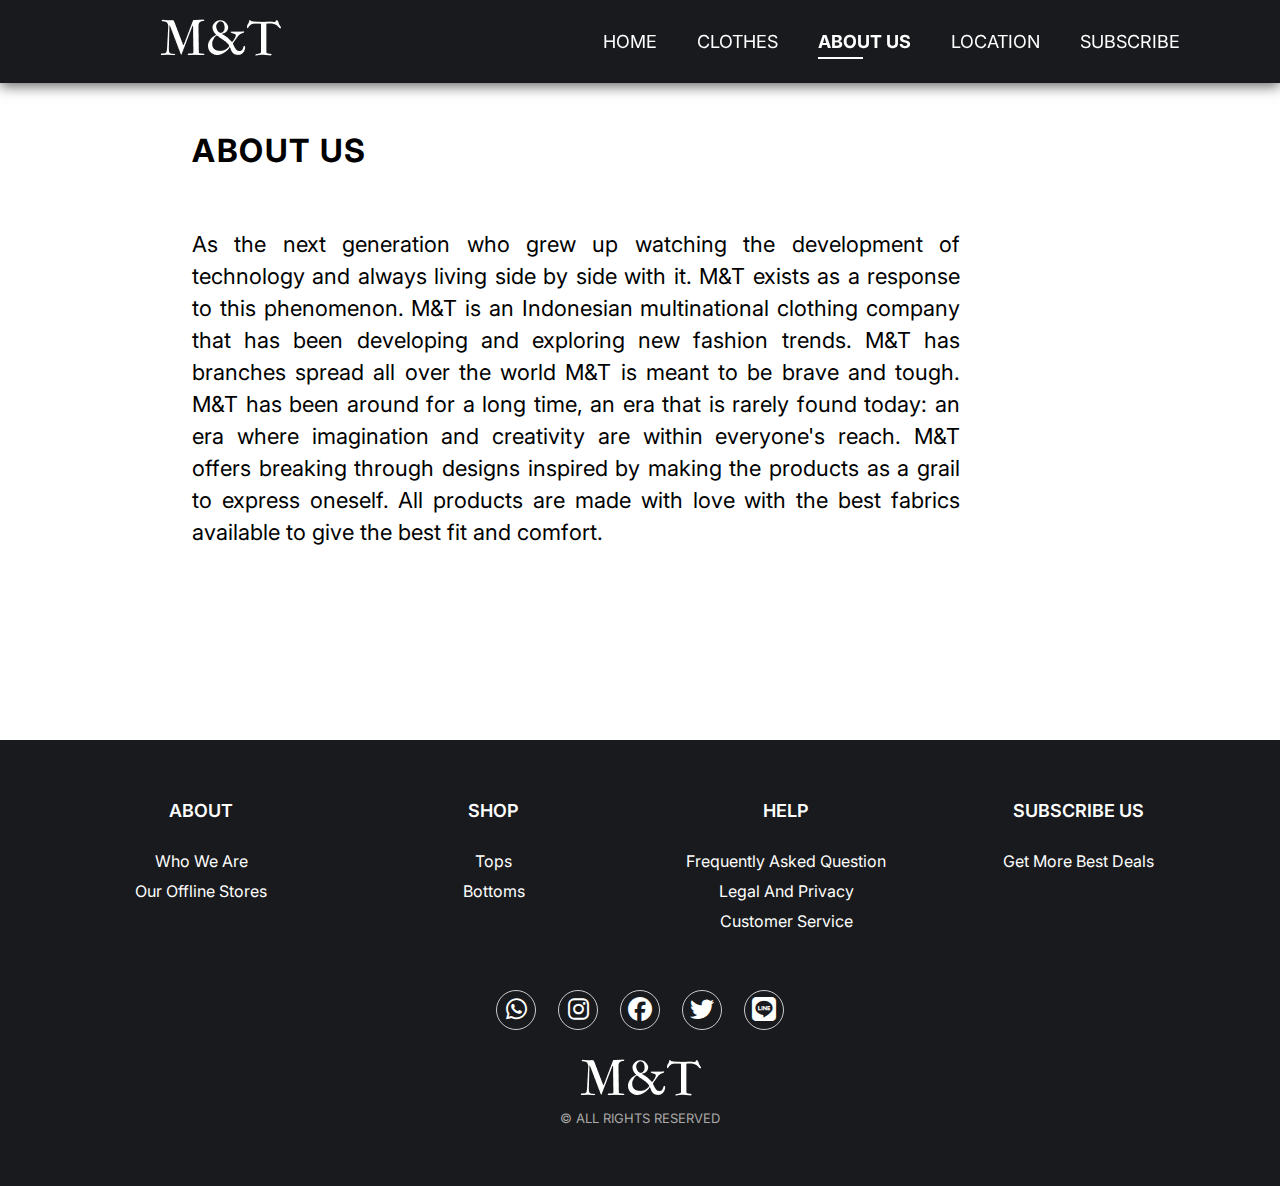
<file: aboutus.html>
<!DOCTYPE html>
<html lang="en">
<head>
    <meta charset="UTF-8">
    <meta http-equiv="X-UA-Compatible" content="IE=edge">
    <meta name="viewport" content="width=device-width, initial-scale=1.0">
    <title>About Us | M&T</title>
    <link rel="stylesheet" href="styles.css">
    <link rel="stylesheet" href="https://cdnjs.cloudflare.com/ajax/libs/font-awesome/6.1.1/css/all.min.css">
    <link rel="stylesheet" href="https://fonts.googleapis.com/css2?family=Inter:wght@100;200;300;400;500;600;700;800;900&display=swap">
    <script src="script.js"defer></script>
</head>
<body>
    <section id="header">
        <div class="brand">
            <p><a href="index.html"><img src="img/M&T.png"></a></p>
        </div>

        <div>
            <ul id="menu">
                <li><a href="index.html">HOME</a></li>
                <li><a href="clothes.html">CLOTHES</a></li>
                <li><a class="active" href="aboutus.html"><b>ABOUT US</b></a></li>
                <li><a href="loc.html">LOCATION</a></li>
                <li><a href="subs.html">SUBSCRIBE</a></li>
                
                <a href="#" id="tutup"><i class="fa-solid fa-xmark"></i></a>
            </ul>
        </div>
        <div id="mobile">
            
            <i id="bar" class="fas fa-outdent"></i>
        </div>
    </section>
    <header>
        <h1 class="entry-title mb uppercase">About Us</h1>
    </header>
        <div class="isiabout">As the next generation who grew up watching the development of technology and always living side by side with it. M&T exists
            as a response to this phenomenon. M&T is an Indonesian multinational clothing company that has been developing and
            exploring new fashion trends. M&T has branches spread all over the world M&T is meant to be brave and tough. M&T has been
            around for a long time, an era that is rarely found today: an era where imagination and creativity are within everyone's reach.
            M&T offers breaking through designs inspired by making the products as a grail to express oneself. All products are made with
            love with the best fabrics available to give the best fit and comfort.
    </div>
    <div class="footer">
        <div class="content-footer">
            <div class="footerinfo">
                <div class="judul-footer">
                    <h4>ABOUT</h4>
                    <ul>
                        <li><a href="aboutus.html">Who We Are</a></li>
                        <li><a href="loc.html">Our Offline Stores</a></li>
                    </ul>
                </div>
                <div class="judul-footer">
                    <h4>SHOP</h4>
                    <ul>
                        <li><a href="topsonly.html">Tops</a></li>
                        <li><a href="bottomonly.html">Bottoms</a></li>
                    </ul>
                </div>
                <div class="judul-footer">
                    <h4>HELP</h4>
                    <ul>
                        <li><a href="https://faq-id.uniqlo.com/">Frequently Asked Question</a></li>
                        <li><a href="https://id.hm.com/id_en/customer-service/legal-and-privacy/privacy-link.html">Legal and Privacy</a></li>
                        <li><a href="https://id.hm.com/id_en/customer-service.html">Customer Service</a></li>
                    </ul>
                </div>
                <div class="judul-footer">
                    <h4>SUBSCRIBE US</h4>
                    <ul>
                        <li><a href="subs.html">Get more best deals</a></li>
                    </ul>
                </div>
            </div>
        </div>
        <div class="social">
            <a href="https://wa.me/085311111010"><i class="fab fa-whatsapp"></i></a>
            <a href="https://www.instagram.com/hm/"><i class="fab fa-instagram"></i></a>
            <a href="https://www.facebook.com/hm/"><i class="fab fa-facebook"></i></a>
            <a href="https://twitter.com/hm"><i class="fab fa-twitter"></i></a>
            <a href="https://page.line.me/159crrnh"><i class="fab fa-line"></i></a>
        </div>
        <div class="brand">
            <p><a href="index.html"><img src="img/M&T.png"></a></p>
        </div>
        <p class="copyright">
            © ALL RIGHTS RESERVED
        </p>
    </div>
</body>
</html>
</file>
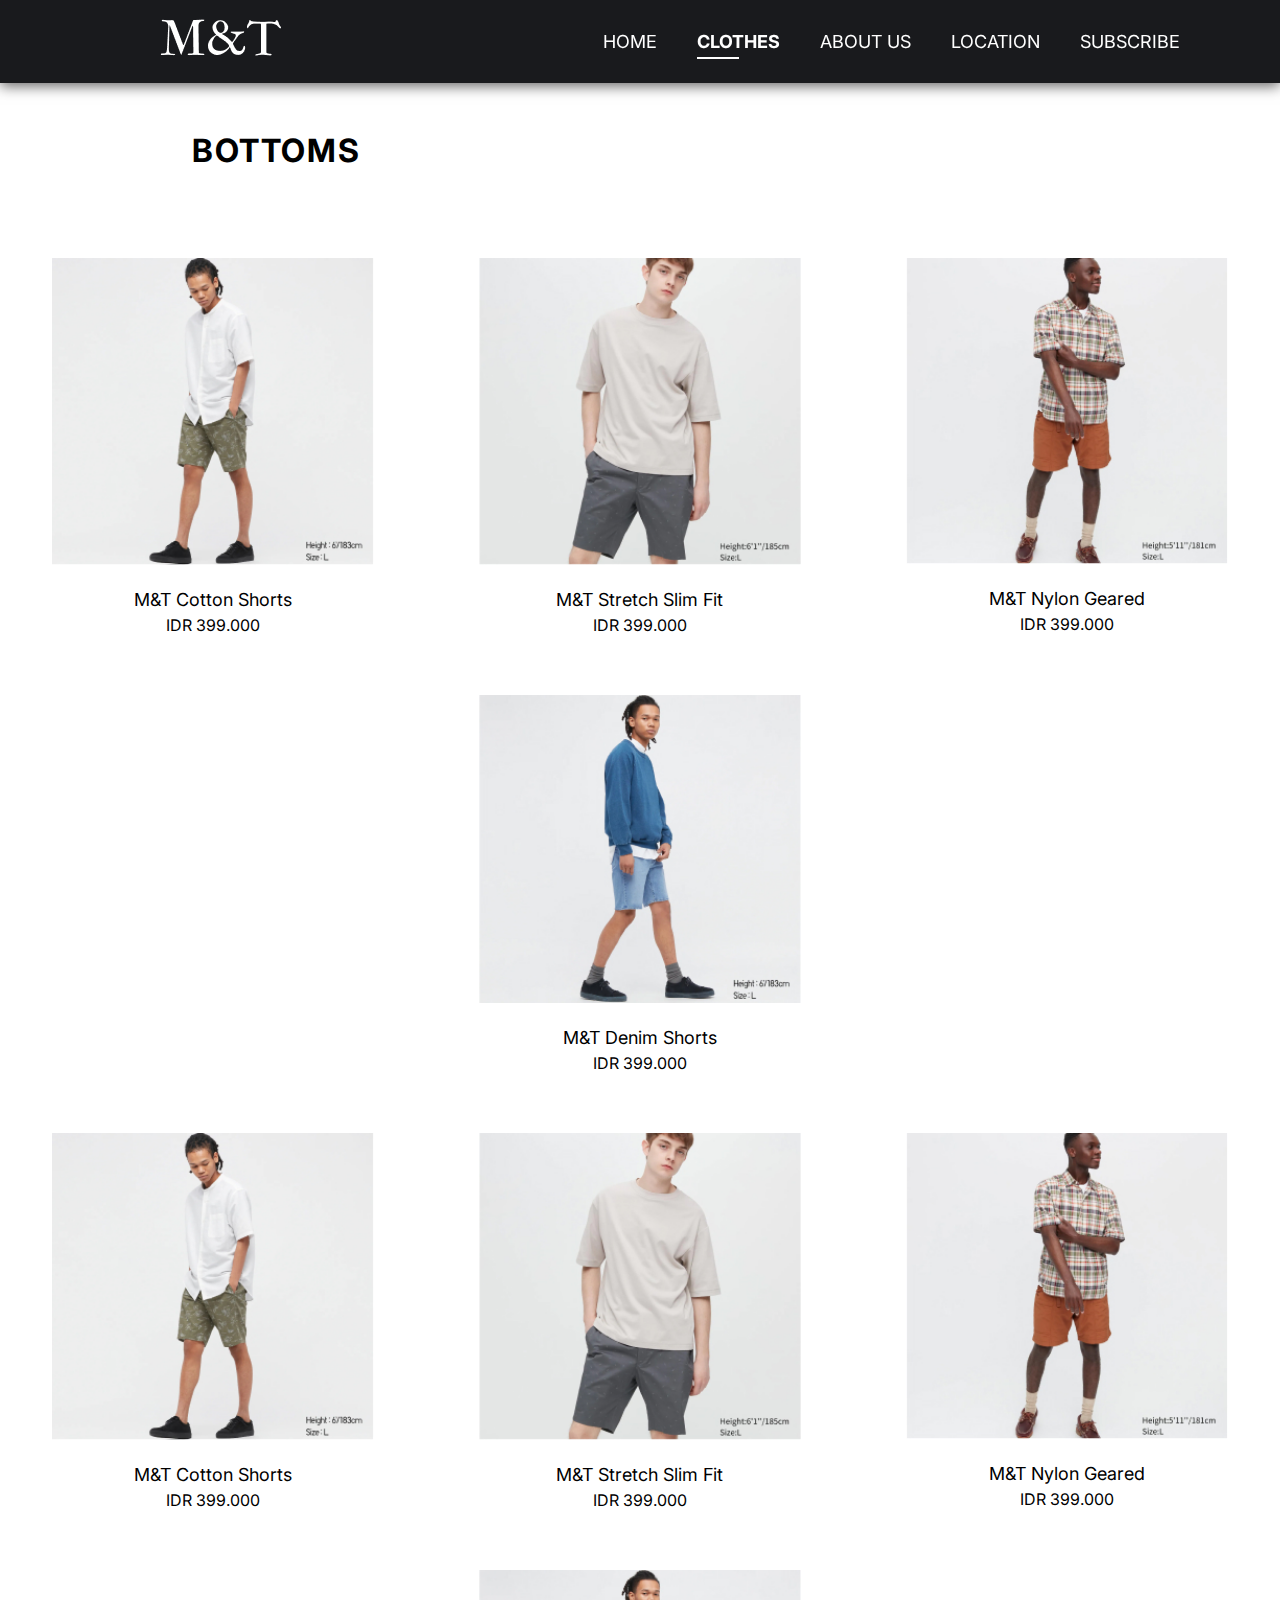
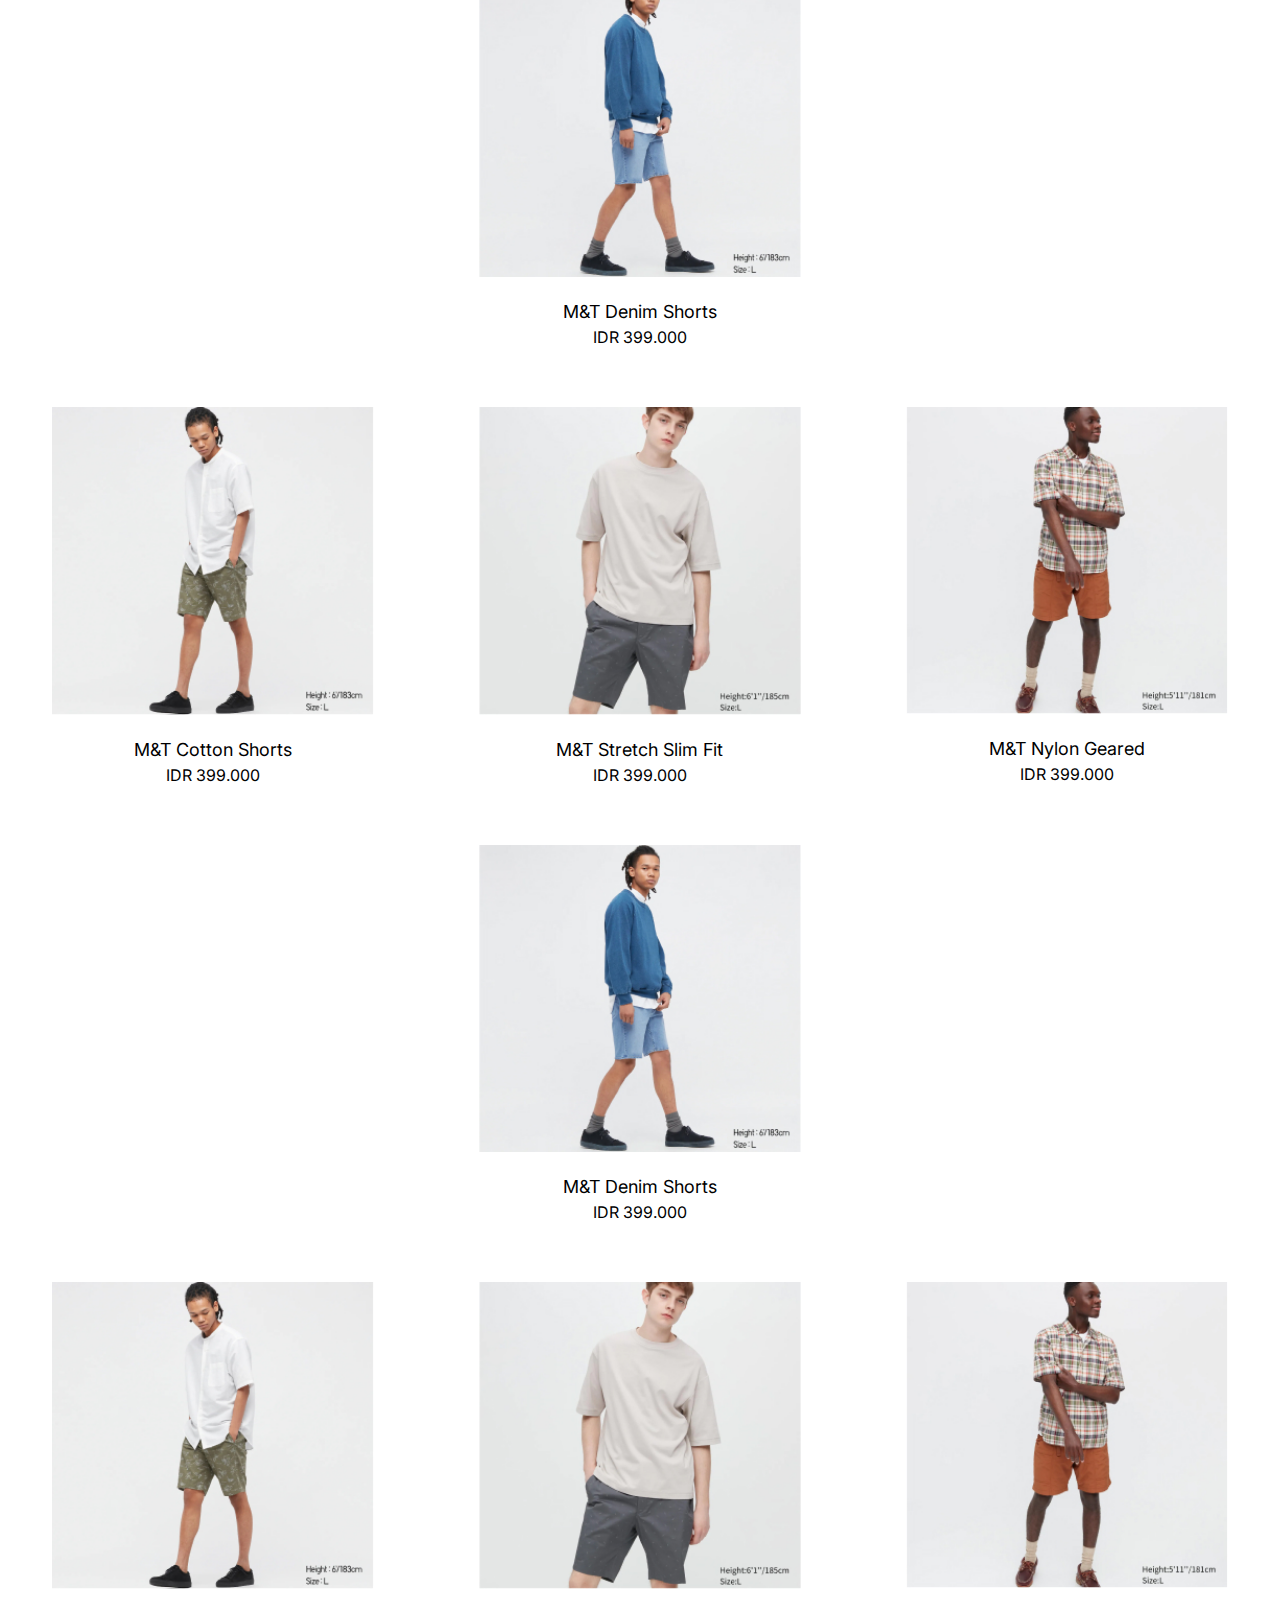
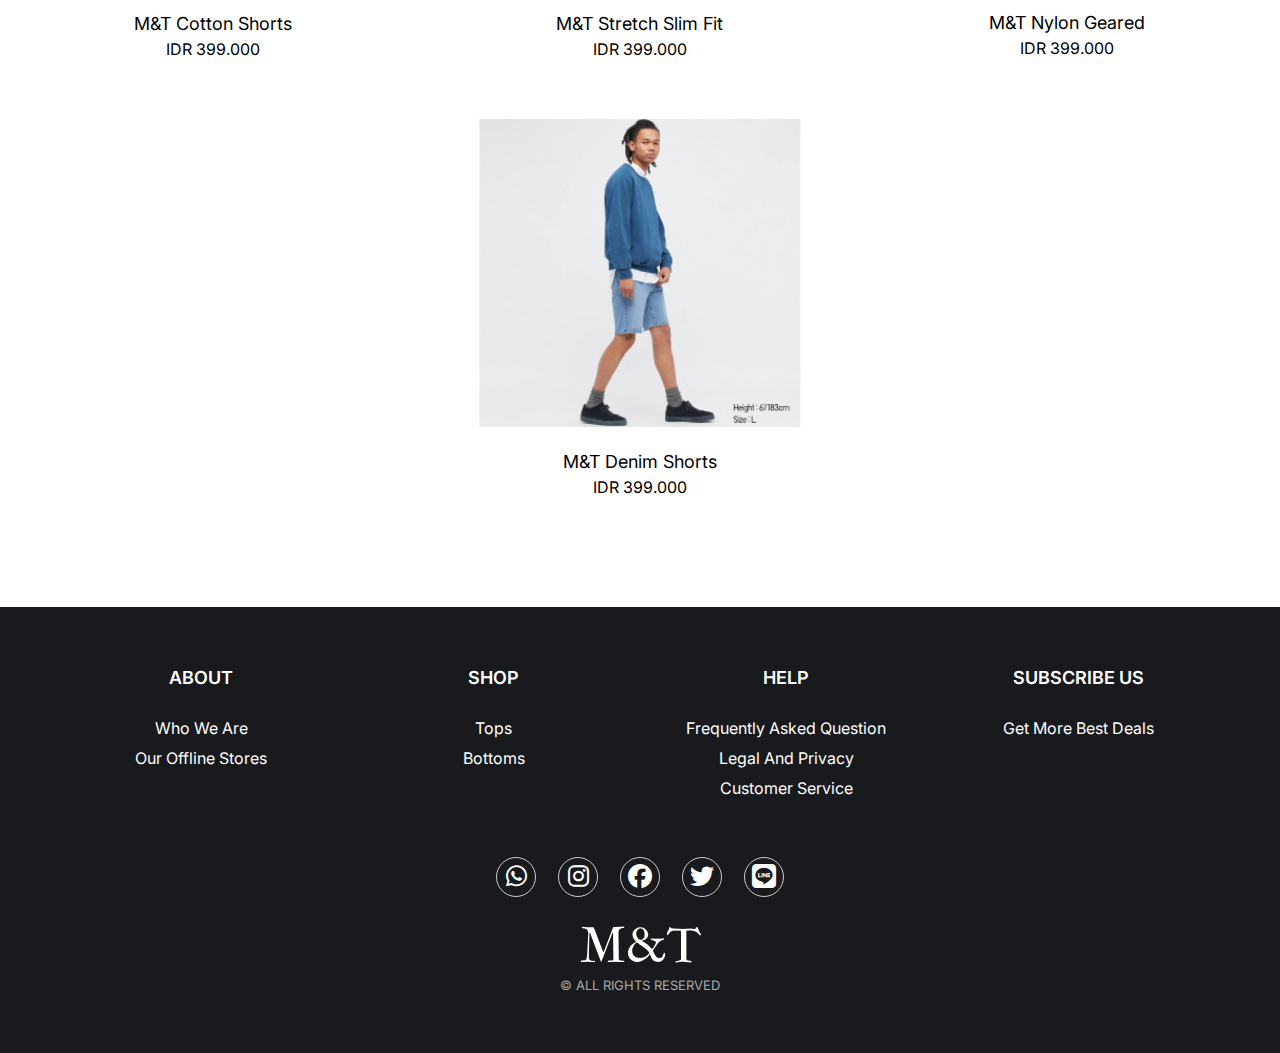
<file: bottomonly.html>
<!DOCTYPE html>
<html lang="en">
<head>
    <meta charset="UTF-8">
    <meta http-equiv="X-UA-Compatible" content="IE=edge">
    <meta name="viewport" content="width=device-width, initial-scale=1.0">
    <title>Bottoms | M&T</title>
    <link rel="stylesheet" href="styles.css">
    <link rel="stylesheet" href="https://cdnjs.cloudflare.com/ajax/libs/font-awesome/6.1.1/css/all.min.css">
    <link rel="stylesheet" href="https://fonts.googleapis.com/css2?family=Inter:wght@100;200;300;400;500;600;700;800;900&display=swap">
    <script src="script.js" defer></script>
</head>
<body>
    <section id="header">
        <div class="brand">
            <p><a href="index.html"><img src="img/M&T.png"></a></p>
        </div>

        <div>
            <ul id="menu">
                <li><a href="index.html">HOME</a></li>
                <li><a class="active" href="clothes.html"><b>CLOTHES</b></a></li>
                <li><a href="aboutus.html">ABOUT US</a></li>
                <li><a href="loc.html">LOCATION</a></li>
                <li><a href="subs.html">SUBSCRIBE</a></li>
                
                <a href="#" id="tutup"><i class="fa-solid fa-xmark"></i></a>
            </ul>
        </div>
        <div id="mobile">
            
            <i id="bar" class="fas fa-outdent"></i>
        </div>
    </section>
    <header class="entry-header">
        <h1 class="entry-title mb uppercase">BOTTOMS</h1>
    </header>
    <div class="container">
        <div class="row">
            <div class="card">
                <img src="img/bottom/bottom1.jpg">
                <p class="prod-name">M&T Cotton Shorts</p>
                <p class="price">IDR 399.000</p>
            </div>
            <div class="card">
                <img src="img/bottom/bottom2.jpg">
                <p class="prod-name">M&T Stretch Slim Fit</p>
                <p class="price">IDR 399.000</p>
            </div>
            <div class="card">
                <img src="img/bottom/bottom3.jpg">
                <p class="prod-name">M&T Nylon Geared</p>
                <p class="price">IDR 399.000</p>
            </div>
            <div class="card">
                <img src="img/bottom/bottom4.jpg">
                <p class="prod-name">M&T Denim Shorts</p>
                <p class="price">IDR 399.000</p>
            </div>
        </div>
        <div class="row">
            <div class="card">
                <img src="img/bottom/bottom1.jpg">
                <p class="prod-name">M&T Cotton Shorts</p>
                <p class="price">IDR 399.000</p>
            </div>
            <div class="card">
                <img src="img/bottom/bottom2.jpg">
                <p class="prod-name">M&T Stretch Slim Fit</p>
                <p class="price">IDR 399.000</p>
            </div>
            <div class="card">
                <img src="img/bottom/bottom3.jpg">
                <p class="prod-name">M&T Nylon Geared</p>
                <p class="price">IDR 399.000</p>
            </div>
            <div class="card">
                <img src="img/bottom/bottom4.jpg">
                <p class="prod-name">M&T Denim Shorts</p>
                <p class="price">IDR 399.000</p>
            </div>
        </div>
        <div class="row">
            <div class="card">
                <img src="img/bottom/bottom1.jpg">
                <p class="prod-name">M&T Cotton Shorts</p>
                <p class="price">IDR 399.000</p>
            </div>
            <div class="card">
                <img src="img/bottom/bottom2.jpg">
                <p class="prod-name">M&T Stretch Slim Fit</p>
                <p class="price">IDR 399.000</p>
            </div>
            <div class="card">
                <img src="img/bottom/bottom3.jpg">
                <p class="prod-name">M&T Nylon Geared</p>
                <p class="price">IDR 399.000</p>
            </div>
            <div class="card">
                <img src="img/bottom/bottom4.jpg">
                <p class="prod-name">M&T Denim Shorts</p>
                <p class="price">IDR 399.000</p>
            </div>
        </div>
        <div class="row">
            <div class="card">
                <img src="img/bottom/bottom1.jpg">
                <p class="prod-name">M&T Cotton Shorts</p>
                <p class="price">IDR 399.000</p>
            </div>
            <div class="card">
                <img src="img/bottom/bottom2.jpg">
                <p class="prod-name">M&T Stretch Slim Fit</p>
                <p class="price">IDR 399.000</p>
            </div>
            <div class="card">
                <img src="img/bottom/bottom3.jpg">
                <p class="prod-name">M&T Nylon Geared</p>
                <p class="price">IDR 399.000</p>
            </div>
            <div class="card">
                <img src="img/bottom/bottom4.jpg">
                <p class="prod-name">M&T Denim Shorts</p>
                <p class="price">IDR 399.000</p>
            </div>
        </div>
    </div>
    <div class="footer">
        <div class="content-footer">
            <div class="footerinfo">
                <div class="judul-footer">
                    <h4>ABOUT</h4>
                    <ul>
                        <li><a href="aboutus.html">Who We Are</a></li>
                        <li><a href="loc.html">Our Offline Stores</a></li>
                    </ul>
                </div>
                <div class="judul-footer">
                    <h4>SHOP</h4>
                    <ul>
                        <li><a href="topsonly.html">Tops</a></li>
                        <li><a href="bottomonly.html">Bottoms</a></li>
                    </ul>
                </div>
                <div class="judul-footer">
                    <h4>HELP</h4>
                    <ul>
                        <li><a href="https://faq-id.uniqlo.com/">Frequently Asked Question</a></li>
                        <li><a href="https://id.hm.com/id_en/customer-service/legal-and-privacy/privacy-link.html">Legal and Privacy</a></li>
                        <li><a href="https://id.hm.com/id_en/customer-service.html">Customer Service</a></li>
                    </ul>
                </div>
                <div class="judul-footer">
                    <h4>SUBSCRIBE US</h4>
                    <ul>
                        <li><a href="subs.html">Get more best deals</a></li>
                    </ul>
                </div>
            </div>
        </div>
        <div class="social">
            <a href="https://wa.me/085311111010"><i class="fab fa-whatsapp"></i></a>
            <a href="https://www.instagram.com/hm/"><i class="fab fa-instagram"></i></a>
            <a href="https://www.facebook.com/hm/"><i class="fab fa-facebook"></i></a>
            <a href="https://twitter.com/hm"><i class="fab fa-twitter"></i></a>
            <a href="https://page.line.me/159crrnh"><i class="fab fa-line"></i></a>
        </div>
        <div class="brand">
            <p><a href="index.html"><img src="img/M&T.png"></a></p>
        </div>
        <p class="copyright">
            © ALL RIGHTS RESERVED
        </p>
    </div>
</body>
</html>
</file>
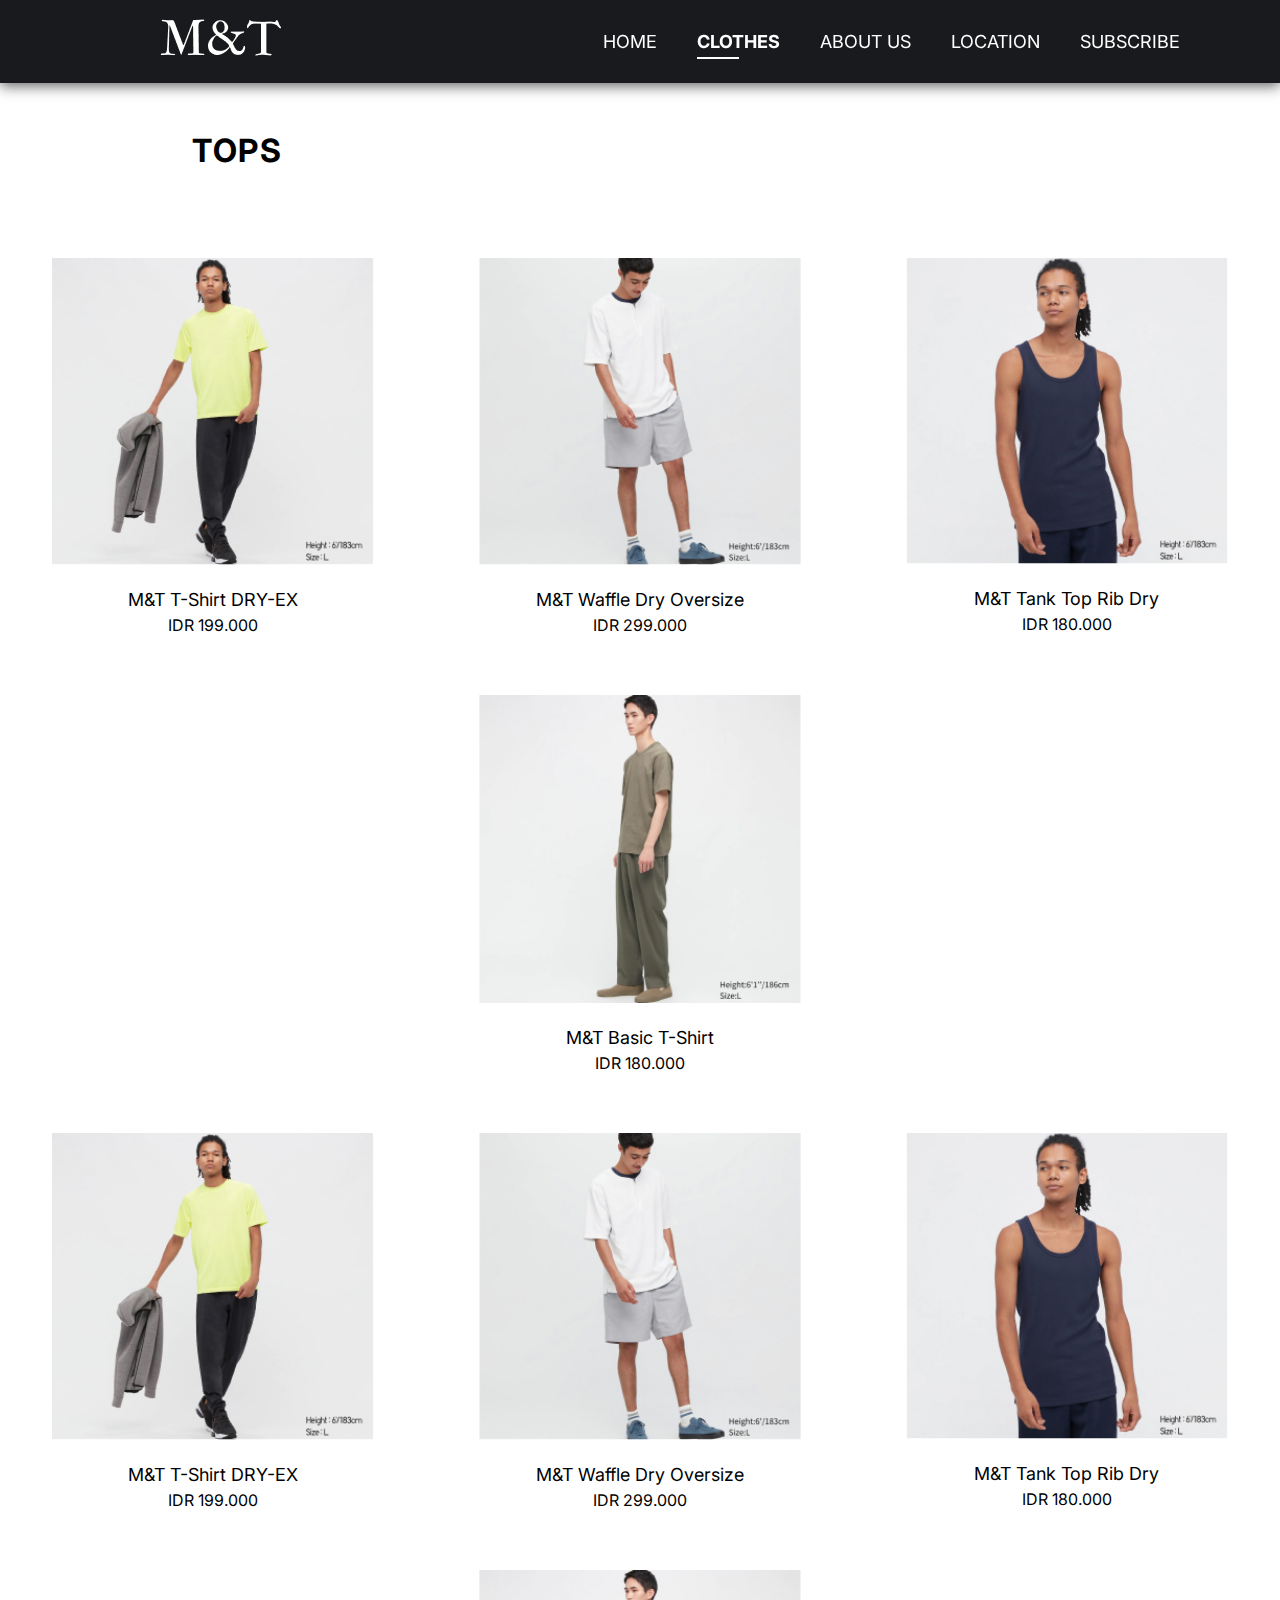
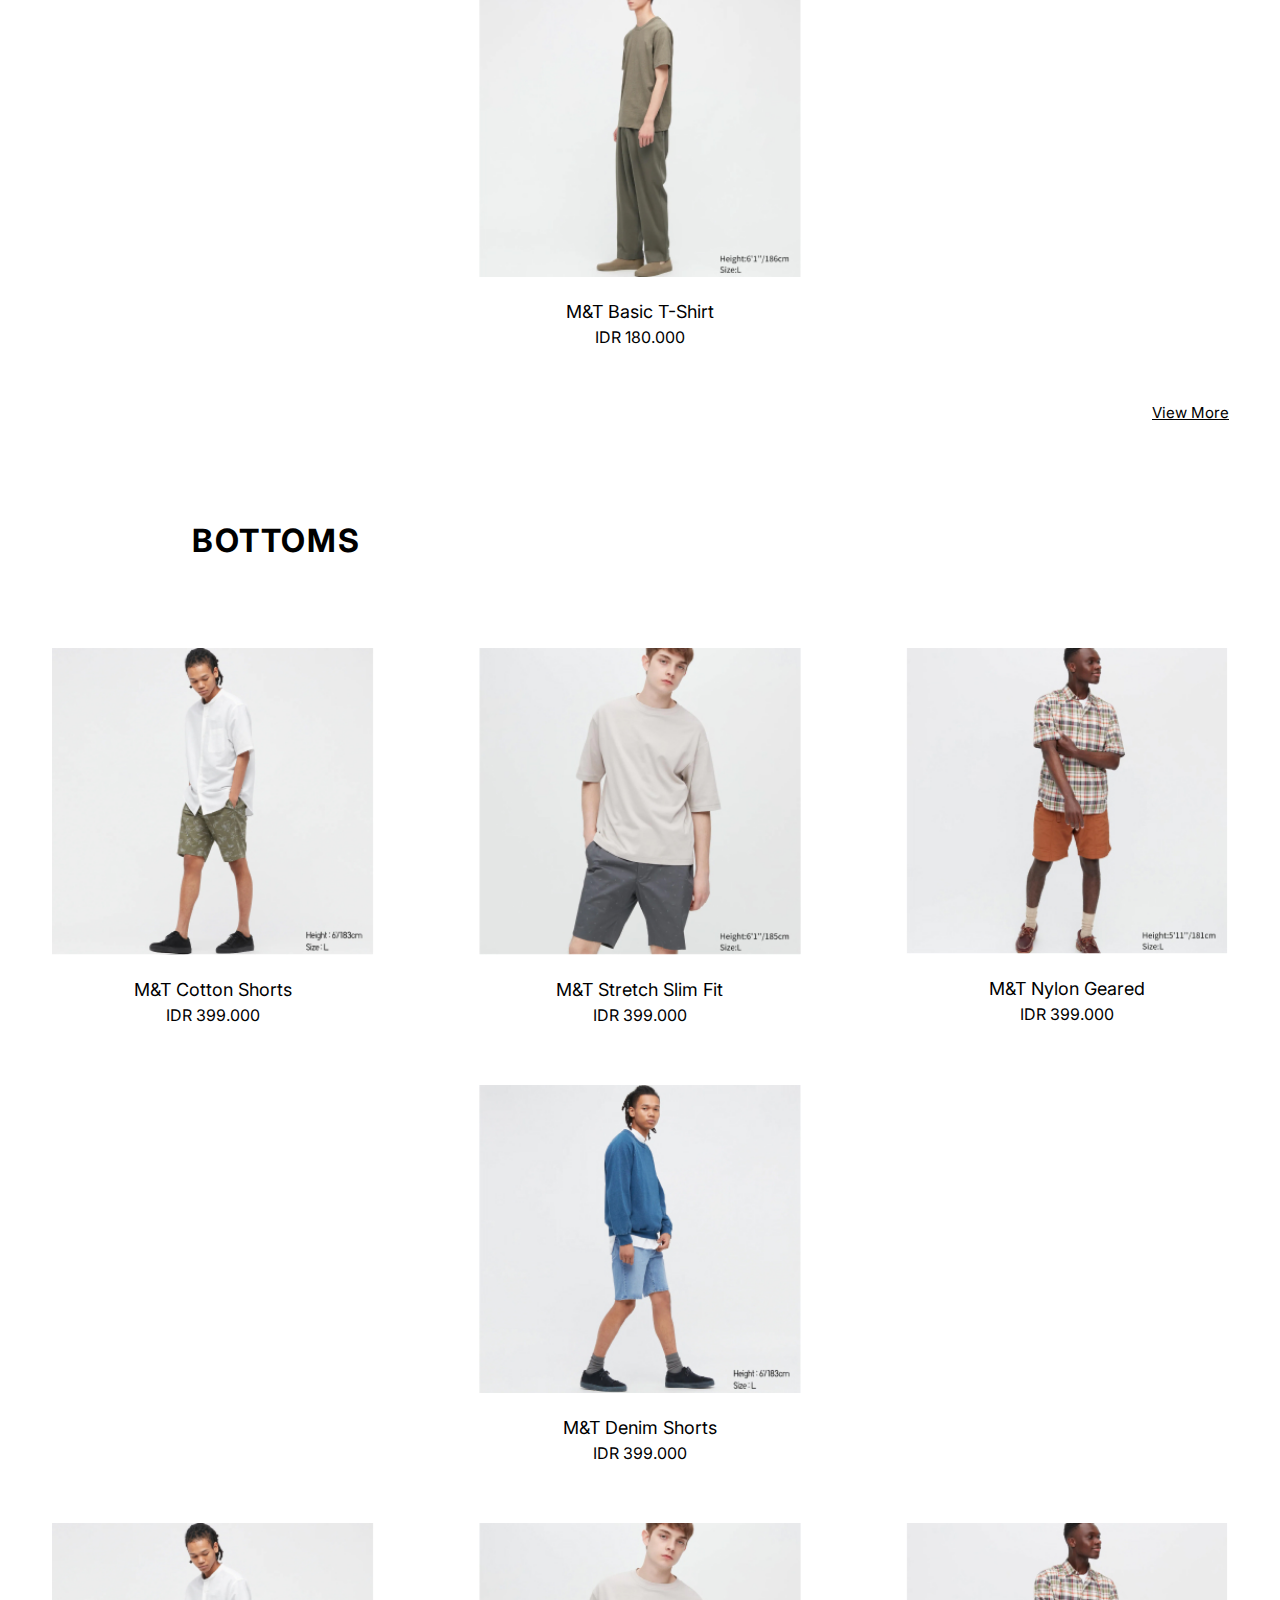
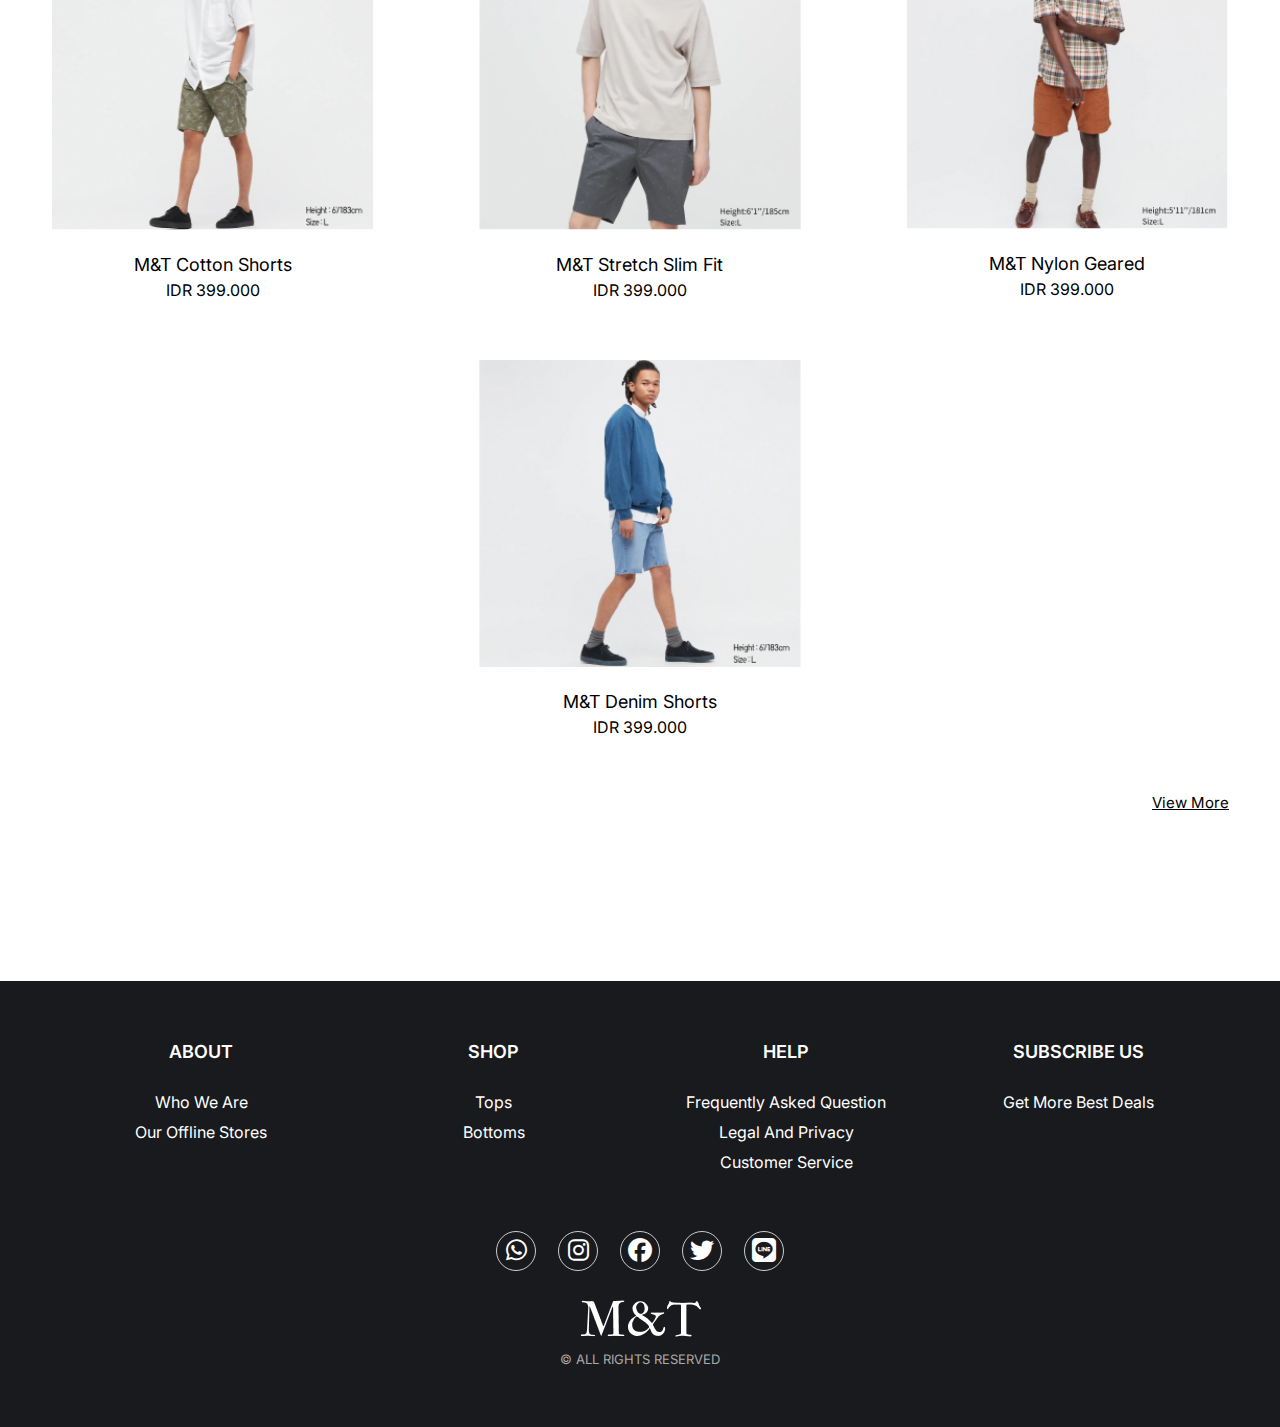
<file: clothes.html>
<!DOCTYPE html>
<html lang="en">
<head>
    <meta charset="UTF-8">
    <meta http-equiv="X-UA-Compatible" content="IE=edge">
    <meta name="viewport" content="width=device-width, initial-scale=1.0">
    <title>All Clothes | M&T</title>
    <link rel="stylesheet" href="styles.css">
    <link rel="stylesheet" href="https://cdnjs.cloudflare.com/ajax/libs/font-awesome/6.1.1/css/all.min.css">
    <link rel="stylesheet" href="https://fonts.googleapis.com/css2?family=Inter:wght@100;200;300;400;500;600;700;800;900&display=swap">
    <script src="script.js"defer></script>
</head>
<body>
    <section id="header">
        <div class="brand">
            <p><a href="index.html"><img src="img/M&T.png"></a></p>
        </div>

        <div>
            <ul id="menu">
                <li><a href="index.html">HOME</a></li>
                <li><a class="active" href="clothes.html"><b>CLOTHES</b></a></li>
                <li><a href="aboutus.html">ABOUT US</a></li>
                <li><a href="loc.html">LOCATION</a></li>
                <li><a href="subs.html">SUBSCRIBE</a></li>
                
                <a href="#" id="tutup"><i class="fa-solid fa-xmark"></i></a>
            </ul>
        </div>
        <div id="mobile">
            
            <i id="bar" class="fas fa-outdent"></i>
        </div>
    </section>
        <header>
            <h1 class="entry-title mb uppercase">TOPS</h1>
        </header>
    <div class="container">
        <div class="row">
            <div class="card">
                <img src="img/top/top1.jpg">
                <p class="prod-name">M&T T-Shirt DRY-EX</p>
                <p class="price">IDR 199.000</p>
            </div>
            <div class="card">
                <img src="img/top/top2.jpg">
                <p class="prod-name">M&T Waffle Dry Oversize</p>
                <p class="price">IDR 299.000</p>
            </div>
            <div class="card">
                <img src="img/top/top3.jpg">
                <p class="prod-name">M&T Tank Top Rib Dry</p>
                <p class="price">IDR 180.000</p>
            </div>
            <div class="card">
                <img src="img/top/top4.jpg">
                <p class="prod-name">M&T Basic T-Shirt</p>
                <p class="price">IDR 180.000</p>
            </div>
        </div>
        <div class="row">
            <div class="card">
                <img src="img/top/top1.jpg">
                <p class="prod-name">M&T T-Shirt DRY-EX</p>
                <p class="price">IDR 199.000</p>
            </div>
            <div class="card">
                <img src="img/top/top2.jpg">
                <p class="prod-name">M&T Waffle Dry Oversize</p>
                <p class="price">IDR 299.000</p>
            </div>
            <div class="card">
                <img src="img/top/top3.jpg">
                <p class="prod-name">M&T Tank Top Rib Dry</p>
                <p class="price">IDR 180.000</p>
            </div>
            <div class="card">
                <img src="img/top/top4.jpg">
                <p class="prod-name">M&T Basic T-Shirt</p>
                <p class="price">IDR 180.000</p>
            </div>
        </div>
    </div>

    <div class="view-more">
        <p><a href="topsonly.html">View More</a></p>
    </div>
    
    <div class="col-inner">
        <header class="entry-header">
            <h1 class="bottom-title mb uppercase">BOTTOMS</h1>
        </header>
    </div>
    <div class="container">
        <div class="row">
            <div class="card">
                <img src="img/bottom/bottom1.jpg">
                <p class="prod-name">M&T Cotton Shorts</p>
                <p class="price">IDR 399.000</p>
            </div>
            <div class="card">
                <img src="img/bottom/bottom2.jpg">
                <p class="prod-name">M&T Stretch Slim Fit</p>
                <p class="price">IDR 399.000</p>
            </div>
            <div class="card">
                <img src="img/bottom/bottom3.jpg">
                <p class="prod-name">M&T Nylon Geared</p>
                <p class="price">IDR 399.000</p>
            </div>
            <div class="card">
                <img src="img/bottom/bottom4.jpg">
                <p class="prod-name">M&T Denim Shorts</p>
                <p class="price">IDR 399.000</p>
            </div>
        </div>
        <div class="row">
            <div class="card">
                <img src="img/bottom/bottom1.jpg">
                <p class="prod-name">M&T Cotton Shorts</p>
                <p class="price">IDR 399.000</p>
            </div>
            <div class="card">
                <img src="img/bottom/bottom2.jpg">
                <p class="prod-name">M&T Stretch Slim Fit</p>
                <p class="price">IDR 399.000</p>
            </div>
            <div class="card">
                <img src="img/bottom/bottom3.jpg">
                <p class="prod-name">M&T Nylon Geared</p>
                <p class="price">IDR 399.000</p>
            </div>
            <div class="card">
                <img src="img/bottom/bottom4.jpg">
                <p class="prod-name">M&T Denim Shorts</p>
                <p class="price">IDR 399.000</p>
            </div>
        </div>
    </div>
    <div class="view-more">
        <p><a href="bottomonly.html">View More</a></p>
    </div>
    <div class="footer">
        <div class="content-footer">
            <div class="footerinfo">
                <div class="judul-footer">
                    <h4>ABOUT</h4>
                    <ul>
                        <li><a href="aboutus.html">Who We Are</a></li>
                        <li><a href="loc.html">Our Offline Stores</a></li>
                    </ul>
                </div>
                <div class="judul-footer">
                    <h4>SHOP</h4>
                    <ul>
                        <li><a href="topsonly.html">Tops</a></li>
                        <li><a href="bottomonly.html">Bottoms</a></li>
                    </ul>
                </div>
                <div class="judul-footer">
                    <h4>HELP</h4>
                    <ul>
                        <li><a href="https://faq-id.uniqlo.com/">Frequently Asked Question</a></li>
                        <li><a href="https://id.hm.com/id_en/customer-service/legal-and-privacy/privacy-link.html">Legal and Privacy</a></li>
                        <li><a href="https://id.hm.com/id_en/customer-service.html">Customer Service</a></li>
                    </ul>
                </div>
                <div class="judul-footer">
                    <h4>SUBSCRIBE US</h4>
                    <ul>
                        <li><a href="subs.html">Get more best deals</a></li>
                    </ul>
                </div>
            </div>
        </div>
        <div class="social">
            <a href="https://wa.me/085311111010"><i class="fab fa-whatsapp"></i></a>
            <a href="https://www.instagram.com/hm/"><i class="fab fa-instagram"></i></a>
            <a href="https://www.facebook.com/hm/"><i class="fab fa-facebook"></i></a>
            <a href="https://twitter.com/hm"><i class="fab fa-twitter"></i></a>
            <a href="https://page.line.me/159crrnh"><i class="fab fa-line"></i></a>
        </div>
        <div class="brand">
            <p><a href="index.html"><img src="img/M&T.png"></a></p>
        </div>
        <p class="copyright">
            © ALL RIGHTS RESERVED
        </p>
    </div>
</body>
</html>
</file>
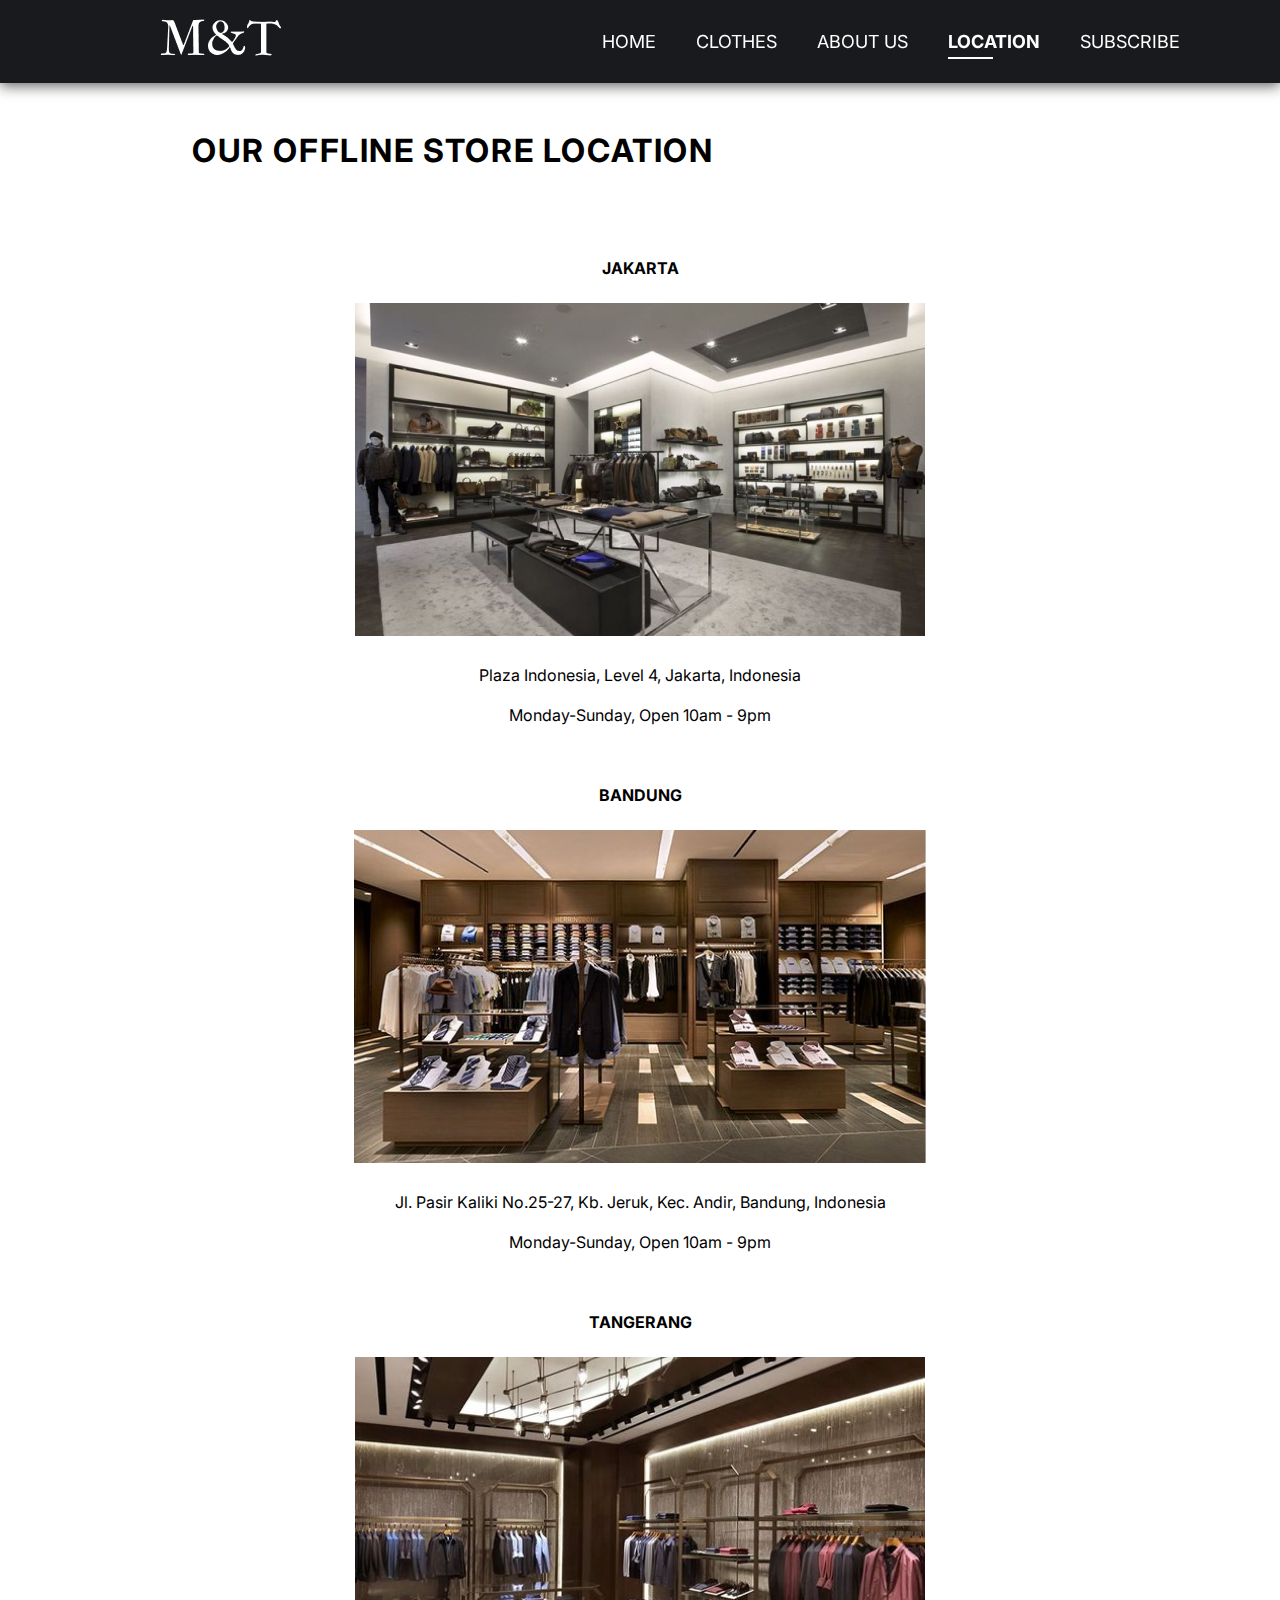
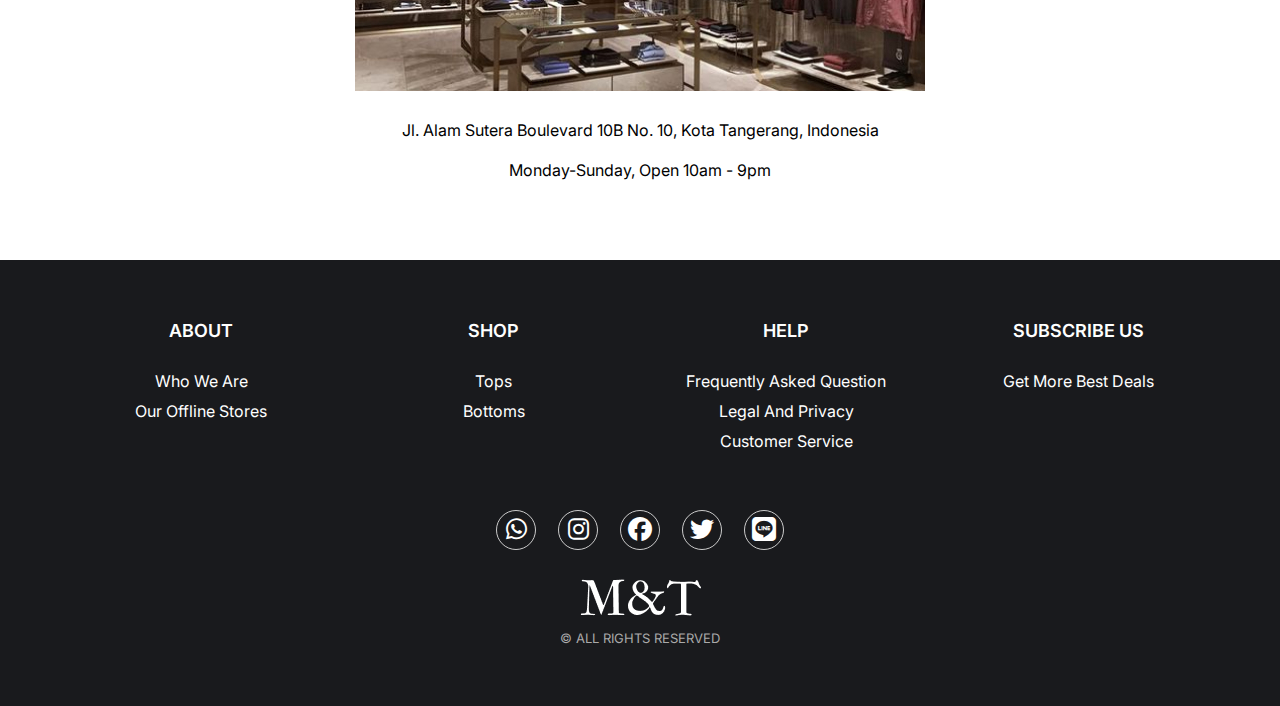
<file: loc.html>
<!DOCTYPE html>
<html lang="en">
<head>
    <meta charset="UTF-8">
    <meta http-equiv="X-UA-Compatible" content="IE=edge">
    <meta name="viewport" content="width=device-width, initial-scale=1.0">
    <title>Location | M&T</title>
    <link rel="stylesheet" href="styles.css">
    <link rel="stylesheet" href="https://cdnjs.cloudflare.com/ajax/libs/font-awesome/6.1.1/css/all.min.css">
    <link rel="stylesheet" href="https://fonts.googleapis.com/css2?family=Inter:wght@100;200;300;400;500;600;700;800;900&display=swap">
    <script src="script.js" defer></script>
</head>
<body>
    <section id="header">
        <div class="brand">
            <p><a href="index.html"><img src="img/M&T.png"></a></p>
        </div>
        <div>
            <ul id="menu">
                <li><a href="index.html">HOME</a></li>
                <li><a href="clothes.html">CLOTHES</a></li>
                <li><a href="aboutus.html">ABOUT US</a></li>
                <li><a class="active" href="loc.html"><b>LOCATION</b></a></li>
                <li><a href="subs.html">SUBSCRIBE</a></li>
                
                <a href="#" id="tutup"><i class="fa-solid fa-xmark"></i></a>
            </ul>
        </div>
        <div id="mobile">
            
            <i id="bar" class="fas fa-outdent"></i>
        </div>
    </section>
        <header>
           <h1 class="entry-title mb uppercase">OUR OFFLINE STORE LOCATION</h1>
       </header>
    <section id="store">
        <div class="loc">
            <p>JAKARTA</p>
             <div class="fotostore">
                 <img src="img/location/jakarta.jpg">
                 <div class="detail-loc">
                     <p>Plaza Indonesia, Level 4, Jakarta, Indonesia</p><br>
                     <p>Monday-Sunday, Open 10am - 9pm</p>
                 </div>
             </div>
        </div>
        <div class="loc">
            <p>BANDUNG</p>
             <div class="fotostore">
                 <img src="img/location/bandung.jpg">
                 <div class="detail-loc">
                     <p>Jl. Pasir Kaliki No.25-27, Kb. Jeruk, Kec. Andir, Bandung, Indonesia</p><br>
                     <p>Monday-Sunday, Open 10am - 9pm</p>
                 </div>
             </div>
        </div>
        <div class="loc">
            <p>TANGERANG</p>
             <div class="fotostore">
                 <img src="img/location/tangerang.jpg">
                 <div class="detail-loc">
                     <p>Jl. Alam Sutera Boulevard 10B No. 10, Kota Tangerang, Indonesia</p><br>
                     <p>Monday-Sunday, Open 10am - 9pm</p>
                 </div>
             </div>
        </div>
    </section>
    <div class="footer">
        <div class="content-footer">
            <div class="footerinfo">
                <div class="judul-footer">
                    <h4>ABOUT</h4>
                    <ul>
                        <li><a href="aboutus.html">Who We Are</a></li>
                        <li><a href="loc.html">Our Offline Stores</a></li>
                    </ul>
                </div>
                <div class="judul-footer">
                    <h4>SHOP</h4>
                    <ul>
                        <li><a href="topsonly.html">Tops</a></li>
                        <li><a href="bottomonly.html">Bottoms</a></li>
                    </ul>
                </div>
                <div class="judul-footer">
                    <h4>HELP</h4>
                    <ul>
                        <li><a href="https://faq-id.uniqlo.com/">Frequently Asked Question</a></li>
                        <li><a href="https://id.hm.com/id_en/customer-service/legal-and-privacy/privacy-link.html">Legal and Privacy</a></li>
                        <li><a href="https://id.hm.com/id_en/customer-service.html">Customer Service</a></li>
                    </ul>
                </div>
                <div class="judul-footer">
                    <h4>SUBSCRIBE US</h4>
                    <ul>
                        <li><a href="subs.html">Get more best deals</a></li>
                    </ul>
                </div>
            </div>
        </div>
        <div class="social">
            <a href="https://wa.me/085311111010"><i class="fab fa-whatsapp"></i></a>
            <a href="https://www.instagram.com/hm/"><i class="fab fa-instagram"></i></a>
            <a href="https://www.facebook.com/hm/"><i class="fab fa-facebook"></i></a>
            <a href="https://twitter.com/hm"><i class="fab fa-twitter"></i></a>
            <a href="https://page.line.me/159crrnh"><i class="fab fa-line"></i></a>
        </div>
        <div class="brand">
            <p><a href="index.html"><img src="img/M&T.png"></a></p>
        </div>
        <p class="copyright">
            © ALL RIGHTS RESERVED
        </p>
    </div>
</body>
</html>
</file>
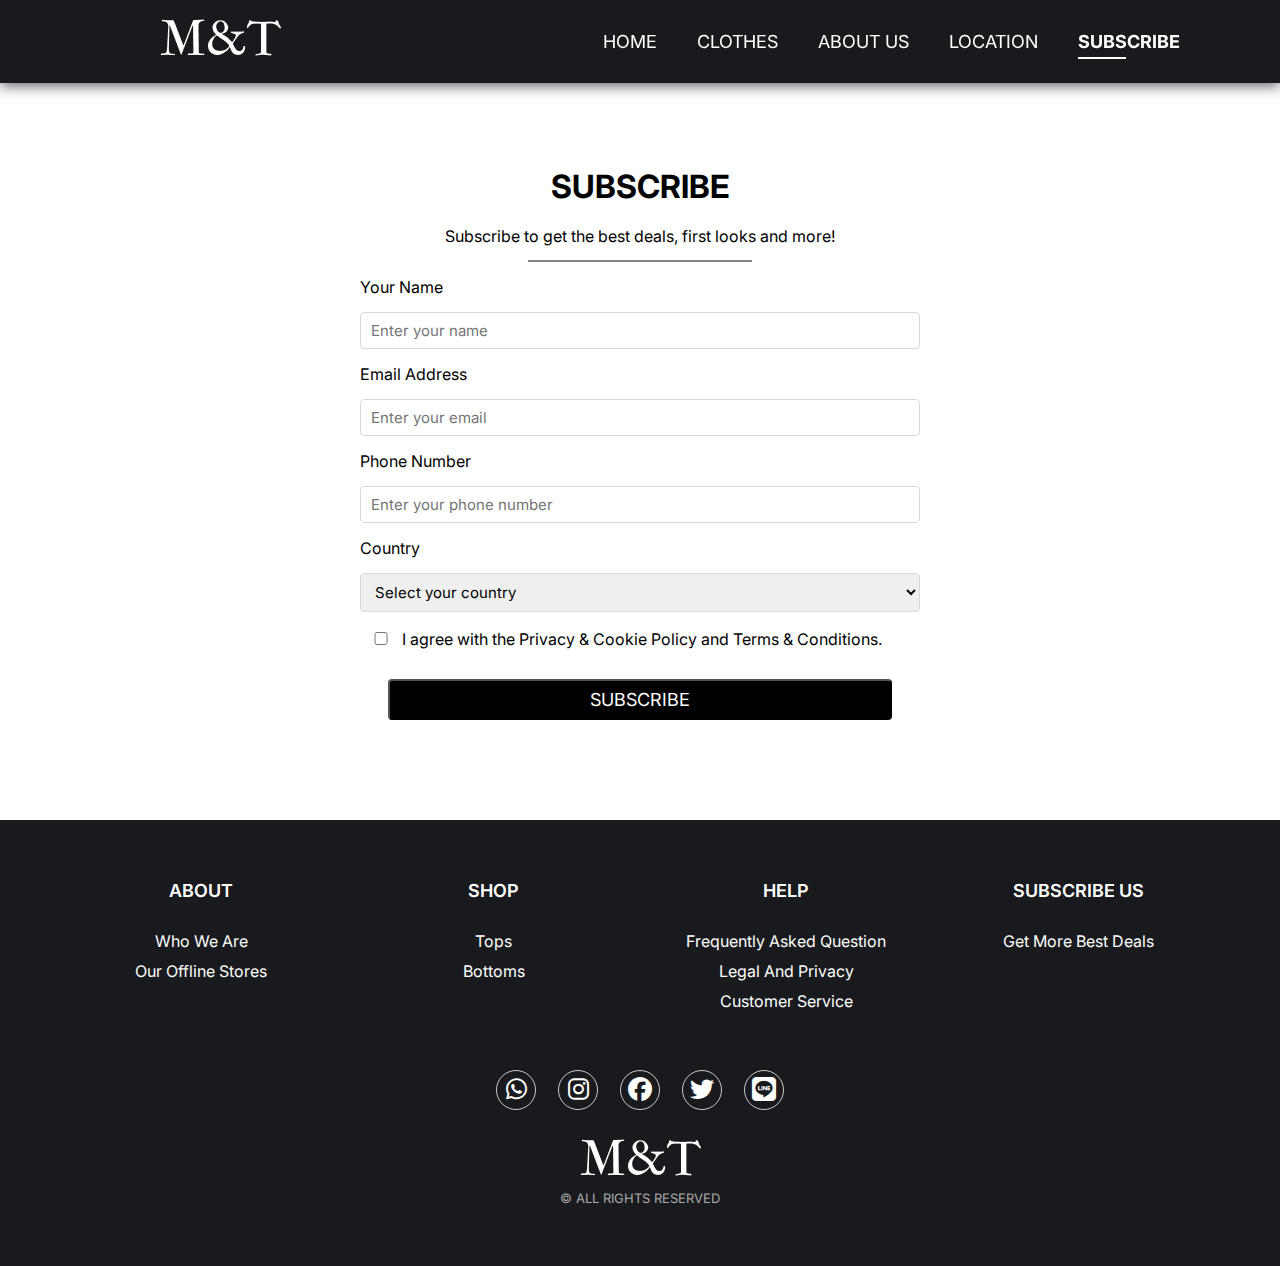
<file: subs.html>
<!DOCTYPE html>
<html lang="en">
<head>
    <meta charset="UTF-8">
    <meta http-equiv="X-UA-Compatible" content="IE=edge">
    <meta name="viewport" content="width=device-width, initial-scale=1.0">
    <title>Subscribe | M&T</title>
    <link rel="stylesheet" href="styles.css">
    <link rel="stylesheet" href="https://cdnjs.cloudflare.com/ajax/libs/font-awesome/6.1.1/css/all.min.css">
    <link rel="stylesheet" href="https://fonts.googleapis.com/css2?family=Inter:wght@100;200;300;400;500;600;700;800;900&display=swap">
    <script src="subs.js"defer></script>
</head>
<body>
    <section id="header">
        <div class="brand">
            <p><a href="index.html"><img src="img/M&T.png"></a></p>
        </div>
        <div>
            <ul id="menu">
                <li><a href="index.html">HOME</a></li>
                <li><a href="clothes.html">CLOTHES</a></li>
                <li><a href="aboutus.html">ABOUT US</a></li>
                <li><a href="loc.html">LOCATION</a></li>
                <li><a class="active" href="subs.html"><b>SUBSCRIBE</b></a></li>
                <a href="#" id="tutup"><i class="fa-solid fa-xmark"></i></a>
            </ul>
        </div>
        <div id="mobile">
            <i id="bar" class="fas fa-outdent"></i>
        </div>
    </section>
    <div id="subwrapper">
        <form onsubmit="event.preventDefault(); validateForm()">
            <h1 class="subs">SUBSCRIBE</h1>
            <br>
            <div class="isisub">Subscribe to get the best deals, first looks and more!</div>
            <div class="garissub"></div>

            <label for="name">Your Name</label>
            <input type="text" id="name" placeholder="Enter your name">
            <small class="error"></small>
        
      
            <label for="email">Email Address</label>
            <input type="text" id="email" placeholder="Enter your email">
            <small class="error"></small>
        
       
            <label for="phone">Phone Number</label>
            <input type="number" id="phone" placeholder="Enter your phone number">
            <small class="error"></small>

            <label for="country">Country</label>
            <select name="country" id="country">
                <option value="0">Select your country</option>
                <option value="Australia">Australia</option>
                <option value="Brazil">Brazil</option>
                <option value="Brunei">Brunei</option>
                <option value="Canada">Canada</option>
                <option value="China">China</option>
                <option value="Denmark">Denmark</option>
                <option value="Egypt">Egypt</option>
                <option value="France">France</option>
                <option value="Germany">Germany</option>
                <option value="Hawaii">Hawaii</option>
                <option value="Hong Kong">Hong Kong</option>
                <option value="Iceland">Iceland</option>
                <option value="Indonesia">Indonesia</option>
                <option value="India">India</option>
                <option value="Japan">Japan</option>
                <option value="Laos">Laos</option>
                <option value="Malaysia">Malaysia</option>
                <option value="Maldives">Maldives</option>
                <option value="Mexico">Mexico</option>
                <option value="Myanmar">Myanmar</option>
                <option value="New Zealand">New Zealand</option>
                <option value="North Korea">North Korea</option>
                <option value="Palestine">Palestine</option>
                <option value="Papua New Guinea">Papua New Guinea</option>
                <option value="Russia">Russia</option>
                <option value="Singapore">Singapore</option>
                <option value="South Africa">South Africa</option>
                <option value="South Korea">South Korea</option>
                <option value="Spain">Spain</option>
                <option value="Switzerland">Switzerland</option>
                <option value="Taiwan">Taiwan</option>
                <option value="Thailand">Thailand</option>
                <option value="Turkey">Turkey</option>
                <option value="United Kingdom">United Kingdom</option>
                <option value="Ukraine">Ukraine</option>
                <option value="United Arab Erimates">United Arab Emirates</option>
                <option value="United States of America">United States of America</option>
                <option value="Vietnam">Vietnam</option>
                <option value="Zimbabwe">Zimbabwe</option>
            </select>
            <small class="error"></small>

            <p><input type="checkbox" id="agree">I agree with the Privacy & Cookie Policy and Terms & Conditions.</p> 
            <div class="center">
                    <button id="submit" value="SUBSCRIBE">SUBSCRIBE</button>
                    <p id="success"></p>
            </div>
        </form>
        <div class="footer">
        <div class="content-footer">
            <div class="footerinfo">
                <div class="judul-footer">
                    <h4>ABOUT</h4>
                    <ul>
                        <li><a href="aboutus.html">Who We Are</a></li>
                        <li><a href="loc.html">Our Offline Stores</a></li>
                    </ul>
                </div>
                <div class="judul-footer">
                    <h4>SHOP</h4>
                    <ul>
                        <li><a href="topsonly.html">Tops</a></li>
                        <li><a href="bottomonly.html">Bottoms</a></li>
                    </ul>
                </div>
                <div class="judul-footer">
                    <h4>HELP</h4>
                    <ul>
                        <li><a href="https://faq-id.uniqlo.com/">Frequently Asked Question</a></li>
                        <li><a href="https://id.hm.com/id_en/customer-service/legal-and-privacy/privacy-link.html">Legal and Privacy</a></li>
                        <li><a href="https://id.hm.com/id_en/customer-service.html">Customer Service</a></li>
                    </ul>
                </div>
                <div class="judul-footer">
                    <h4>SUBSCRIBE US</h4>
                    <ul>
                        <li><a href="subs.html">Get more best deals</a></li>
                    </ul>
                </div>
            </div>
        </div>
        <div class="social">
            <a href="https://wa.me/085311111010"><i class="fab fa-whatsapp"></i></a>
            <a href="https://www.instagram.com/hm/"><i class="fab fa-instagram"></i></a>
            <a href="https://www.facebook.com/hm/"><i class="fab fa-facebook"></i></a>
            <a href="https://twitter.com/hm"><i class="fab fa-twitter"></i></a>
            <a href="https://page.line.me/159crrnh"><i class="fab fa-line"></i></a>
        </div>
        <div class="brand">
            <p><a href="index.html"><img src="img/M&T.png"></a></p>
        </div>
        <p class="copyright">
            © ALL RIGHTS RESERVED
        </p>
    </div>
    
</body>
</html>
</file>
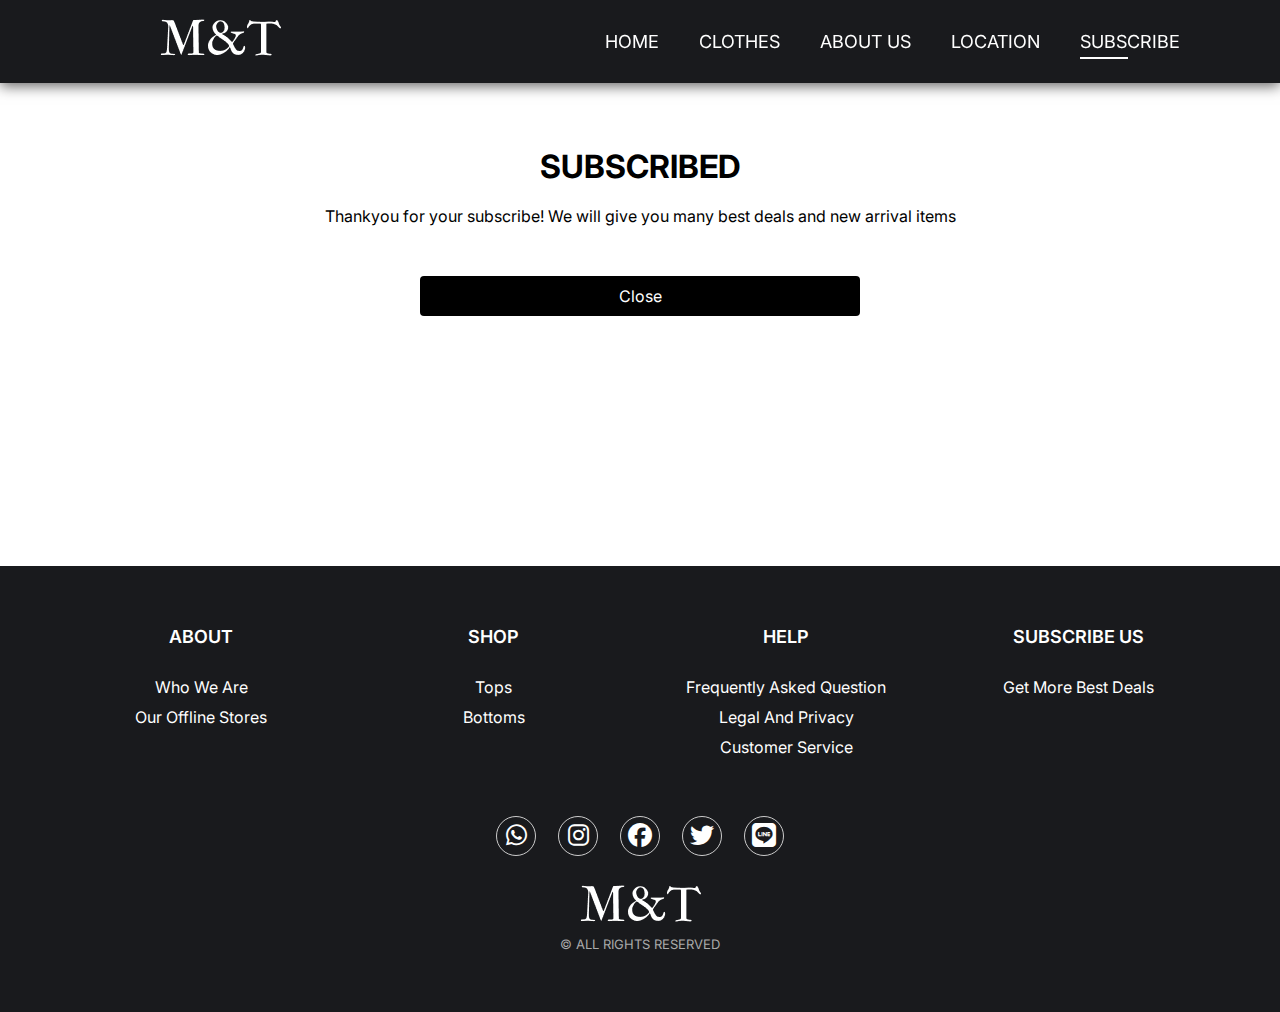
<file: subscribed.html>
<!DOCTYPE html>
<html lang="en">
<head>
    <meta charset="UTF-8">
    <meta http-equiv="X-UA-Compatible" content="IE=edge">
    <meta name="viewport" content="width=device-width, initial-scale=1.0">
    <title>Subscribed | M&T</title>
    <link rel="stylesheet" href="styles.css">
    <link rel="stylesheet" href="https://cdnjs.cloudflare.com/ajax/libs/font-awesome/6.1.1/css/all.min.css">
    <link rel="stylesheet" href="https://fonts.googleapis.com/css2?family=Inter:wght@100;200;300;400;500;600;700;800;900&display=swap">
    <script src="script.js" defer></script>
</head>
<body>
    <section id="header">
        <div class="brand">
            <p><a href="index.html"><img src="img/M&T.png"></a></p>
        </div>
        <div>
            <ul id="menu">
                <li><a href="index.html">HOME</a></li>
                <li><a href="clothes.html">CLOTHES</a></li>
                <li><a href="aboutus.html">ABOUT US</a></li>
                <li><a href="loc.html">LOCATION</a></li>
                <li><a class="active" href="subs.html"><b></b>SUBSCRIBE</b></a></li>
                <a href="#" id="tutup"><i class="fa-solid fa-xmark"></i></a>
            </ul>
        </div>
        <div id="mobile">
            <i id="bar" class="fas fa-outdent"></i>
        </div>
    </section>
           <h1 class="subs">SUBSCRIBED</h1>
           <br>
           <div class="isisub">Thankyou for your subscribe! We will give you many best deals and new arrival items</div>
    <div class="subwrappers">
        <div class="form">
            <a href="home.html" class="submit">Close</a>
        </div>
    </div>
    <br><br><br><br><br><br>
    <div class="footer">
        <div class="content-footer">
            <div class="footerinfo">
                <div class="judul-footer">
                    <h4>ABOUT</h4>
                    <ul>
                        <li><a href="aboutus.html">Who We Are</a></li>
                        <li><a href="loc.html">Our Offline Stores</a></li>
                    </ul>
                </div>
                <div class="judul-footer">
                    <h4>SHOP</h4>
                    <ul>
                        <li><a href="topsonly.html">Tops</a></li>
                        <li><a href="bottomonly.html">Bottoms</a></li>
                    </ul>
                </div>
                <div class="judul-footer">
                    <h4>HELP</h4>
                    <ul>
                        <li><a href="https://faq-id.uniqlo.com/">Frequently Asked Question</a></li>
                        <li><a href="https://id.hm.com/id_en/customer-service/legal-and-privacy/privacy-link.html">Legal and Privacy</a></li>
                        <li><a href="https://id.hm.com/id_en/customer-service.html">Customer Service</a></li>
                    </ul>
                </div>
                <div class="judul-footer">
                    <h4>SUBSCRIBE US</h4>
                    <ul>
                        <li><a href="subs.html">Get more best deals</a></li>
                    </ul>
                </div>
            </div>
        </div>
        <div class="social">
            <a href="https://wa.me/085311111010"><i class="fab fa-whatsapp"></i></a>
            <a href="https://www.instagram.com/hm/"><i class="fab fa-instagram"></i></a>
            <a href="https://www.facebook.com/hm/"><i class="fab fa-facebook"></i></a>
            <a href="https://twitter.com/hm"><i class="fab fa-twitter"></i></a>
            <a href="https://page.line.me/159crrnh"><i class="fab fa-line"></i></a>
        </div>
        <div class="brand">
            <p><a href="index.html"><img src="img/M&T.png"></a></p>
        </div>
        <p class="copyright">
            © ALL RIGHTS RESERVED
        </p>
    </div>
</body>
</html>
</file>
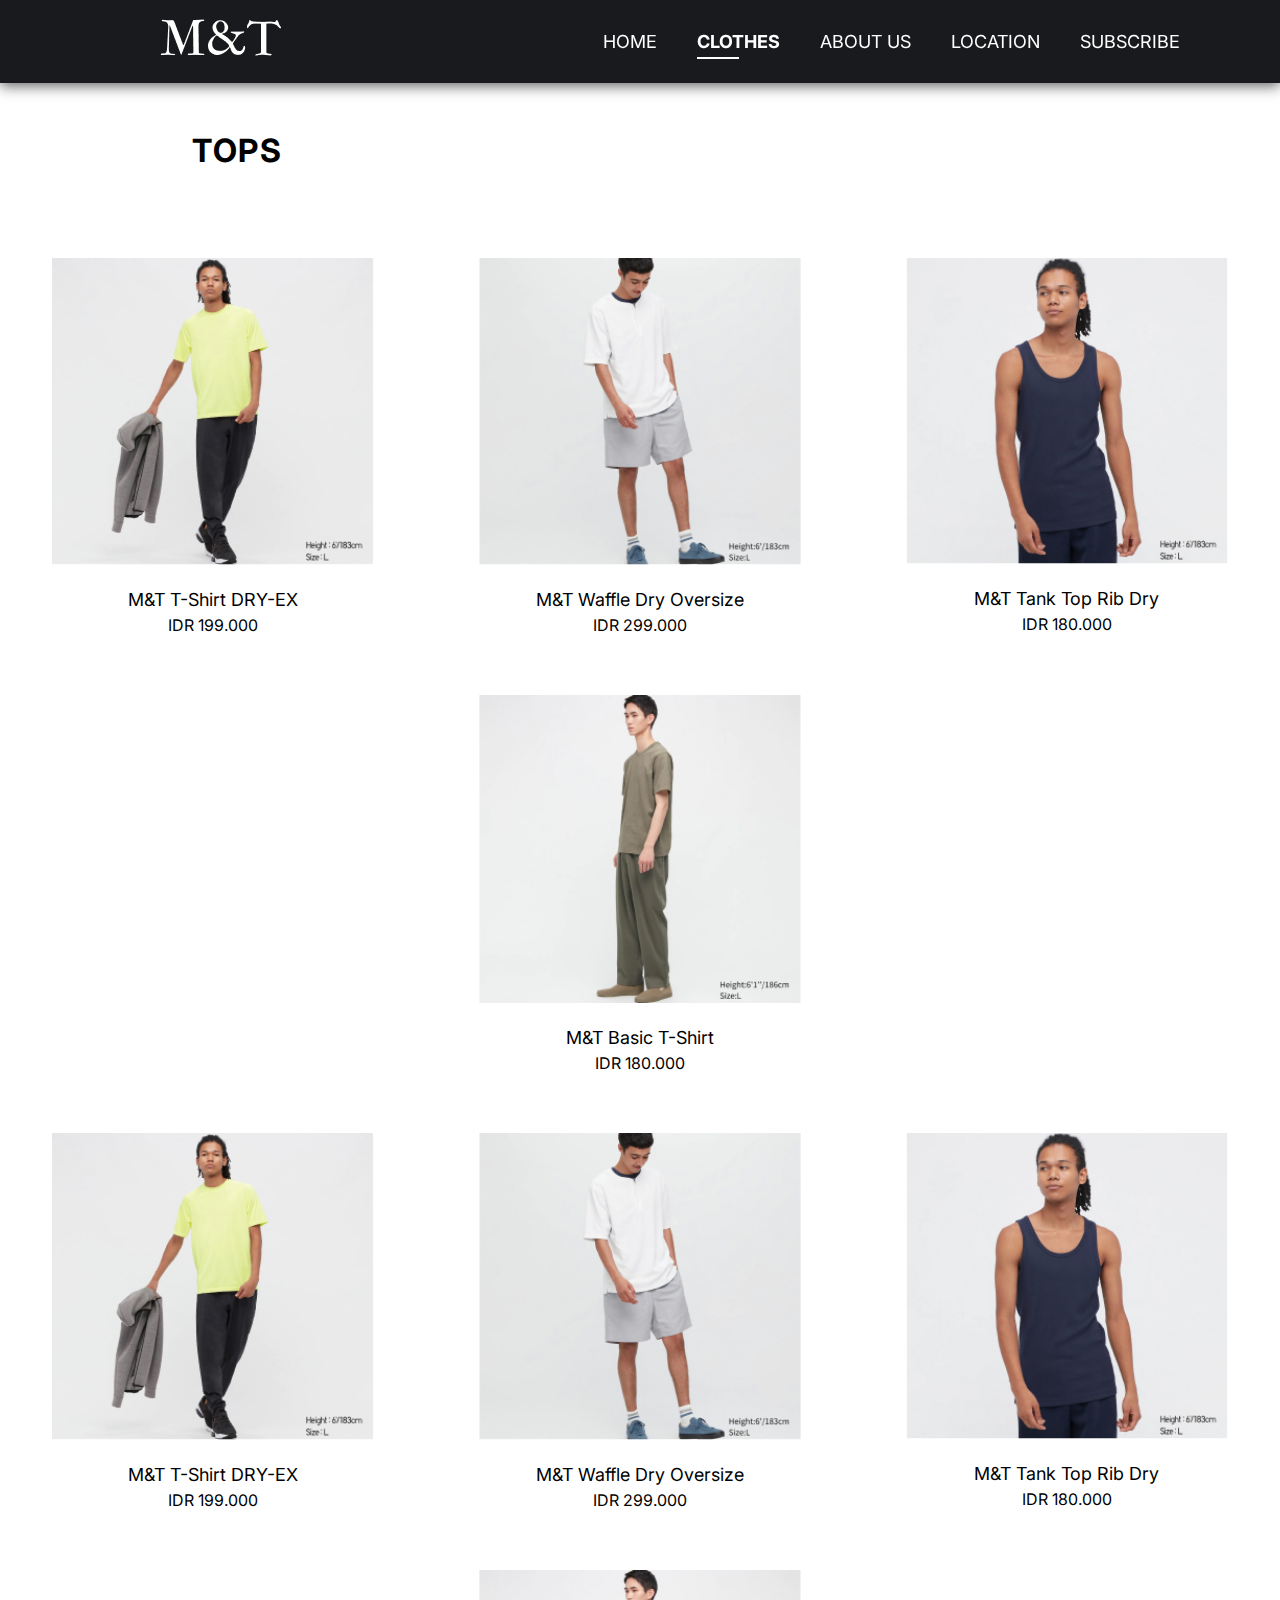
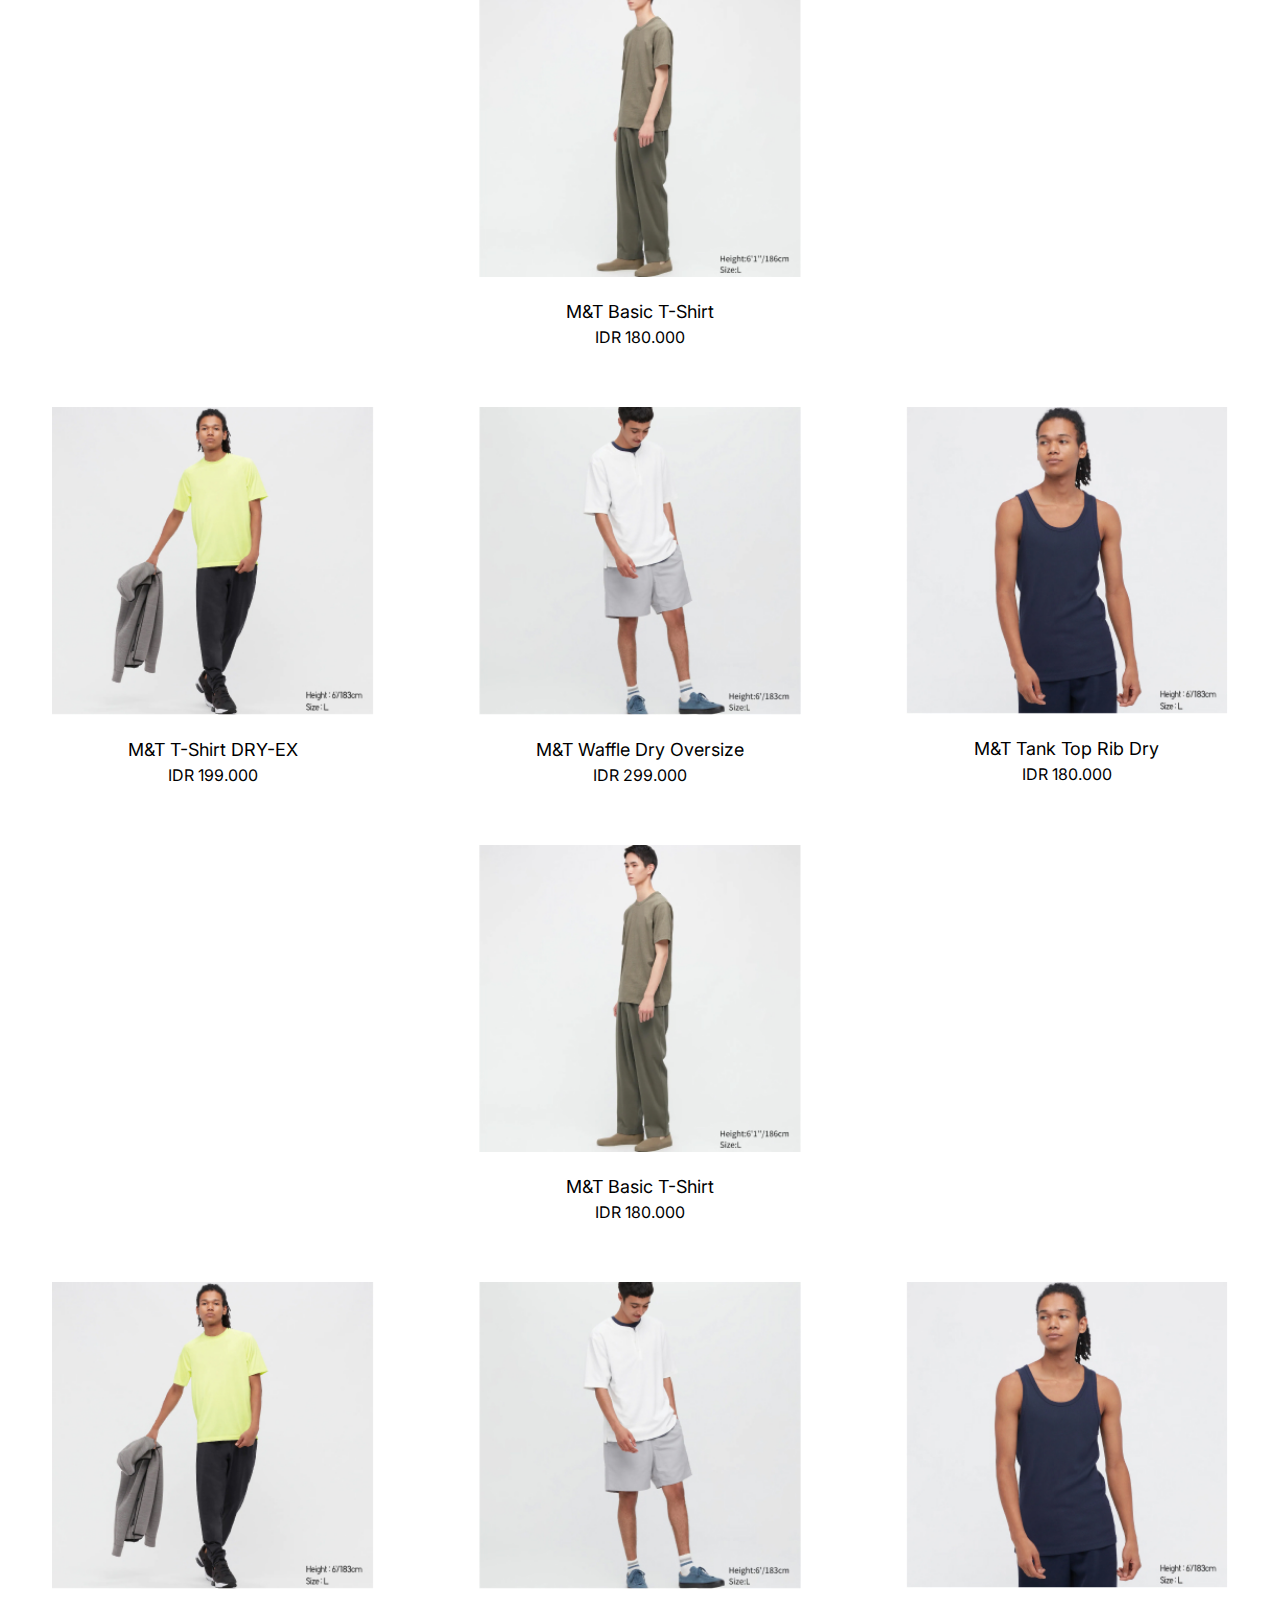
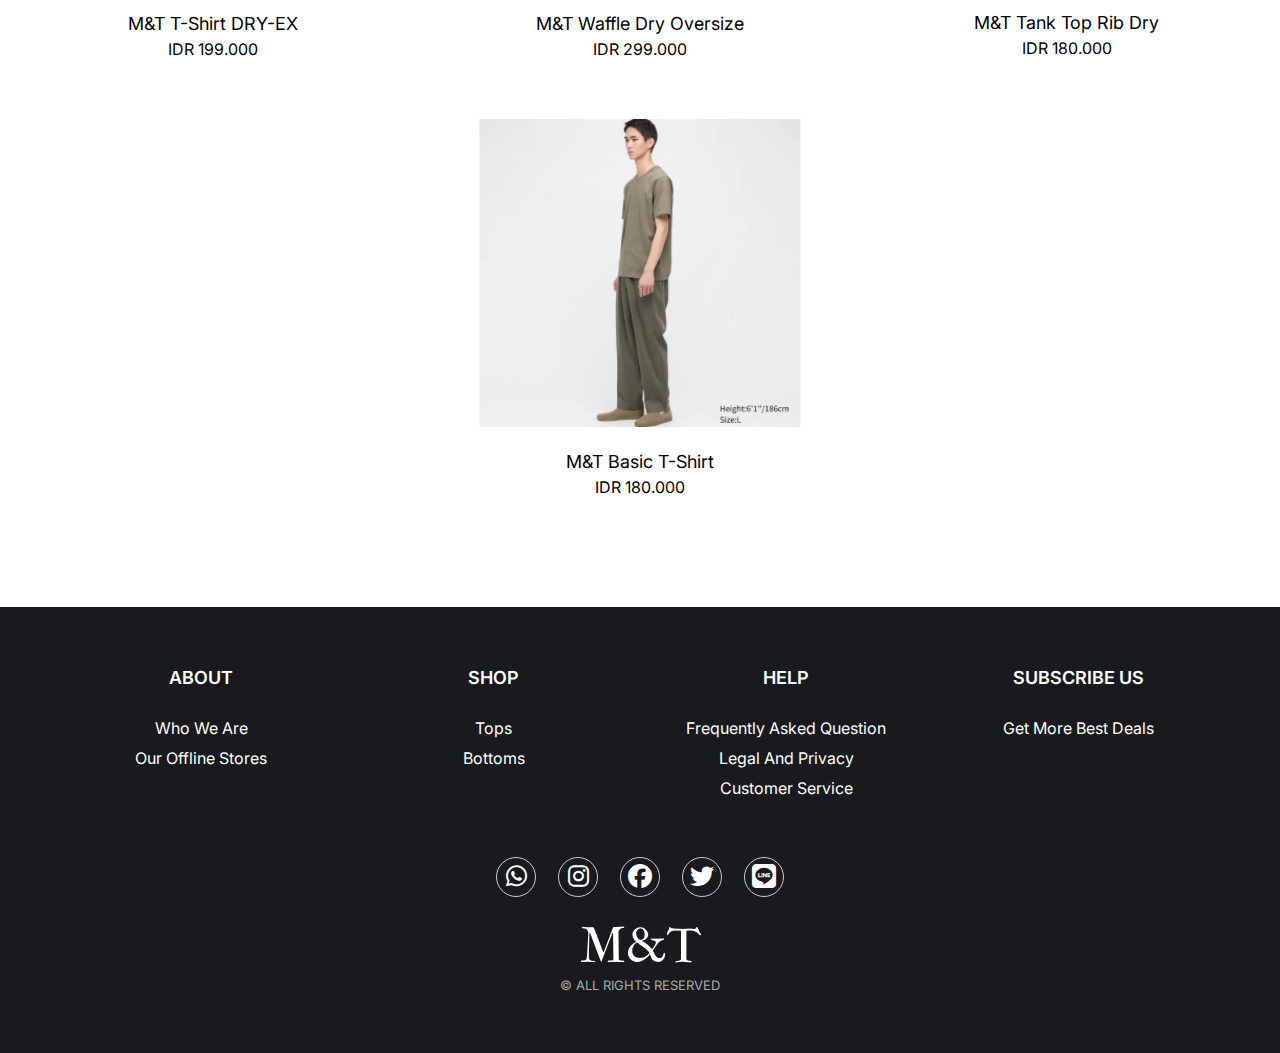
<file: topsonly.html>
<!DOCTYPE html>
<html lang="en">
<head>
    <meta charset="UTF-8">
    <meta http-equiv="X-UA-Compatible" content="IE=edge">
    <meta name="viewport" content="width=device-width, initial-scale=1.0">
    <title>Tops | M&T</title>
    <link rel="stylesheet" href="styles.css">
    <link rel="stylesheet" href="https://cdnjs.cloudflare.com/ajax/libs/font-awesome/6.1.1/css/all.min.css">
    <link rel="stylesheet" href="https://fonts.googleapis.com/css2?family=Inter:wght@100;200;300;400;500;600;700;800;900&display=swap">
    <script src="script.js" defer></script>
</head>
<body>
    <section id="header">
        <div class="brand">
            <p><a href="index.html"><img src="img/M&T.png"></a></p>
        </div>

        <div>
            <ul id="menu">
                <li><a href="index.html">HOME</a></li>
                <li><a class="active" href="clothes.html"><b>CLOTHES</b></a></li>
                <li><a href="aboutus.html">ABOUT US</a></li>
                <li><a href="loc.html">LOCATION</a></li>
                <li><a href="subs.html">SUBSCRIBE</a></li>
                
                <a href="#" id="tutup"><i class="fa-solid fa-xmark"></i></a>
            </ul>
        </div>
        <div id="mobile">
            
            <i id="bar" class="fas fa-outdent"></i>
        </div>
    </section>
    <header class="entry-header">
        <h1 class="entry-title mb uppercase">TOPS</h1>
    </header>
    <div class="container">
        <div class="row">
            <div class="card">
                <img src="img/top/top1.jpg">
                <p class="prod-name">M&T T-Shirt DRY-EX</p>
                <p class="price">IDR 199.000</p>
            </div>
            <div class="card">
                <img src="img/top/top2.jpg">
                <p class="prod-name">M&T Waffle Dry Oversize</p>
                <p class="price">IDR 299.000</p>
            </div>
            <div class="card">
                <img src="img/top/top3.jpg">
                <p class="prod-name">M&T Tank Top Rib Dry</p>
                <p class="price">IDR 180.000</p>
            </div>
            <div class="card">
                <img src="img/top/top4.jpg">
                <p class="prod-name">M&T Basic T-Shirt</p>
                <p class="price">IDR 180.000</p>
            </div>
        </div>
        <div class="row">
            <div class="card">
                <img src="img/top/top1.jpg">
                <p class="prod-name">M&T T-Shirt DRY-EX</p>
                <p class="price">IDR 199.000</p>
            </div>
            <div class="card">
                <img src="img/top/top2.jpg">
                <p class="prod-name">M&T Waffle Dry Oversize</p>
                <p class="price">IDR 299.000</p>
            </div>
            <div class="card">
                <img src="img/top/top3.jpg">
                <p class="prod-name">M&T Tank Top Rib Dry</p>
                <p class="price">IDR 180.000</p>
            </div>
            <div class="card">
                <img src="img/top/top4.jpg">
                <p class="prod-name">M&T Basic T-Shirt</p>
                <p class="price">IDR 180.000</p>
            </div>
        </div>
        <div class="row">
            <div class="card">
                <img src="img/top/top1.jpg">
                <p class="prod-name">M&T T-Shirt DRY-EX</p>
                <p class="price">IDR 199.000</p>
            </div>
            <div class="card">
                <img src="img/top/top2.jpg">
                <p class="prod-name">M&T Waffle Dry Oversize</p>
                <p class="price">IDR 299.000</p>
            </div>
            <div class="card">
                <img src="img/top/top3.jpg">
                <p class="prod-name">M&T Tank Top Rib Dry</p>
                <p class="price">IDR 180.000</p>
            </div>
            <div class="card">
                <img src="img/top/top4.jpg">
                <p class="prod-name">M&T Basic T-Shirt</p>
                <p class="price">IDR 180.000</p>
            </div>
        </div>
        <div class="row">
            <div class="card">
                <img src="img/top/top1.jpg">
                <p class="prod-name">M&T T-Shirt DRY-EX</p>
                <p class="price">IDR 199.000</p>
            </div>
            <div class="card">
                <img src="img/top/top2.jpg">
                <p class="prod-name">M&T Waffle Dry Oversize</p>
                <p class="price">IDR 299.000</p>
            </div>
            <div class="card">
                <img src="img/top/top3.jpg">
                <p class="prod-name">M&T Tank Top Rib Dry</p>
                <p class="price">IDR 180.000</p>
            </div>
            <div class="card">
                <img src="img/top/top4.jpg">
                <p class="prod-name">M&T Basic T-Shirt</p>
                <p class="price">IDR 180.000</p>
            </div>
        </div>
    </div>
    <div class="footer">
        <div class="content-footer">
            <div class="footerinfo">
                <div class="judul-footer">
                    <h4>ABOUT</h4>
                    <ul>
                        <li><a href="aboutus.html">Who We Are</a></li>
                        <li><a href="loc.html">Our Offline Stores</a></li>
                    </ul>
                </div>
                <div class="judul-footer">
                    <h4>SHOP</h4>
                    <ul>
                        <li><a href="topsonly.html">Tops</a></li>
                        <li><a href="bottomonly.html">Bottoms</a></li>
                    </ul>
                </div>
                <div class="judul-footer">
                    <h4>HELP</h4>
                    <ul>
                        <li><a href="https://faq-id.uniqlo.com/">Frequently Asked Question</a></li>
                        <li><a href="https://id.hm.com/id_en/customer-service/legal-and-privacy/privacy-link.html">Legal and Privacy</a></li>
                        <li><a href="https://id.hm.com/id_en/customer-service.html">Customer Service</a></li>
                    </ul>
                </div>
                <div class="judul-footer">
                    <h4>SUBSCRIBE US</h4>
                    <ul>
                        <li><a href="subs.html">Get more best deals</a></li>
                    </ul>
                </div>
            </div>
        </div>
        <div class="social">
            <a href="https://wa.me/085311111010"><i class="fab fa-whatsapp"></i></a>
            <a href="https://www.instagram.com/hm/"><i class="fab fa-instagram"></i></a>
            <a href="https://www.facebook.com/hm/"><i class="fab fa-facebook"></i></a>
            <a href="https://twitter.com/hm"><i class="fab fa-twitter"></i></a>
            <a href="https://page.line.me/159crrnh"><i class="fab fa-line"></i></a>
        </div>
        <div class="brand">
            <p><a href="index.html"><img src="img/M&T.png"></a></p>
        </div>
        <p class="copyright">
            © ALL RIGHTS RESERVED
        </p>
    </div>
</body>
</html>
</file>
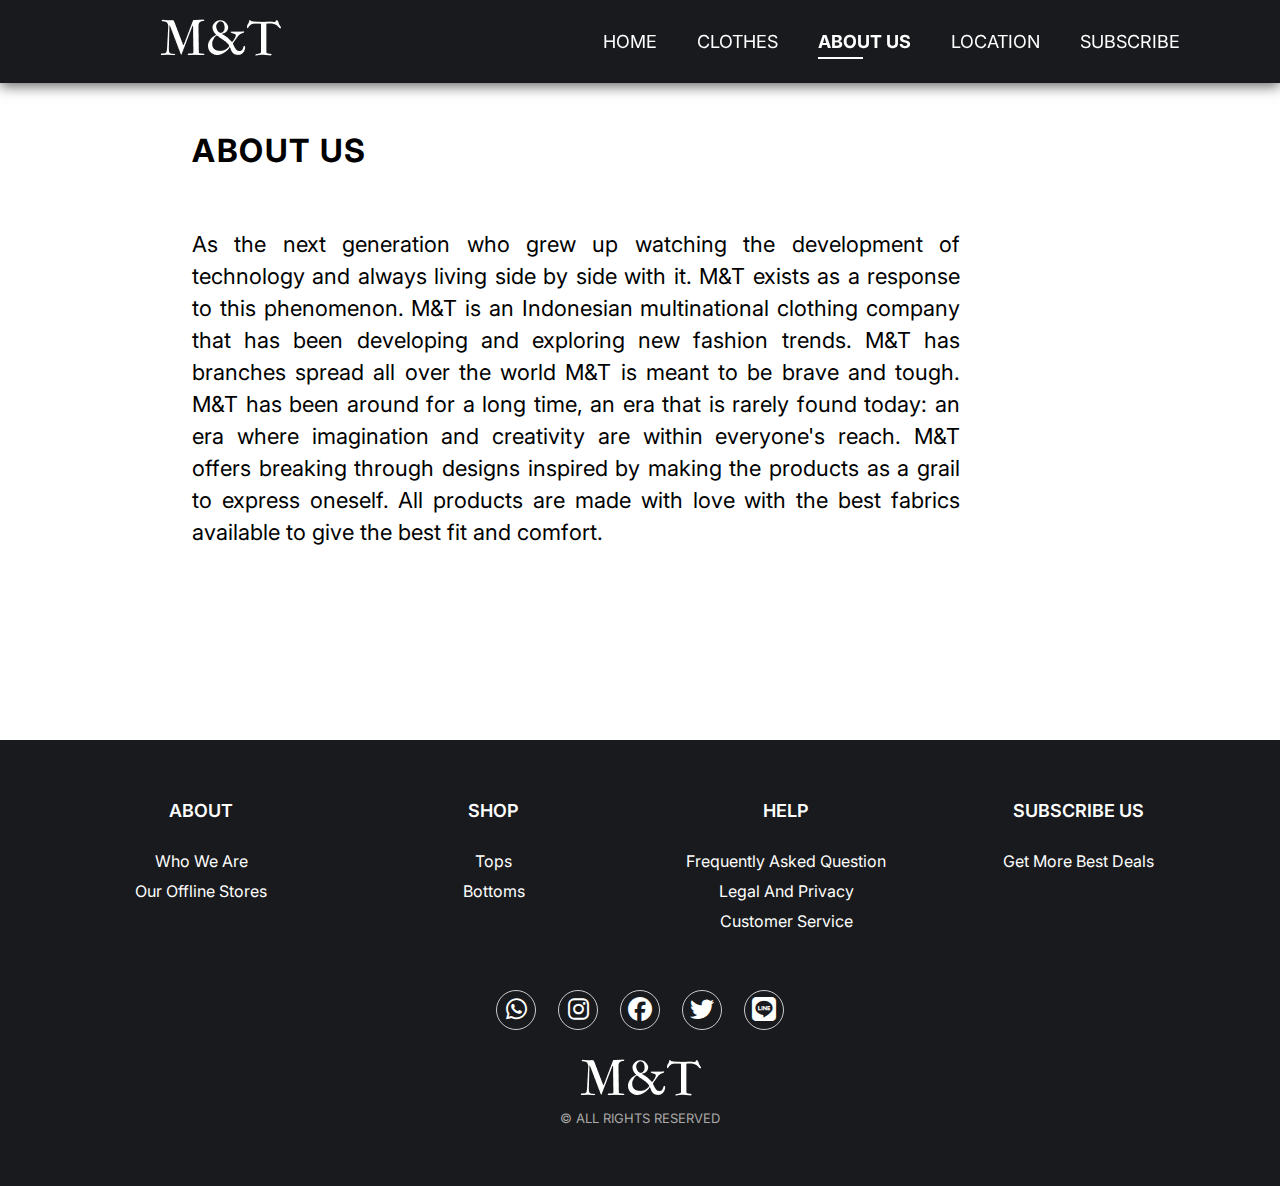
<file: web kelompok/aboutus.html>
<!DOCTYPE html>
<html lang="en">
<head>
    <meta charset="UTF-8">
    <meta http-equiv="X-UA-Compatible" content="IE=edge">
    <meta name="viewport" content="width=device-width, initial-scale=1.0">
    <title>About Us | M&T</title>
    <link rel="stylesheet" href="styles.css">
    <link rel="stylesheet" href="https://cdnjs.cloudflare.com/ajax/libs/font-awesome/6.1.1/css/all.min.css">
    <link rel="stylesheet" href="https://fonts.googleapis.com/css2?family=Inter:wght@100;200;300;400;500;600;700;800;900&display=swap">
    <script src="script.js"defer></script>
</head>
<body>
    <section id="header">
        <div class="brand">
            <p><a href="home.html"><img src="img/M&T.png"></a></p>
        </div>

        <div>
            <ul id="menu">
                <li><a href="home.html">HOME</a></li>
                <li><a href="clothes.html">CLOTHES</a></li>
                <li><a class="active" href="aboutus.html"><b>ABOUT US</b></a></li>
                <li><a href="loc.html">LOCATION</a></li>
                <li><a href="subs.html">SUBSCRIBE</a></li>
                
                <a href="#" id="tutup"><i class="fa-solid fa-xmark"></i></a>
            </ul>
        </div>
        <div id="mobile">
            
            <i id="bar" class="fas fa-outdent"></i>
        </div>
    </section>
    <header>
        <h1 class="entry-title mb uppercase">About Us</h1>
    </header>
        <div class="isiabout">As the next generation who grew up watching the development of technology and always living side by side with it. M&T exists
            as a response to this phenomenon. M&T is an Indonesian multinational clothing company that has been developing and
            exploring new fashion trends. M&T has branches spread all over the world M&T is meant to be brave and tough. M&T has been
            around for a long time, an era that is rarely found today: an era where imagination and creativity are within everyone's reach.
            M&T offers breaking through designs inspired by making the products as a grail to express oneself. All products are made with
            love with the best fabrics available to give the best fit and comfort.
    </div>
    <div class="footer">
        <div class="content-footer">
            <div class="footerinfo">
                <div class="judul-footer">
                    <h4>ABOUT</h4>
                    <ul>
                        <li><a href="aboutus.html">Who We Are</a></li>
                        <li><a href="loc.html">Our Offline Stores</a></li>
                    </ul>
                </div>
                <div class="judul-footer">
                    <h4>SHOP</h4>
                    <ul>
                        <li><a href="topsonly.html">Tops</a></li>
                        <li><a href="bottomonly.html">Bottoms</a></li>
                    </ul>
                </div>
                <div class="judul-footer">
                    <h4>HELP</h4>
                    <ul>
                        <li><a href="https://faq-id.uniqlo.com/">Frequently Asked Question</a></li>
                        <li><a href="https://id.hm.com/id_en/customer-service/legal-and-privacy/privacy-link.html">Legal and Privacy</a></li>
                        <li><a href="https://id.hm.com/id_en/customer-service.html">Customer Service</a></li>
                    </ul>
                </div>
                <div class="judul-footer">
                    <h4>SUBSCRIBE US</h4>
                    <ul>
                        <li><a href="subs.html">Get more best deals</a></li>
                    </ul>
                </div>
            </div>
        </div>
        <div class="social">
            <a href="https://wa.me/085311111010"><i class="fab fa-whatsapp"></i></a>
            <a href="https://www.instagram.com/hm/"><i class="fab fa-instagram"></i></a>
            <a href="https://www.facebook.com/hm/"><i class="fab fa-facebook"></i></a>
            <a href="https://twitter.com/hm"><i class="fab fa-twitter"></i></a>
            <a href="https://page.line.me/159crrnh"><i class="fab fa-line"></i></a>
        </div>
        <div class="brand">
            <p><a href="home.html"><img src="img/M&T.png"></a></p>
        </div>
        <p class="copyright">
            © ALL RIGHTS RESERVED
        </p>
    </div>
</body>
</html>
</file>
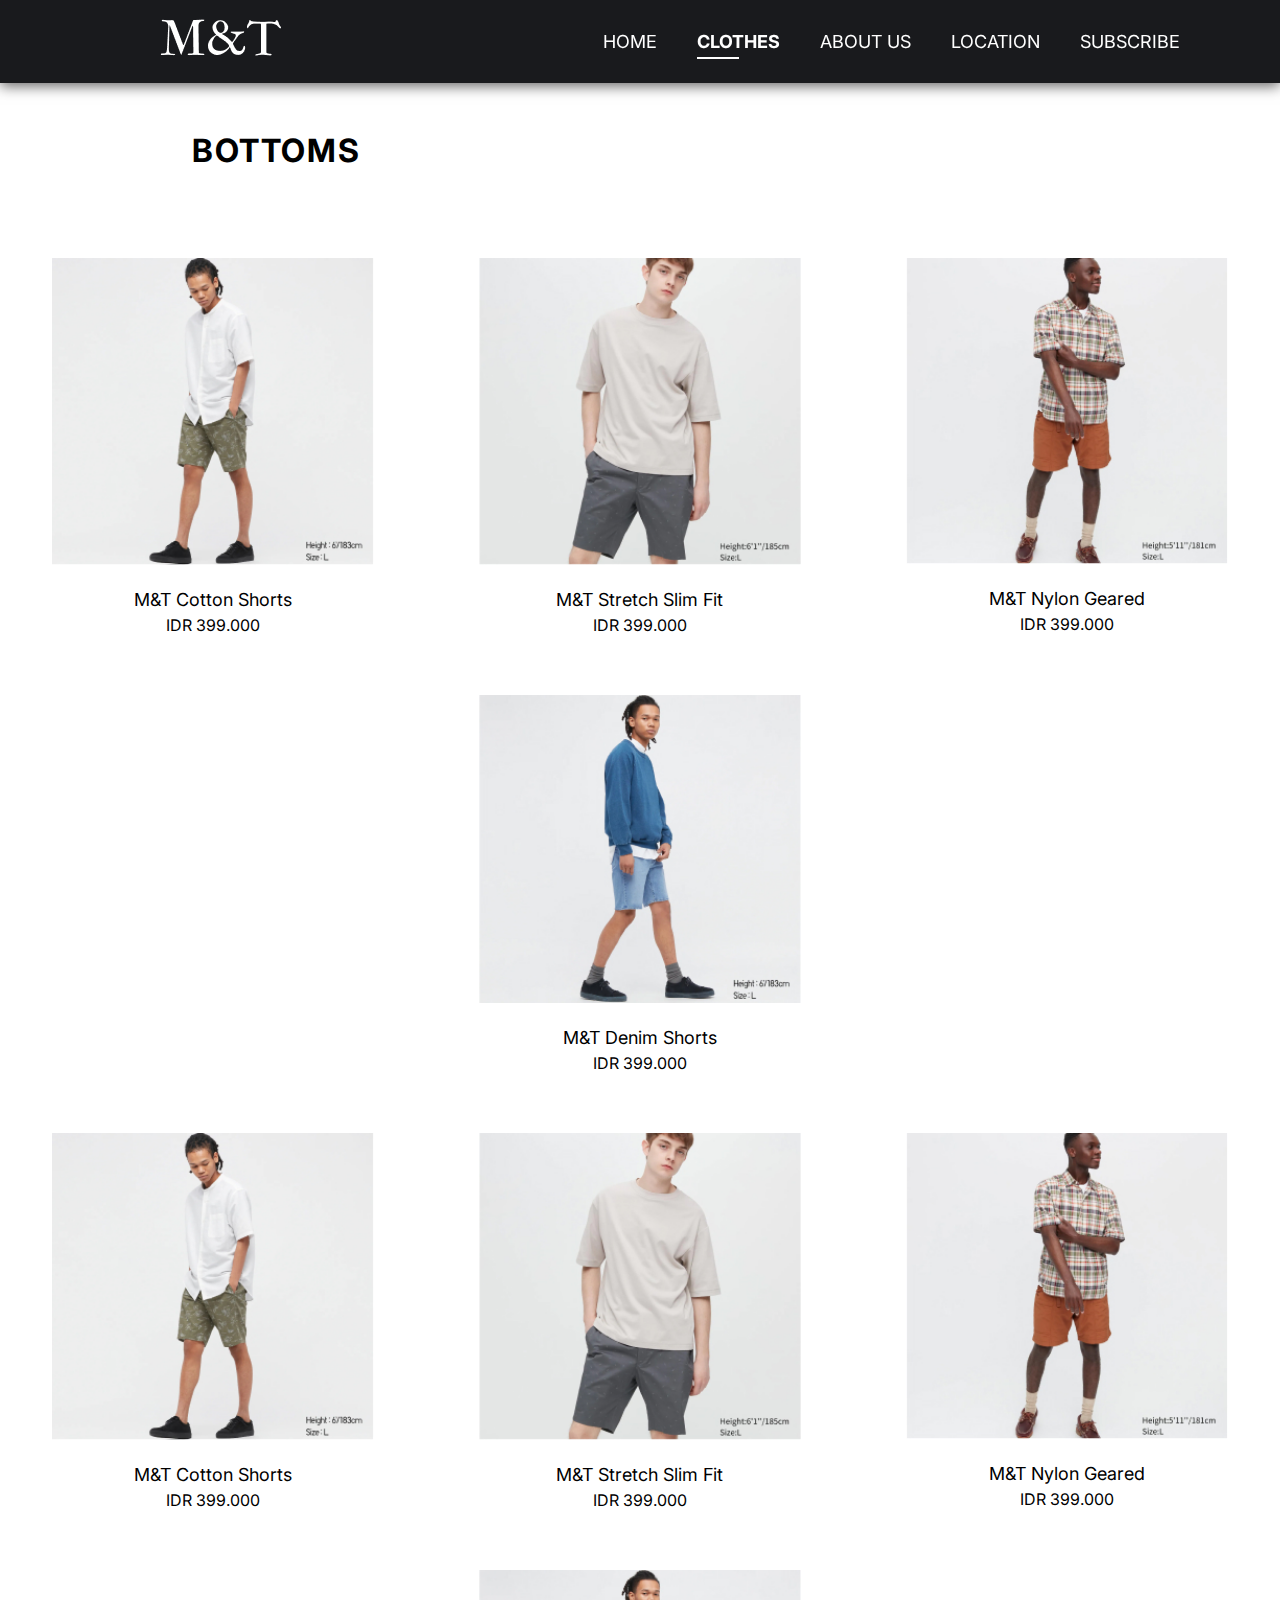
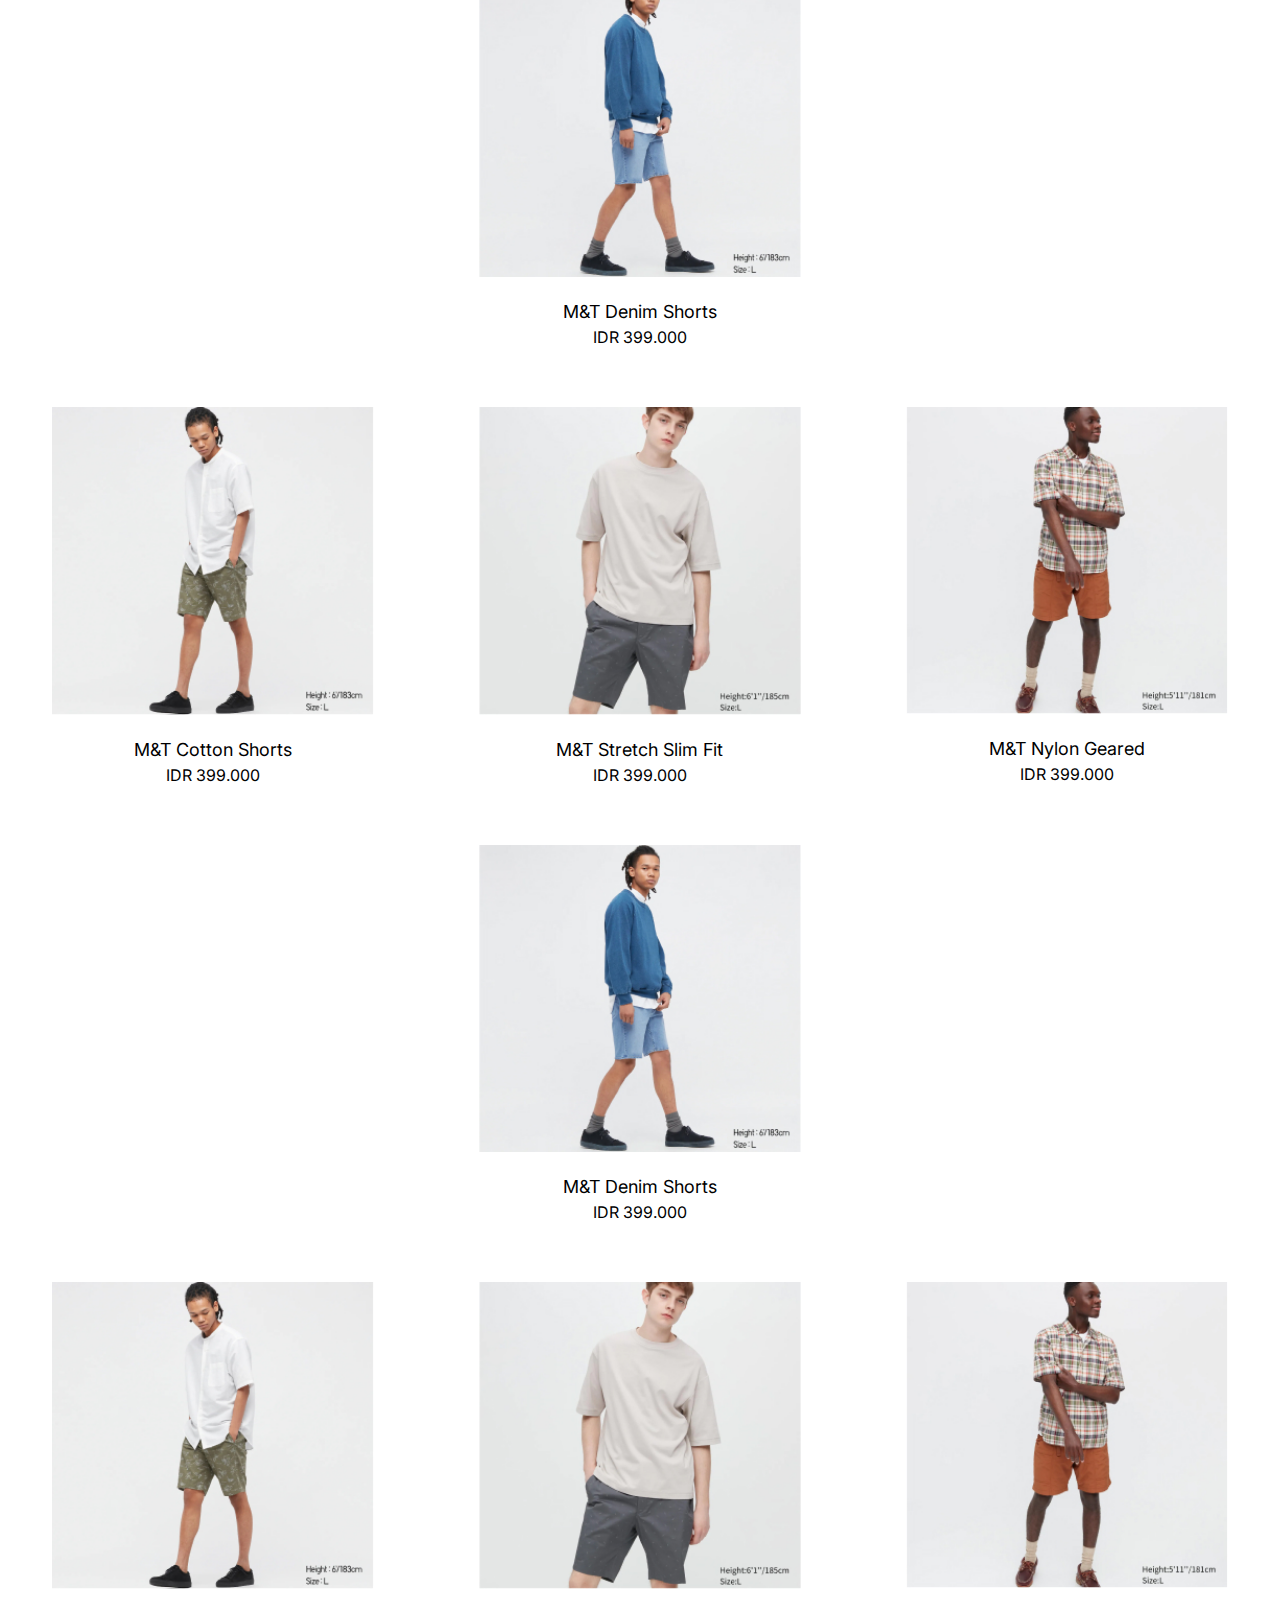
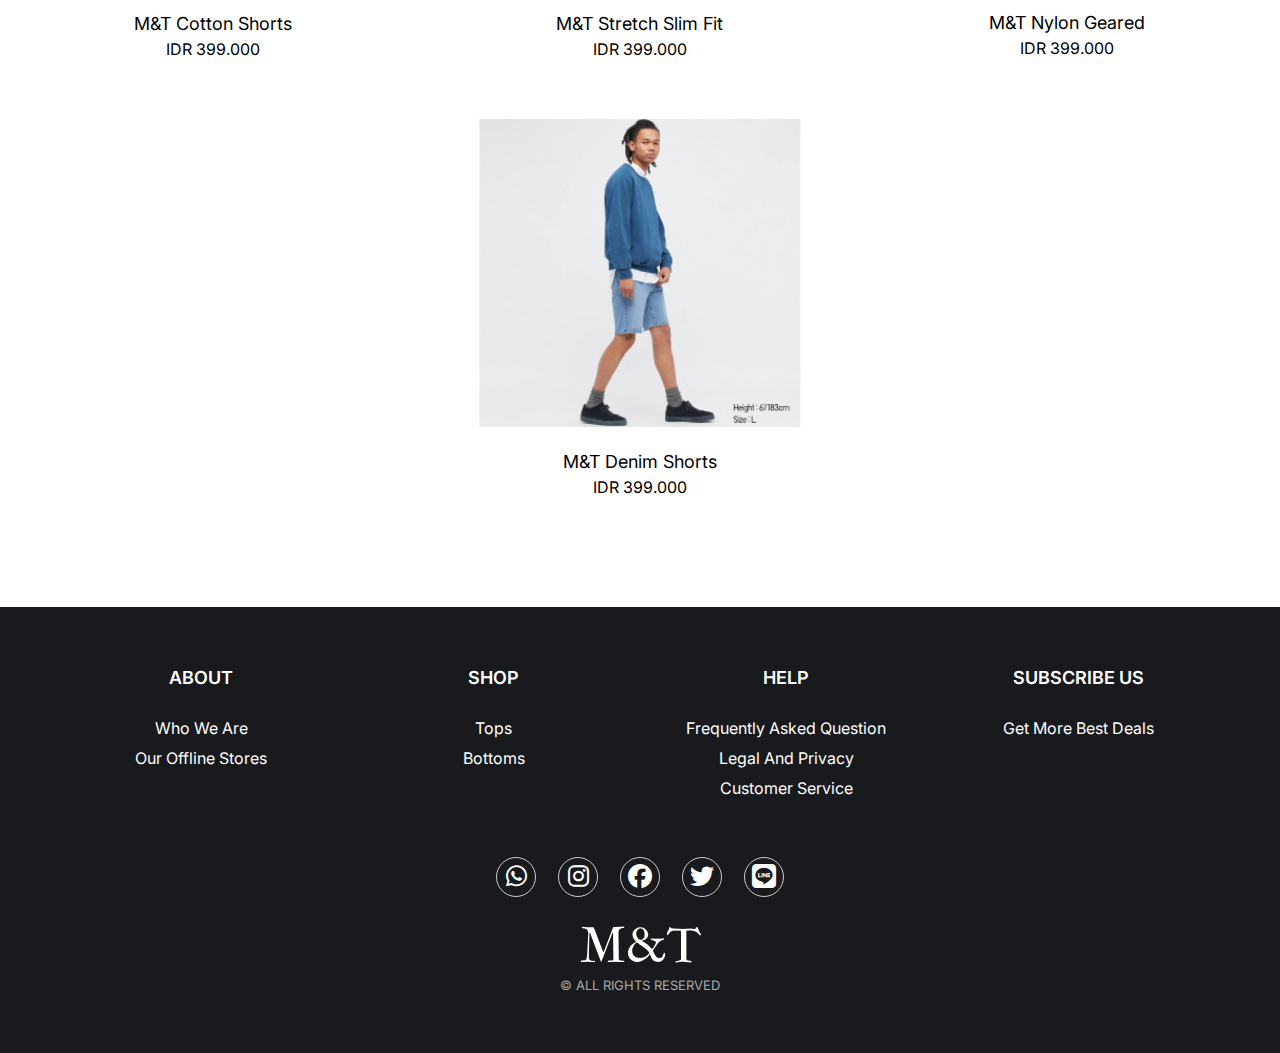
<file: web kelompok/bottomonly.html>
<!DOCTYPE html>
<html lang="en">
<head>
    <meta charset="UTF-8">
    <meta http-equiv="X-UA-Compatible" content="IE=edge">
    <meta name="viewport" content="width=device-width, initial-scale=1.0">
    <title>Bottoms | M&T</title>
    <link rel="stylesheet" href="styles.css">
    <link rel="stylesheet" href="https://cdnjs.cloudflare.com/ajax/libs/font-awesome/6.1.1/css/all.min.css">
    <link rel="stylesheet" href="https://fonts.googleapis.com/css2?family=Inter:wght@100;200;300;400;500;600;700;800;900&display=swap">
    <script src="script.js" defer></script>
</head>
<body>
    <section id="header">
        <div class="brand">
            <p><a href="home.html"><img src="img/M&T.png"></a></p>
        </div>

        <div>
            <ul id="menu">
                <li><a href="home.html">HOME</a></li>
                <li><a class="active" href="clothes.html"><b>CLOTHES</b></a></li>
                <li><a href="aboutus.html">ABOUT US</a></li>
                <li><a href="loc.html">LOCATION</a></li>
                <li><a href="subs.html">SUBSCRIBE</a></li>
                
                <a href="#" id="tutup"><i class="fa-solid fa-xmark"></i></a>
            </ul>
        </div>
        <div id="mobile">
            
            <i id="bar" class="fas fa-outdent"></i>
        </div>
    </section>
    <header class="entry-header">
        <h1 class="entry-title mb uppercase">BOTTOMS</h1>
    </header>
    <div class="container">
        <div class="row">
            <div class="card">
                <img src="img/bottom/bottom1.jpg">
                <p class="prod-name">M&T Cotton Shorts</p>
                <p class="price">IDR 399.000</p>
            </div>
            <div class="card">
                <img src="img/bottom/bottom2.jpg">
                <p class="prod-name">M&T Stretch Slim Fit</p>
                <p class="price">IDR 399.000</p>
            </div>
            <div class="card">
                <img src="img/bottom/bottom3.jpg">
                <p class="prod-name">M&T Nylon Geared</p>
                <p class="price">IDR 399.000</p>
            </div>
            <div class="card">
                <img src="img/bottom/bottom4.jpg">
                <p class="prod-name">M&T Denim Shorts</p>
                <p class="price">IDR 399.000</p>
            </div>
        </div>
        <div class="row">
            <div class="card">
                <img src="img/bottom/bottom1.jpg">
                <p class="prod-name">M&T Cotton Shorts</p>
                <p class="price">IDR 399.000</p>
            </div>
            <div class="card">
                <img src="img/bottom/bottom2.jpg">
                <p class="prod-name">M&T Stretch Slim Fit</p>
                <p class="price">IDR 399.000</p>
            </div>
            <div class="card">
                <img src="img/bottom/bottom3.jpg">
                <p class="prod-name">M&T Nylon Geared</p>
                <p class="price">IDR 399.000</p>
            </div>
            <div class="card">
                <img src="img/bottom/bottom4.jpg">
                <p class="prod-name">M&T Denim Shorts</p>
                <p class="price">IDR 399.000</p>
            </div>
        </div>
        <div class="row">
            <div class="card">
                <img src="img/bottom/bottom1.jpg">
                <p class="prod-name">M&T Cotton Shorts</p>
                <p class="price">IDR 399.000</p>
            </div>
            <div class="card">
                <img src="img/bottom/bottom2.jpg">
                <p class="prod-name">M&T Stretch Slim Fit</p>
                <p class="price">IDR 399.000</p>
            </div>
            <div class="card">
                <img src="img/bottom/bottom3.jpg">
                <p class="prod-name">M&T Nylon Geared</p>
                <p class="price">IDR 399.000</p>
            </div>
            <div class="card">
                <img src="img/bottom/bottom4.jpg">
                <p class="prod-name">M&T Denim Shorts</p>
                <p class="price">IDR 399.000</p>
            </div>
        </div>
        <div class="row">
            <div class="card">
                <img src="img/bottom/bottom1.jpg">
                <p class="prod-name">M&T Cotton Shorts</p>
                <p class="price">IDR 399.000</p>
            </div>
            <div class="card">
                <img src="img/bottom/bottom2.jpg">
                <p class="prod-name">M&T Stretch Slim Fit</p>
                <p class="price">IDR 399.000</p>
            </div>
            <div class="card">
                <img src="img/bottom/bottom3.jpg">
                <p class="prod-name">M&T Nylon Geared</p>
                <p class="price">IDR 399.000</p>
            </div>
            <div class="card">
                <img src="img/bottom/bottom4.jpg">
                <p class="prod-name">M&T Denim Shorts</p>
                <p class="price">IDR 399.000</p>
            </div>
        </div>
    </div>
    <div class="footer">
        <div class="content-footer">
            <div class="footerinfo">
                <div class="judul-footer">
                    <h4>ABOUT</h4>
                    <ul>
                        <li><a href="aboutus.html">Who We Are</a></li>
                        <li><a href="loc.html">Our Offline Stores</a></li>
                    </ul>
                </div>
                <div class="judul-footer">
                    <h4>SHOP</h4>
                    <ul>
                        <li><a href="topsonly.html">Tops</a></li>
                        <li><a href="bottomonly.html">Bottoms</a></li>
                    </ul>
                </div>
                <div class="judul-footer">
                    <h4>HELP</h4>
                    <ul>
                        <li><a href="https://faq-id.uniqlo.com/">Frequently Asked Question</a></li>
                        <li><a href="https://id.hm.com/id_en/customer-service/legal-and-privacy/privacy-link.html">Legal and Privacy</a></li>
                        <li><a href="https://id.hm.com/id_en/customer-service.html">Customer Service</a></li>
                    </ul>
                </div>
                <div class="judul-footer">
                    <h4>SUBSCRIBE US</h4>
                    <ul>
                        <li><a href="subs.html">Get more best deals</a></li>
                    </ul>
                </div>
            </div>
        </div>
        <div class="social">
            <a href="https://wa.me/085311111010"><i class="fab fa-whatsapp"></i></a>
            <a href="https://www.instagram.com/hm/"><i class="fab fa-instagram"></i></a>
            <a href="https://www.facebook.com/hm/"><i class="fab fa-facebook"></i></a>
            <a href="https://twitter.com/hm"><i class="fab fa-twitter"></i></a>
            <a href="https://page.line.me/159crrnh"><i class="fab fa-line"></i></a>
        </div>
        <div class="brand">
            <p><a href="home.html"><img src="img/M&T.png"></a></p>
        </div>
        <p class="copyright">
            © ALL RIGHTS RESERVED
        </p>
    </div>
</body>
</html>
</file>
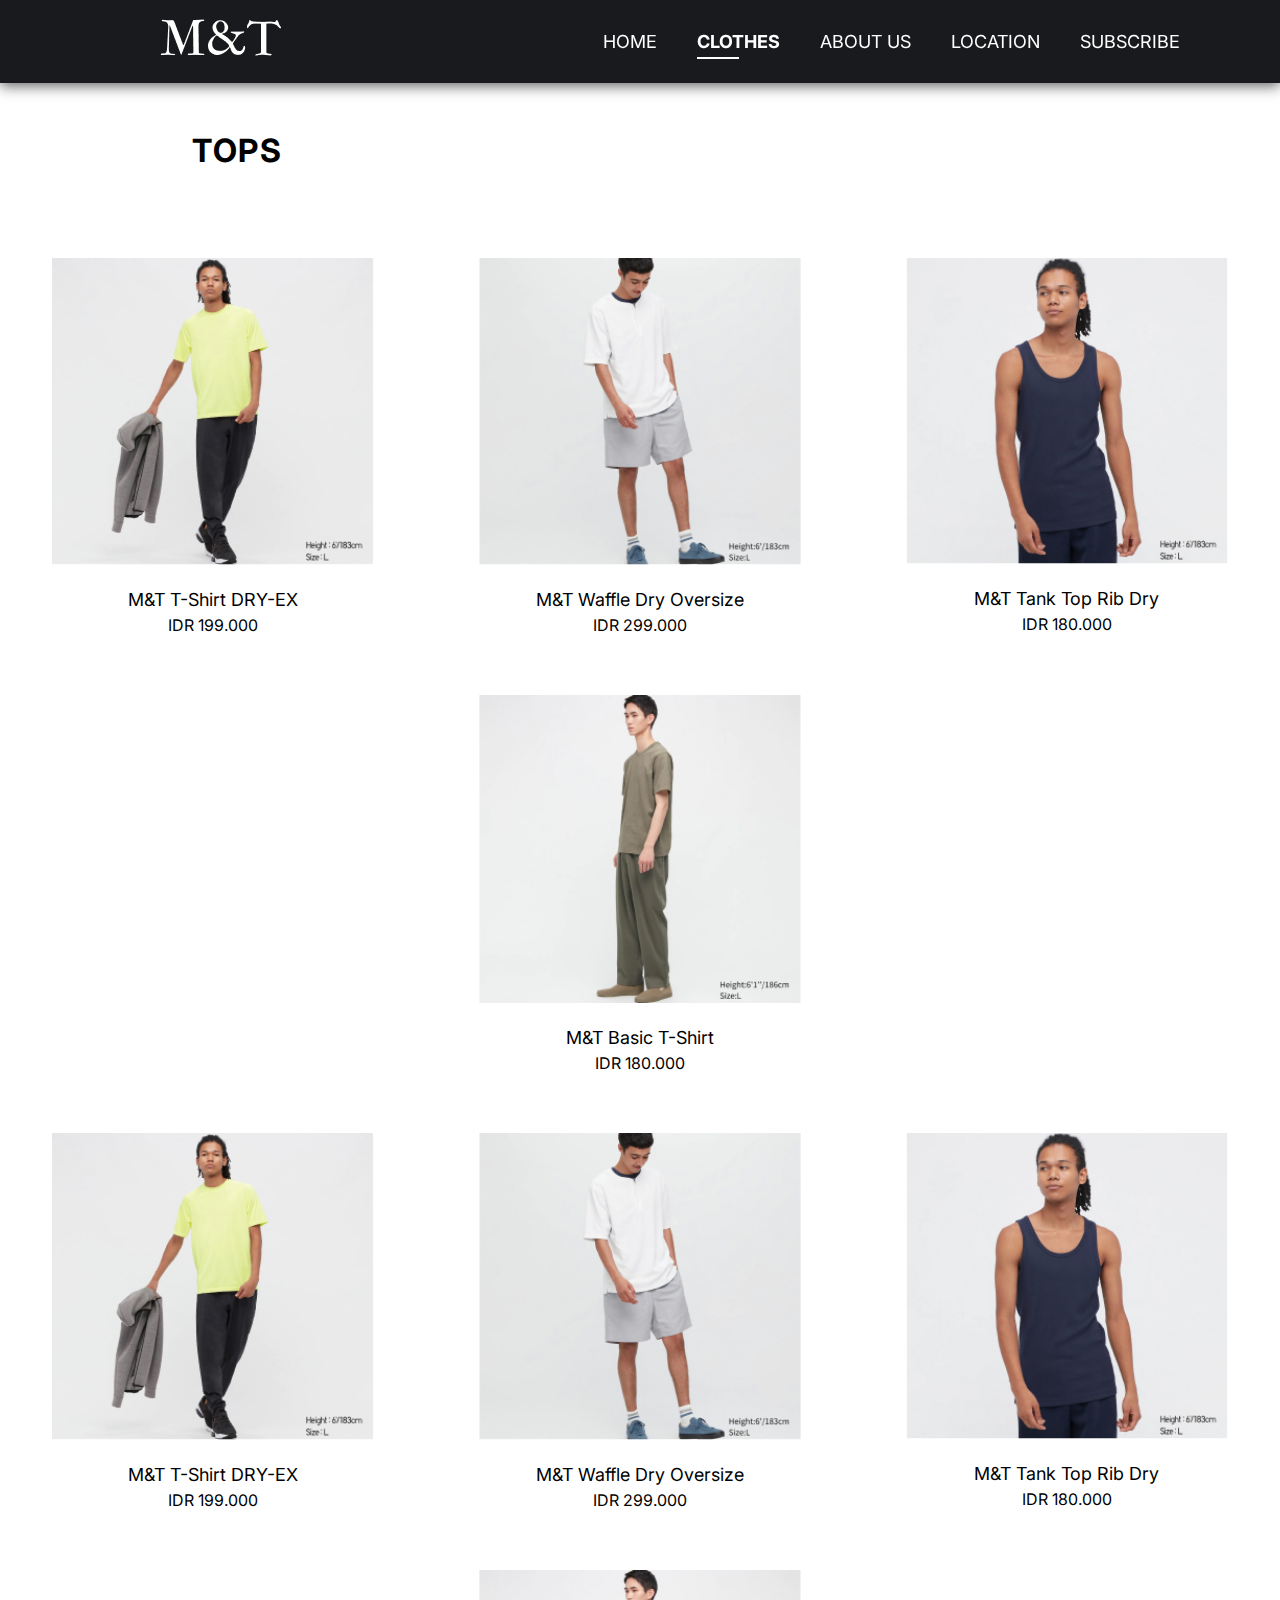
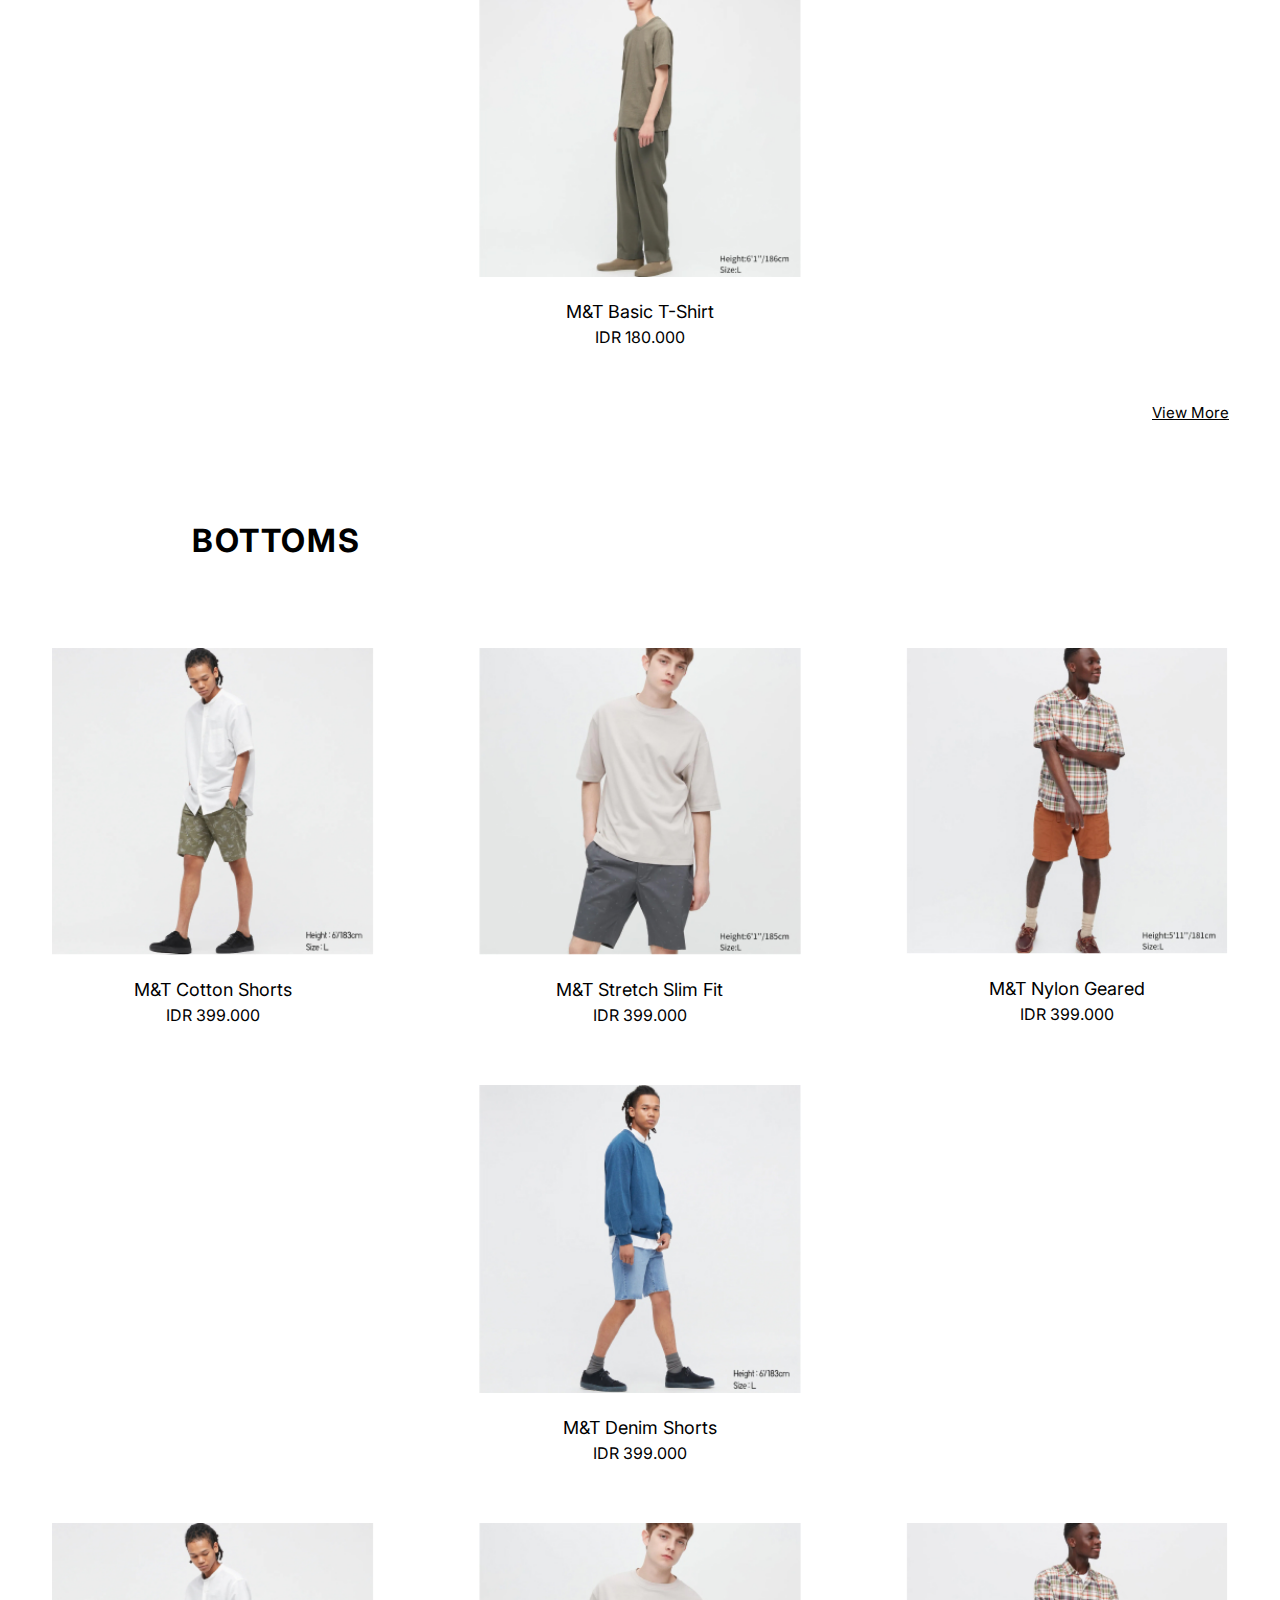
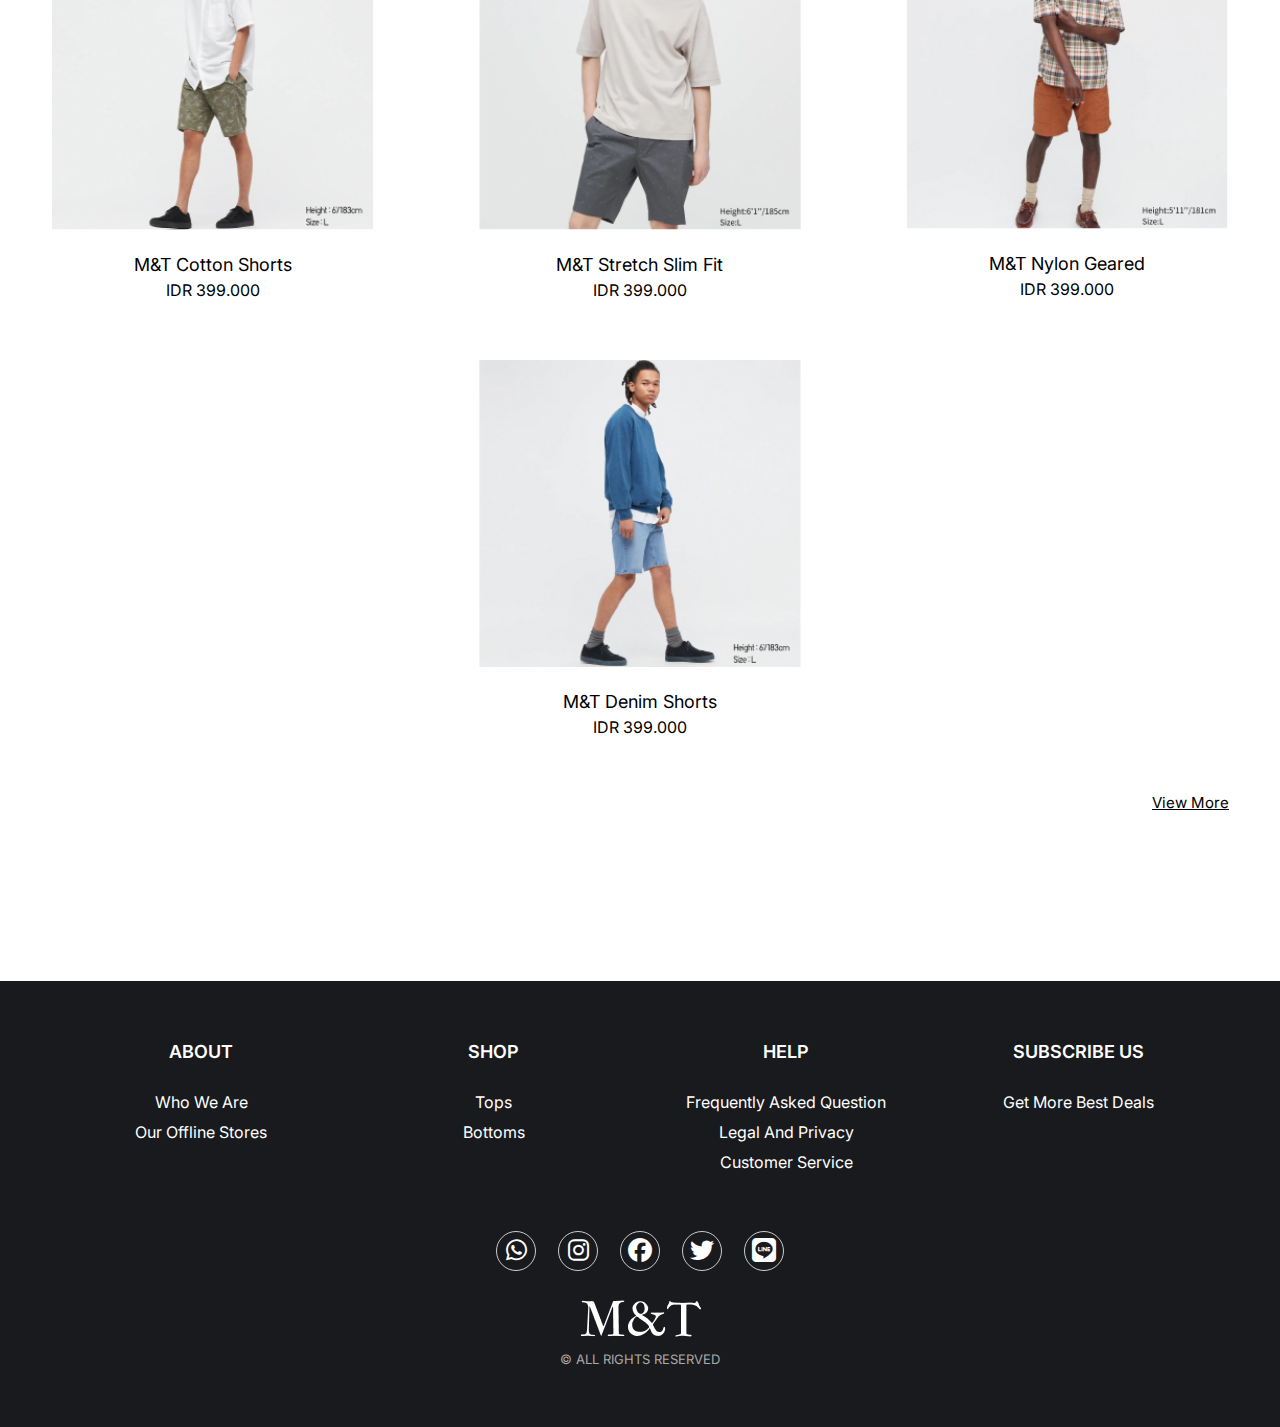
<file: web kelompok/clothes.html>
<!DOCTYPE html>
<html lang="en">
<head>
    <meta charset="UTF-8">
    <meta http-equiv="X-UA-Compatible" content="IE=edge">
    <meta name="viewport" content="width=device-width, initial-scale=1.0">
    <title>All Clothes | M&T</title>
    <link rel="stylesheet" href="styles.css">
    <link rel="stylesheet" href="https://cdnjs.cloudflare.com/ajax/libs/font-awesome/6.1.1/css/all.min.css">
    <link rel="stylesheet" href="https://fonts.googleapis.com/css2?family=Inter:wght@100;200;300;400;500;600;700;800;900&display=swap">
    <script src="script.js"defer></script>
</head>
<body>
    <section id="header">
        <div class="brand">
            <p><a href="home.html"><img src="img/M&T.png"></a></p>
        </div>

        <div>
            <ul id="menu">
                <li><a href="home.html">HOME</a></li>
                <li><a class="active" href="clothes.html"><b>CLOTHES</b></a></li>
                <li><a href="aboutus.html">ABOUT US</a></li>
                <li><a href="loc.html">LOCATION</a></li>
                <li><a href="subs.html">SUBSCRIBE</a></li>
                
                <a href="#" id="tutup"><i class="fa-solid fa-xmark"></i></a>
            </ul>
        </div>
        <div id="mobile">
            
            <i id="bar" class="fas fa-outdent"></i>
        </div>
    </section>
        <header>
            <h1 class="entry-title mb uppercase">TOPS</h1>
        </header>
    <div class="container">
        <div class="row">
            <div class="card">
                <img src="img/top/top1.jpg">
                <p class="prod-name">M&T T-Shirt DRY-EX</p>
                <p class="price">IDR 199.000</p>
            </div>
            <div class="card">
                <img src="img/top/top2.jpg">
                <p class="prod-name">M&T Waffle Dry Oversize</p>
                <p class="price">IDR 299.000</p>
            </div>
            <div class="card">
                <img src="img/top/top3.jpg">
                <p class="prod-name">M&T Tank Top Rib Dry</p>
                <p class="price">IDR 180.000</p>
            </div>
            <div class="card">
                <img src="img/top/top4.jpg">
                <p class="prod-name">M&T Basic T-Shirt</p>
                <p class="price">IDR 180.000</p>
            </div>
        </div>
        <div class="row">
            <div class="card">
                <img src="img/top/top1.jpg">
                <p class="prod-name">M&T T-Shirt DRY-EX</p>
                <p class="price">IDR 199.000</p>
            </div>
            <div class="card">
                <img src="img/top/top2.jpg">
                <p class="prod-name">M&T Waffle Dry Oversize</p>
                <p class="price">IDR 299.000</p>
            </div>
            <div class="card">
                <img src="img/top/top3.jpg">
                <p class="prod-name">M&T Tank Top Rib Dry</p>
                <p class="price">IDR 180.000</p>
            </div>
            <div class="card">
                <img src="img/top/top4.jpg">
                <p class="prod-name">M&T Basic T-Shirt</p>
                <p class="price">IDR 180.000</p>
            </div>
        </div>
    </div>

    <div class="view-more">
        <p><a href="topsonly.html">View More</a></p>
    </div>
    
    <div class="col-inner">
        <header class="entry-header">
            <h1 class="bottom-title mb uppercase">BOTTOMS</h1>
        </header>
    </div>
    <div class="container">
        <div class="row">
            <div class="card">
                <img src="img/bottom/bottom1.jpg">
                <p class="prod-name">M&T Cotton Shorts</p>
                <p class="price">IDR 399.000</p>
            </div>
            <div class="card">
                <img src="img/bottom/bottom2.jpg">
                <p class="prod-name">M&T Stretch Slim Fit</p>
                <p class="price">IDR 399.000</p>
            </div>
            <div class="card">
                <img src="img/bottom/bottom3.jpg">
                <p class="prod-name">M&T Nylon Geared</p>
                <p class="price">IDR 399.000</p>
            </div>
            <div class="card">
                <img src="img/bottom/bottom4.jpg">
                <p class="prod-name">M&T Denim Shorts</p>
                <p class="price">IDR 399.000</p>
            </div>
        </div>
        <div class="row">
            <div class="card">
                <img src="img/bottom/bottom1.jpg">
                <p class="prod-name">M&T Cotton Shorts</p>
                <p class="price">IDR 399.000</p>
            </div>
            <div class="card">
                <img src="img/bottom/bottom2.jpg">
                <p class="prod-name">M&T Stretch Slim Fit</p>
                <p class="price">IDR 399.000</p>
            </div>
            <div class="card">
                <img src="img/bottom/bottom3.jpg">
                <p class="prod-name">M&T Nylon Geared</p>
                <p class="price">IDR 399.000</p>
            </div>
            <div class="card">
                <img src="img/bottom/bottom4.jpg">
                <p class="prod-name">M&T Denim Shorts</p>
                <p class="price">IDR 399.000</p>
            </div>
        </div>
    </div>
    <div class="view-more">
        <p><a href="bottomonly.html">View More</a></p>
    </div>
    <div class="footer">
        <div class="content-footer">
            <div class="footerinfo">
                <div class="judul-footer">
                    <h4>ABOUT</h4>
                    <ul>
                        <li><a href="aboutus.html">Who We Are</a></li>
                        <li><a href="loc.html">Our Offline Stores</a></li>
                    </ul>
                </div>
                <div class="judul-footer">
                    <h4>SHOP</h4>
                    <ul>
                        <li><a href="topsonly.html">Tops</a></li>
                        <li><a href="bottomonly.html">Bottoms</a></li>
                    </ul>
                </div>
                <div class="judul-footer">
                    <h4>HELP</h4>
                    <ul>
                        <li><a href="https://faq-id.uniqlo.com/">Frequently Asked Question</a></li>
                        <li><a href="https://id.hm.com/id_en/customer-service/legal-and-privacy/privacy-link.html">Legal and Privacy</a></li>
                        <li><a href="https://id.hm.com/id_en/customer-service.html">Customer Service</a></li>
                    </ul>
                </div>
                <div class="judul-footer">
                    <h4>SUBSCRIBE US</h4>
                    <ul>
                        <li><a href="subs.html">Get more best deals</a></li>
                    </ul>
                </div>
            </div>
        </div>
        <div class="social">
            <a href="https://wa.me/085311111010"><i class="fab fa-whatsapp"></i></a>
            <a href="https://www.instagram.com/hm/"><i class="fab fa-instagram"></i></a>
            <a href="https://www.facebook.com/hm/"><i class="fab fa-facebook"></i></a>
            <a href="https://twitter.com/hm"><i class="fab fa-twitter"></i></a>
            <a href="https://page.line.me/159crrnh"><i class="fab fa-line"></i></a>
        </div>
        <div class="brand">
            <p><a href="home.html"><img src="img/M&T.png"></a></p>
        </div>
        <p class="copyright">
            © ALL RIGHTS RESERVED
        </p>
    </div>
</body>
</html>
</file>
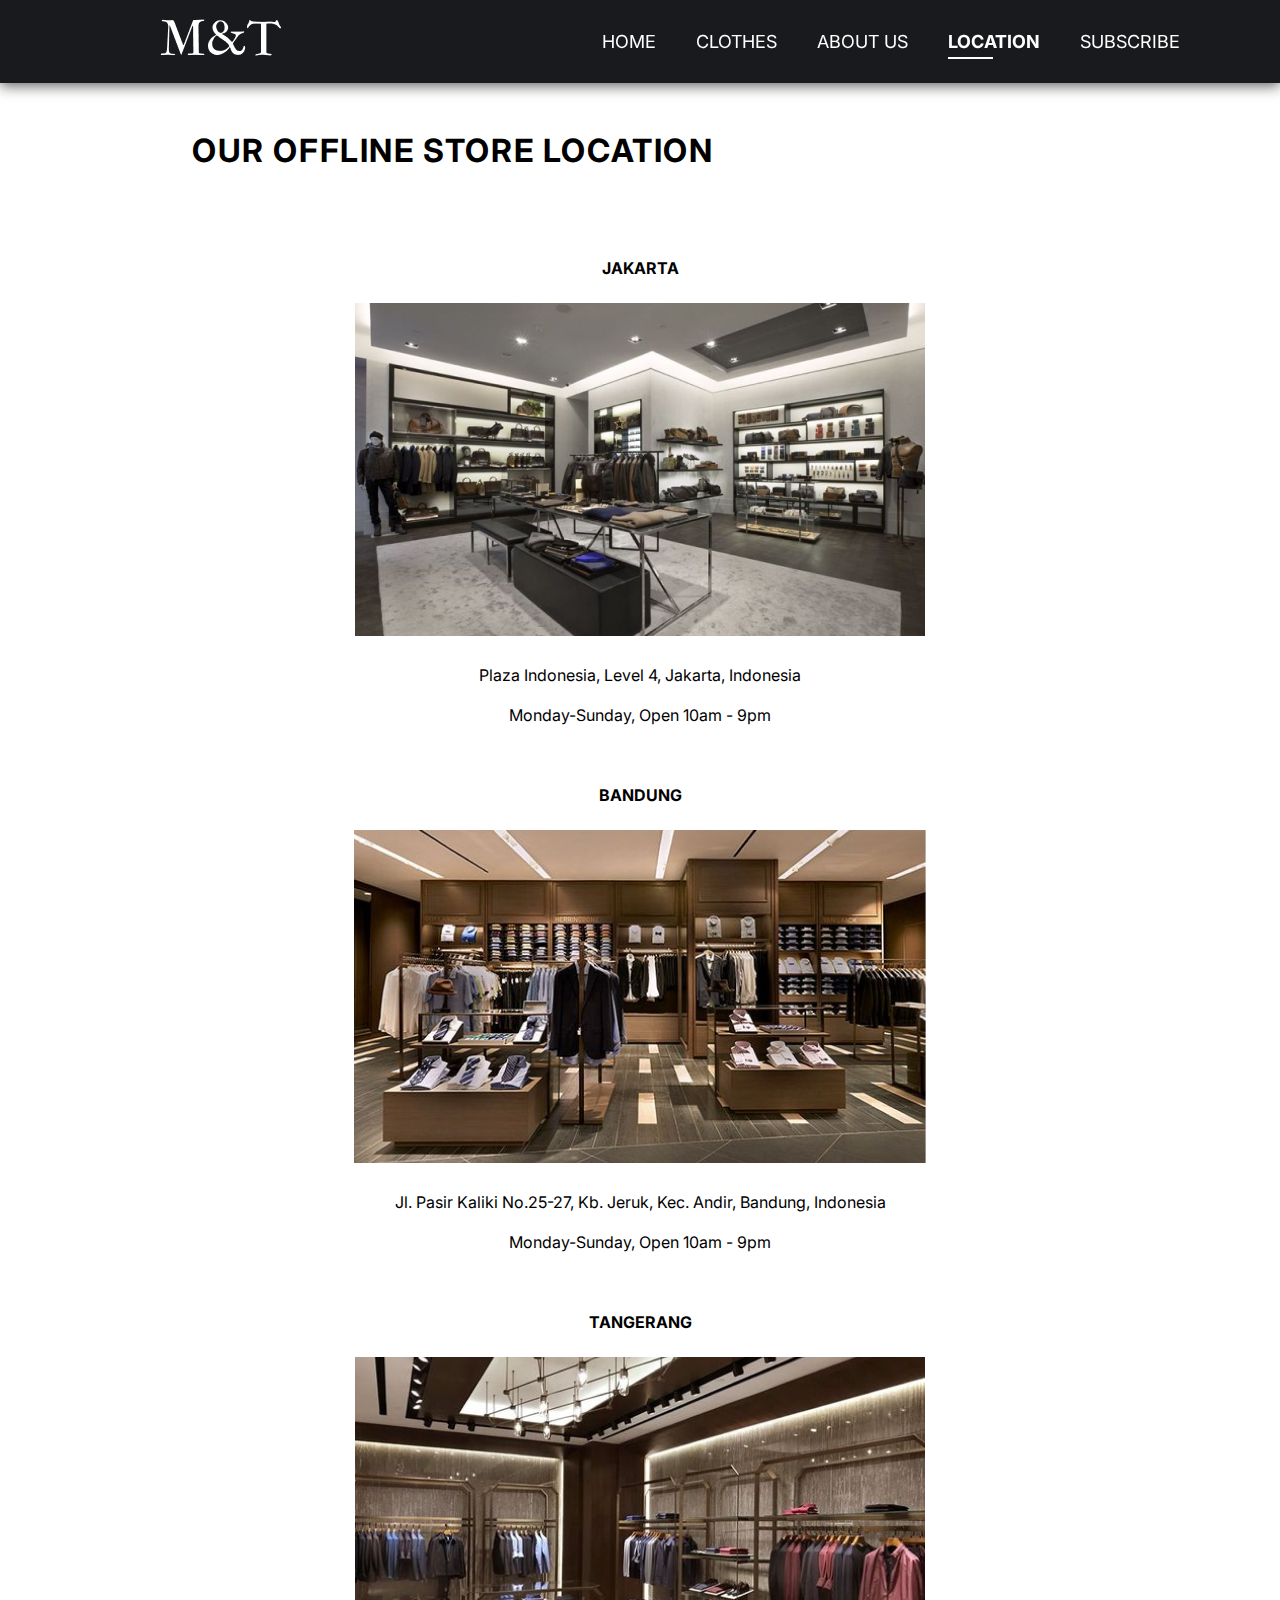
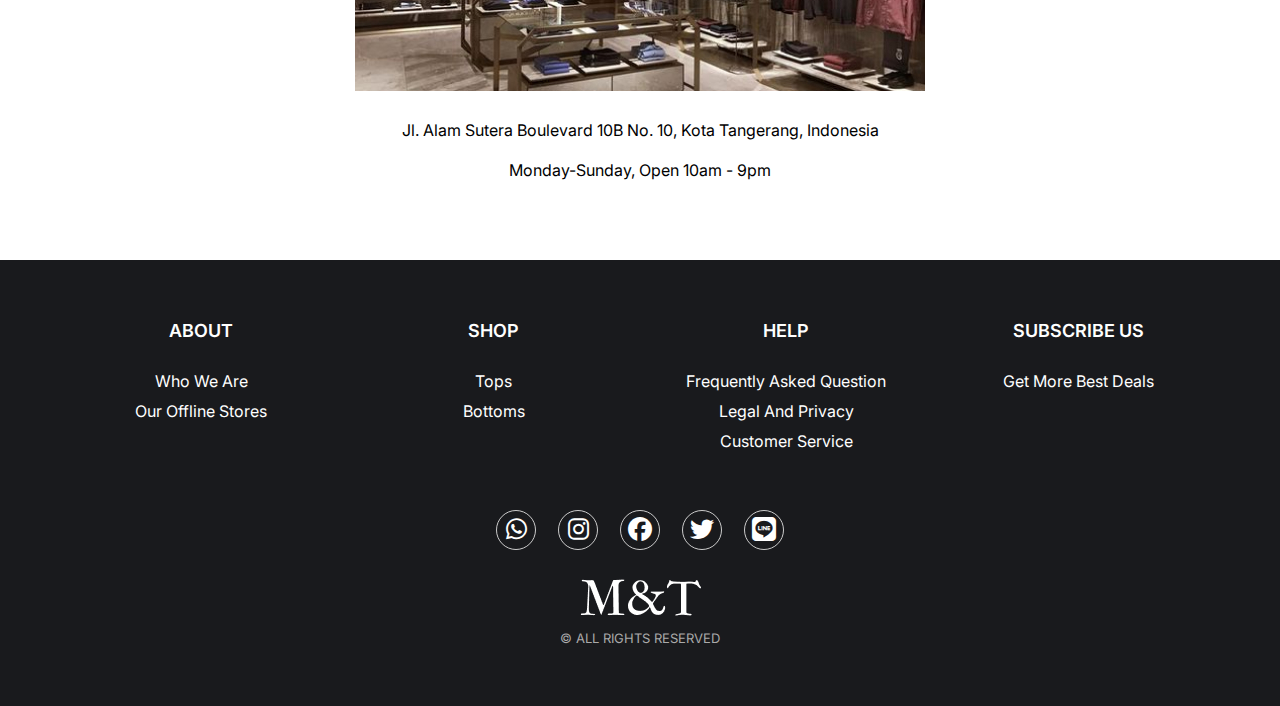
<file: web kelompok/loc.html>
<!DOCTYPE html>
<html lang="en">
<head>
    <meta charset="UTF-8">
    <meta http-equiv="X-UA-Compatible" content="IE=edge">
    <meta name="viewport" content="width=device-width, initial-scale=1.0">
    <title>Location | M&T</title>
    <link rel="stylesheet" href="styles.css">
    <link rel="stylesheet" href="https://cdnjs.cloudflare.com/ajax/libs/font-awesome/6.1.1/css/all.min.css">
    <link rel="stylesheet" href="https://fonts.googleapis.com/css2?family=Inter:wght@100;200;300;400;500;600;700;800;900&display=swap">
    <script src="script.js" defer></script>
</head>
<body>
    <section id="header">
        <div class="brand">
            <p><a href="home.html"><img src="img/M&T.png"></a></p>
        </div>
        <div>
            <ul id="menu">
                <li><a href="home.html">HOME</a></li>
                <li><a href="clothes.html">CLOTHES</a></li>
                <li><a href="aboutus.html">ABOUT US</a></li>
                <li><a class="active" href="loc.html"><b>LOCATION</b></a></li>
                <li><a href="subs.html">SUBSCRIBE</a></li>
                
                <a href="#" id="tutup"><i class="fa-solid fa-xmark"></i></a>
            </ul>
        </div>
        <div id="mobile">
            
            <i id="bar" class="fas fa-outdent"></i>
        </div>
    </section>
        <header>
           <h1 class="entry-title mb uppercase">OUR OFFLINE STORE LOCATION</h1>
       </header>
    <section id="store">
        <div class="loc">
            <p>JAKARTA</p>
             <div class="fotostore">
                 <img src="img/location/jakarta.jpg">
                 <div class="detail-loc">
                     <p>Plaza Indonesia, Level 4, Jakarta, Indonesia</p><br>
                     <p>Monday-Sunday, Open 10am - 9pm</p>
                 </div>
             </div>
        </div>
        <div class="loc">
            <p>BANDUNG</p>
             <div class="fotostore">
                 <img src="img/location/bandung.jpg">
                 <div class="detail-loc">
                     <p>Jl. Pasir Kaliki No.25-27, Kb. Jeruk, Kec. Andir, Bandung, Indonesia</p><br>
                     <p>Monday-Sunday, Open 10am - 9pm</p>
                 </div>
             </div>
        </div>
        <div class="loc">
            <p>TANGERANG</p>
             <div class="fotostore">
                 <img src="img/location/tangerang.jpg">
                 <div class="detail-loc">
                     <p>Jl. Alam Sutera Boulevard 10B No. 10, Kota Tangerang, Indonesia</p><br>
                     <p>Monday-Sunday, Open 10am - 9pm</p>
                 </div>
             </div>
        </div>
    </section>
    <div class="footer">
        <div class="content-footer">
            <div class="footerinfo">
                <div class="judul-footer">
                    <h4>ABOUT</h4>
                    <ul>
                        <li><a href="aboutus.html">Who We Are</a></li>
                        <li><a href="loc.html">Our Offline Stores</a></li>
                    </ul>
                </div>
                <div class="judul-footer">
                    <h4>SHOP</h4>
                    <ul>
                        <li><a href="topsonly.html">Tops</a></li>
                        <li><a href="bottomonly.html">Bottoms</a></li>
                    </ul>
                </div>
                <div class="judul-footer">
                    <h4>HELP</h4>
                    <ul>
                        <li><a href="https://faq-id.uniqlo.com/">Frequently Asked Question</a></li>
                        <li><a href="https://id.hm.com/id_en/customer-service/legal-and-privacy/privacy-link.html">Legal and Privacy</a></li>
                        <li><a href="https://id.hm.com/id_en/customer-service.html">Customer Service</a></li>
                    </ul>
                </div>
                <div class="judul-footer">
                    <h4>SUBSCRIBE US</h4>
                    <ul>
                        <li><a href="subs.html">Get more best deals</a></li>
                    </ul>
                </div>
            </div>
        </div>
        <div class="social">
            <a href="https://wa.me/085311111010"><i class="fab fa-whatsapp"></i></a>
            <a href="https://www.instagram.com/hm/"><i class="fab fa-instagram"></i></a>
            <a href="https://www.facebook.com/hm/"><i class="fab fa-facebook"></i></a>
            <a href="https://twitter.com/hm"><i class="fab fa-twitter"></i></a>
            <a href="https://page.line.me/159crrnh"><i class="fab fa-line"></i></a>
        </div>
        <div class="brand">
            <p><a href="home.html"><img src="img/M&T.png"></a></p>
        </div>
        <p class="copyright">
            © ALL RIGHTS RESERVED
        </p>
    </div>
</body>
</html>
</file>
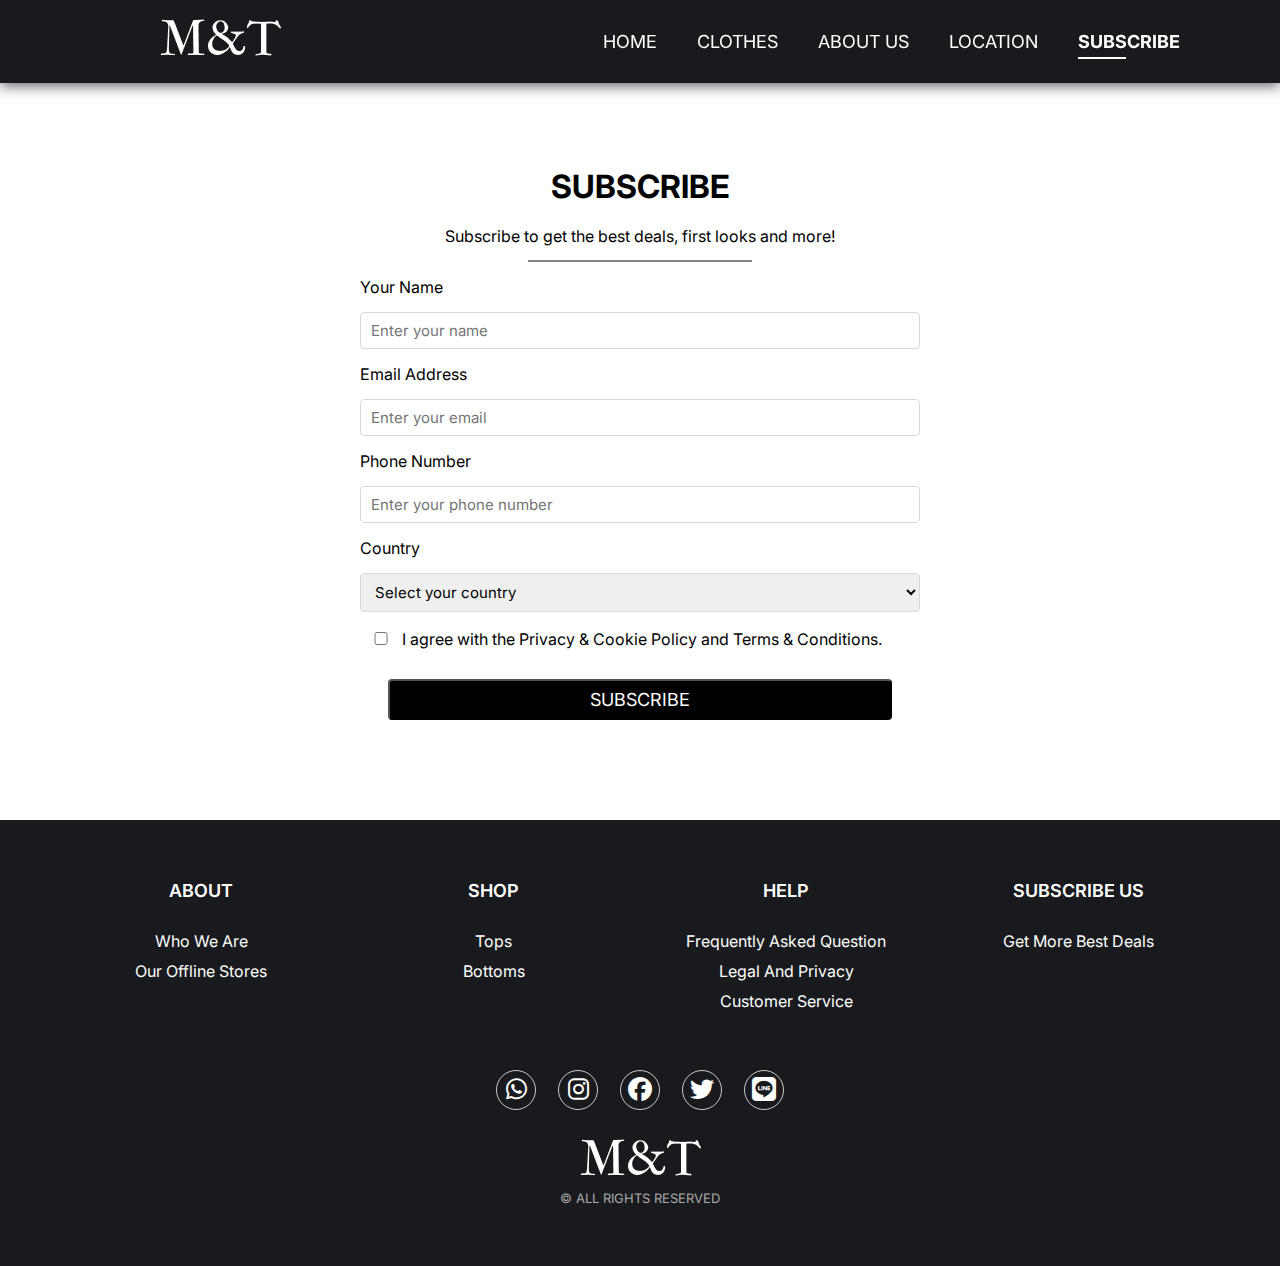
<file: web kelompok/subs.html>
<!DOCTYPE html>
<html lang="en">
<head>
    <meta charset="UTF-8">
    <meta http-equiv="X-UA-Compatible" content="IE=edge">
    <meta name="viewport" content="width=device-width, initial-scale=1.0">
    <title>Subscribe | M&T</title>
    <link rel="stylesheet" href="styles.css">
    <link rel="stylesheet" href="https://cdnjs.cloudflare.com/ajax/libs/font-awesome/6.1.1/css/all.min.css">
    <link rel="stylesheet" href="https://fonts.googleapis.com/css2?family=Inter:wght@100;200;300;400;500;600;700;800;900&display=swap">
    <script src="subs.js"defer></script>
</head>
<body>
    <section id="header">
        <div class="brand">
            <p><a href="home.html"><img src="img/M&T.png"></a></p>
        </div>
        <div>
            <ul id="menu">
                <li><a href="home.html">HOME</a></li>
                <li><a href="clothes.html">CLOTHES</a></li>
                <li><a href="aboutus.html">ABOUT US</a></li>
                <li><a href="loc.html">LOCATION</a></li>
                <li><a class="active" href="subs.html"><b>SUBSCRIBE</b></a></li>
                <a href="#" id="tutup"><i class="fa-solid fa-xmark"></i></a>
            </ul>
        </div>
        <div id="mobile">
            <i id="bar" class="fas fa-outdent"></i>
        </div>
    </section>
    <div id="subwrapper">
        <form onsubmit="event.preventDefault(); validateForm()">
            <h1 class="subs">SUBSCRIBE</h1>
            <br>
            <div class="isisub">Subscribe to get the best deals, first looks and more!</div>
            <div class="garissub"></div>

            <label for="name">Your Name</label>
            <input type="text" id="name" placeholder="Enter your name">
            <small class="error"></small>
        
      
            <label for="email">Email Address</label>
            <input type="text" id="email" placeholder="Enter your email">
            <small class="error"></small>
        
       
            <label for="phone">Phone Number</label>
            <input type="number" id="phone" placeholder="Enter your phone number">
            <small class="error"></small>

            <label for="country">Country</label>
            <select name="country" id="country">
                <option value="0">Select your country</option>
                <option value="Australia">Australia</option>
                <option value="Brazil">Brazil</option>
                <option value="Brunei">Brunei</option>
                <option value="Canada">Canada</option>
                <option value="China">China</option>
                <option value="Denmark">Denmark</option>
                <option value="Egypt">Egypt</option>
                <option value="France">France</option>
                <option value="Germany">Germany</option>
                <option value="Hawaii">Hawaii</option>
                <option value="Hong Kong">Hong Kong</option>
                <option value="Iceland">Iceland</option>
                <option value="Indonesia">Indonesia</option>
                <option value="India">India</option>
                <option value="Japan">Japan</option>
                <option value="Laos">Laos</option>
                <option value="Malaysia">Malaysia</option>
                <option value="Maldives">Maldives</option>
                <option value="Mexico">Mexico</option>
                <option value="Myanmar">Myanmar</option>
                <option value="New Zealand">New Zealand</option>
                <option value="North Korea">North Korea</option>
                <option value="Palestine">Palestine</option>
                <option value="Papua New Guinea">Papua New Guinea</option>
                <option value="Russia">Russia</option>
                <option value="Singapore">Singapore</option>
                <option value="South Africa">South Africa</option>
                <option value="South Korea">South Korea</option>
                <option value="Spain">Spain</option>
                <option value="Switzerland">Switzerland</option>
                <option value="Taiwan">Taiwan</option>
                <option value="Thailand">Thailand</option>
                <option value="Turkey">Turkey</option>
                <option value="United Kingdom">United Kingdom</option>
                <option value="Ukraine">Ukraine</option>
                <option value="United Arab Erimates">United Arab Emirates</option>
                <option value="United States of America">United States of America</option>
                <option value="Vietnam">Vietnam</option>
                <option value="Zimbabwe">Zimbabwe</option>
            </select>
            <small class="error"></small>

            <p><input type="checkbox" id="agree">I agree with the Privacy & Cookie Policy and Terms & Conditions.</p> 
            <div class="center">
                    <button id="submit" value="SUBSCRIBE">SUBSCRIBE</button>
                    <p id="success"></p>
            </div>
        </form>
        <div class="footer">
        <div class="content-footer">
            <div class="footerinfo">
                <div class="judul-footer">
                    <h4>ABOUT</h4>
                    <ul>
                        <li><a href="aboutus.html">Who We Are</a></li>
                        <li><a href="loc.html">Our Offline Stores</a></li>
                    </ul>
                </div>
                <div class="judul-footer">
                    <h4>SHOP</h4>
                    <ul>
                        <li><a href="topsonly.html">Tops</a></li>
                        <li><a href="bottomonly.html">Bottoms</a></li>
                    </ul>
                </div>
                <div class="judul-footer">
                    <h4>HELP</h4>
                    <ul>
                        <li><a href="https://faq-id.uniqlo.com/">Frequently Asked Question</a></li>
                        <li><a href="https://id.hm.com/id_en/customer-service/legal-and-privacy/privacy-link.html">Legal and Privacy</a></li>
                        <li><a href="https://id.hm.com/id_en/customer-service.html">Customer Service</a></li>
                    </ul>
                </div>
                <div class="judul-footer">
                    <h4>SUBSCRIBE US</h4>
                    <ul>
                        <li><a href="subs.html">Get more best deals</a></li>
                    </ul>
                </div>
            </div>
        </div>
        <div class="social">
            <a href="https://wa.me/085311111010"><i class="fab fa-whatsapp"></i></a>
            <a href="https://www.instagram.com/hm/"><i class="fab fa-instagram"></i></a>
            <a href="https://www.facebook.com/hm/"><i class="fab fa-facebook"></i></a>
            <a href="https://twitter.com/hm"><i class="fab fa-twitter"></i></a>
            <a href="https://page.line.me/159crrnh"><i class="fab fa-line"></i></a>
        </div>
        <div class="brand">
            <p><a href="home.html"><img src="img/M&T.png"></a></p>
        </div>
        <p class="copyright">
            © ALL RIGHTS RESERVED
        </p>
    </div>
    
</body>
</html>
</file>
<file: styles.css>
*{
    font-family: 'Inter', sans-serif;
    box-sizing: border-box;
    margin: 0;
    padding: 0;
}

body{
    width: 100%;
    margin: 0;
    padding: 0;
}

#header .brand{
    justify-content: center;
    align-items: center;
    text-align: center;
    font-size: 40px;
    color: white;
    margin-left: 80px;
}

#header{
    display: flex;
    align-items: center;
    justify-content: space-between;
    background-color: #191A1D;
    padding: 17px 80px;
    text-align: center;
    box-shadow: 0 3px 13px rgb(100, 99, 99);
    z-index: 999;
    position: sticky;
    top: 0;
    left: 0;
}


#menu {
    display: flex;
    align-items: center;
    justify-content: center;
}

#menu li {
    list-style: none;
    cursor: pointer;
    padding: 0 20px;
    position: relative;
}

#menu li a {
    text-decoration: none;
    font-size: 18px;
    font-weight: 400;
    color: white;
    transition: 0.3s ease;
}

#menu li a:hover{
    color: rgba(255, 255, 255, 0.85);
}

#menu li a.active::after,
#menu li a:hover::after {
    content: "";
    width: 34%;
    height: 2px;
    background: rgb(255, 255, 255);
    position: absolute;
    bottom: -7px;
    left: 20px;
}

#mobile{
    display: none;
    align-items: center;

}

#tutup {
    display: none;
}

@media (max-width: 1200px){
    #menu {
        display: flex;
        flex-direction: column;
        align-items: flex-start;
        justify-content: flex-start;
        position: fixed;
        top: 0;
        right: -300px;
        height: 100vh;
        width: 300px;
        background-color: #000000;
        box-shadow: 0 40px 60px rgba(238, 230, 230, 0.1);
        padding: 80px 0 0 10px;
        transition: 0.3s;
    }
    #menu li {
        margin-bottom: 20px;
    }
    #menu.active{
        right: 0px;
    }
    
    #mobile{
        display: flex;
        align-items: center;
    }
    
    #mobile i{
        color: white;
        font-size: 22px;
        padding-left: 22px;
    }

    #tutup {
        display: initial;
        position: absolute;
        top: 32px;
        left: 32px;
        color: white;
        font-size: 25px;
    }

    #bag {
        display: none;
    }
}

#quotes {
    background-image: url("img/posterhome5.jpg");
    height: 90vh;
    width: 100%;
    background-size: cover;
    background-position: top 25% left 100% bottom 25%;
    text-align: left;
    display: flex;
    flex-direction: column;
    align-items: flex-start;
    justify-content: center;
    padding: 0px 80px;
}

#quotes h1{
    font-size: 50px;
    padding-bottom: 13px;
    color: #000000a9;
}

#quotes h3{
    font-size: 60px;
    padding-bottom: 18px;
}

#quotes button{
    background-color: black;
    color: white;
    border: 0;
    font-size: 50px;
    font-weight: 600;
    padding: 15px 63px 15px 60px;
    cursor: pointer;
    background-repeat: no-repeat;
}

#videohome {
    position: relative;
    margin-top: 40px;
    height: 100vh;
    width: 100vw;
    overflow: hidden;
    display: flex;
    justify-content: center;
    align-items: flex-start;
}

#videohome video {
    z-index: -1;
    position: absolute;
    width: auto;
    height: auto;
    min-width: 100%;
    min-height: 100%;
    top: 50%;
    left: 50%;
    transform: translate(-50%, -50%);
}

@media (max-width: 477px){
    #header {
        padding: 10px 30px;
    }
    #quotes h1 {
        font-size: 30px;
    }

    #quotes h2 {
        font-size: 30px;
    }
    #quotes {
        padding:0 20px;
        background-position: 55%;
    }
}

.bestsell {
    font-size: 24px;
    font-weight: 500;
    letter-spacing: 4px;
    color: black;
    padding: 0;
    margin-top: 80px;
    line-height: 1;
    display: block;
    text-align: center;
}

.row-scroll {
    padding: 50px;
    display: flex;
    flex-wrap: nowrap;
    overflow: auto;
    justify-content: space-around;
}

.row-scroll img {
    width: 100%;
    height: auto;
}

.row {
    display: flex;
    flex-wrap: wrap;
    justify-content: space-around;
}

.card {
    width: 21%;
    min-width: 350px;
    padding: 10px 14px;
    cursor: pointer;
    margin: 20px 5px;
    transition: 0.5s ease;
}

.card:hover {
    width: 24%;
}

.card img {
    width: 100%;
}

.container {
    max-width: 100%;
    margin: auto;
}

.prod-name {
    margin-top: 20px;
    text-align: center;
    font-size: 112.50%;
}

.price {
    margin-top: 5px;
    text-align: center;
    font-size: 100%;
}

.view-more {
    padding-top: 2%;
    padding-left: 90%;
    font-size: 15px;
    padding-bottom: 7%;
}

.view-more a {
    color: #000000;
}

.mb:last-child {
    margin-bottom: 0;
}

.mb {
    margin-bottom: 30px;
}

.is-uppercase, .uppercase {
    line-height: 1.2;
    text-transform: uppercase;
}

.uppercase, h6, th, span.widget-title {
    line-height: 1.05;
    letter-spacing: .05em;
    text-transform: uppercase;
}

h1.entry-title.mb {
    padding-top: 4%;
    padding-bottom: 30px;
    margin-bottom: 30px;
    margin-left: 15%;
    margin-right: 30px;
}

h1.bottom-title.mb {
    padding-top: 1%;
    padding-bottom: 30px;
    margin-bottom: 30px;
    margin-left: 15%;
    margin-right: 30px;
}

.mb-half:last-child, .mb:last-child {
    margin-bottom: 0;
}
.mb {
    margin-bottom: 30px;
}
.is-uppercase, .uppercase {
    line-height: 1.2;
    text-transform: uppercase;
}
.uppercase, h6, th, span.widget-title {
    line-height: 1.05;
    letter-spacing: .05em;
    text-transform: uppercase;
}

.h1 {
    color: #0a0a0a;
    font-weight: 500;
    width: 100%;
    margin-block-start: 0.67em;
    margin-block-end: 0.67em;
    margin-inline-start: 0px;
    margin-inline-end: 0px;
    display: block;
}

.isiabout {
    font-size: 22px;
    margin: 0 15% 15% 15%;
    padding-right: 20%;
    line-height: 2rem;
    width: 80%;
    text-align: justify;
}

@media (max-width: 549px){
    .bestsell {
        font-size: 20px;
    }
    .card {
        min-width: 200px;
    }
    .h1 {
        font-size: 1.4em;
    }
}

#store .loc {
    margin-top: 60px;
    text-align: center;
    font-weight: 700;
}

#store .loc .fotostore {
    margin-right: auto;
    margin-left: auto;
    margin-top: 25px;
    margin-bottom: 25px;
    text-align: center;
}

#store .loc .detail-loc {
    font-weight: 400;
    margin-top: 25px;
    margin-bottom: 25px;
}

.subs {
    text-align: center;
    padding-top: 2em;
}

.isisub {
    text-align: center;
}

.garissub {
    height: 2px;
    margin-right: auto;
    margin-left: auto;
    margin-top: 14px;
    background-color: rgb(127, 133, 133);
    color: #471c1c;
    text-align: center;
    width: 40%;
}

#subwrapper {
    width: 100%;
    height: 100%;
    position: relative;
}

form {
    max-width: 600px;
    width: 90%;
    margin: 0 auto 0 auto;
    padding: 20px;
}

label {
    display: block;
    margin: 15px 0;
}

input {
    width: 100%;
    outline: none;
    box-sizing: border-box;
    border: 1px solid #d5dbd9;
    font-size: 15px;
    padding: 8px 10px;
    border-radius: 4px;
    transition: all 0.3s ease;
}

input[type="text"]:focus{
    border-bottom: 1px solid rgb(53, 53, 53);
}

.center{
    text-align: center;
}

#submit{
    margin-top: 30px;
    width: 90%;
    max-width: 1000px;
    background: black;
    color: white;
    font-size: 18px;
    padding: 8px 8px;
    cursor: pointer;
    border-radius: 4px;
}

.check{
    width: 15px;
    height: 15px;
    position: relative;
    display: block;
    cursor: pointer;
}

.error {
    color: red;
}

.error-border{
    border-bottom: 1px solid red;
}

select {
    font-size: 15px;
    padding: 8px 10px;
    border: 1px solid #d5dbd9;
    border-radius: 4px;
    width: 100%;
}

.subwrappers {
    max-width: 500px;
    width: 100%;
    background: #fff;
    margin: 20px auto;
    padding: 30px;
}

.subwrappers .form {
    width: 100%;
}

.subwrappers .form .submit {
    width: 100%;
    background-color: black;
    border: none;
    color: white;
    padding: 10px 82px;
    align-items: center;
    text-align: center;
    text-decoration: none;
    display: inline-block;
    font-size: 16px;
    border-radius: 4px;
    cursor: pointer;
}

[type="checkbox"]{
    margin: 20px 10px 0 10px;
    width: 4%;
    display: inline-flex;
    align-items: center;
}

.content-footer {
    max-width: 1170px;
    background-color:#191A1D; ;
    margin: auto;
}

.judul-footer ul{
    list-style: none;
}

.footerinfo{
    display: flex;
    flex-wrap: wrap;
}

.footer{
    background-color: #191A1D;
    padding: 60px 0;
    margin-top: 80px;
    text-align: center;
    justify-content: center;
}

.judul-footer{
    list-style: none;
    width: 25%;
    padding: 0 15px;
}

.judul-footer h4{
    font-size: 18px;
    color: #fff;
    text-transform: capitalize;
    margin-bottom: 30px;
    font-weight: 600;
    position: relative;
}

.judul-footer ul li:not(:last-child){
    margin-bottom: 10px;
}

.judul-footer ul li a{
    font: 16px;
    text-transform: capitalize;
    color: #fff;
    text-decoration: none;
    font-weight: 400;
    display: block;
    transition: all 0.3 ease;
}

.judul-footer ul li a:hover{
    color: rgb(165, 163, 163);
}

.footer .brand{
    padding: 10px;
    text-align: center;
}

.footer .social{
    text-align: center;
    margin-top: 50px;
    margin-bottom: 10px;
    color: white;
}

.footer .social a{
    font-size: 24px;
    color: inherit;
    border: 1px solid #ccc;
    width: 40px;
    height: 40px;
    line-height: 38px;
    display: inline-block;
    text-align: center;
    border-radius: 50%;
    margin: 9px;
    opacity: 1;
    transition: 0.2s;
}

.footer .social a:hover{
    opacity: 0.7;
}

.footer .copyright {
    text-align: center;
    font-size: 13px;
    color: #aaa;
}

@media(max-width : 800px){
    .judul-footer{
        width: 50%;
        margin-bottom: 30px;
    }
}

@media(max-width : 574px){
    .judul-footer{
        width: 100%;
    }
}
</file>
<file: web kelompok/styles.css>
*{
    font-family: 'Inter', sans-serif;
    box-sizing: border-box;
    margin: 0;
    padding: 0;
}

body{
    width: 100%;
    margin: 0;
    padding: 0;
}

#header .brand{
    justify-content: center;
    align-items: center;
    text-align: center;
    font-size: 40px;
    color: white;
    margin-left: 80px;
}

#header{
    display: flex;
    align-items: center;
    justify-content: space-between;
    background-color: #191A1D;
    padding: 17px 80px;
    text-align: center;
    box-shadow: 0 3px 13px rgb(100, 99, 99);
    z-index: 999;
    position: sticky;
    top: 0;
    left: 0;
}


#menu {
    display: flex;
    align-items: center;
    justify-content: center;
}

#menu li {
    list-style: none;
    cursor: pointer;
    padding: 0 20px;
    position: relative;
}

#menu li a {
    text-decoration: none;
    font-size: 18px;
    font-weight: 400;
    color: white;
    transition: 0.3s ease;
}

#menu li a:hover{
    color: rgba(255, 255, 255, 0.85);
}

#menu li a.active::after,
#menu li a:hover::after {
    content: "";
    width: 34%;
    height: 2px;
    background: rgb(255, 255, 255);
    position: absolute;
    bottom: -7px;
    left: 20px;
}

#mobile{
    display: none;
    align-items: center;

}

#tutup {
    display: none;
}

@media (max-width: 1200px){
    #menu {
        display: flex;
        flex-direction: column;
        align-items: flex-start;
        justify-content: flex-start;
        position: fixed;
        top: 0;
        right: -300px;
        height: 100vh;
        width: 300px;
        background-color: #000000;
        box-shadow: 0 40px 60px rgba(238, 230, 230, 0.1);
        padding: 80px 0 0 10px;
        transition: 0.3s;
    }
    #menu li {
        margin-bottom: 20px;
    }
    #menu.active{
        right: 0px;
    }
    
    #mobile{
        display: flex;
        align-items: center;
    }
    
    #mobile i{
        color: white;
        font-size: 22px;
        padding-left: 22px;
    }

    #tutup {
        display: initial;
        position: absolute;
        top: 32px;
        left: 32px;
        color: white;
        font-size: 25px;
    }

    #bag {
        display: none;
    }
}

#quotes {
    background-image: url("img/posterhome5.jpg");
    height: 90vh;
    width: 100%;
    background-size: cover;
    background-position: top 25% left 100% bottom 25%;
    text-align: left;
    display: flex;
    flex-direction: column;
    align-items: flex-start;
    justify-content: center;
    padding: 0px 80px;
}

#quotes h1{
    font-size: 50px;
    padding-bottom: 13px;
    color: #000000a9;
}

#quotes h3{
    font-size: 60px;
    padding-bottom: 18px;
}

#quotes button{
    background-color: black;
    color: white;
    border: 0;
    font-size: 50px;
    font-weight: 600;
    padding: 15px 63px 15px 60px;
    cursor: pointer;
    background-repeat: no-repeat;
}

#videohome {
    position: relative;
    margin-top: 40px;
    height: 100vh;
    width: 100vw;
    overflow: hidden;
    display: flex;
    justify-content: center;
    align-items: flex-start;
}

#videohome video {
    z-index: -1;
    position: absolute;
    width: auto;
    height: auto;
    min-width: 100%;
    min-height: 100%;
    top: 50%;
    left: 50%;
    transform: translate(-50%, -50%);
}

@media (max-width: 477px){
    #header {
        padding: 10px 30px;
    }
    #quotes h1 {
        font-size: 30px;
    }

    #quotes h2 {
        font-size: 30px;
    }
    #quotes {
        padding:0 20px;
        background-position: 55%;
    }
}

.bestsell {
    font-size: 24px;
    font-weight: 500;
    letter-spacing: 4px;
    color: black;
    padding: 0;
    margin-top: 80px;
    line-height: 1;
    display: block;
    text-align: center;
}

.row-scroll {
    padding: 50px;
    display: flex;
    flex-wrap: nowrap;
    overflow: auto;
    justify-content: space-around;
}

.row-scroll img {
    width: 100%;
    height: auto;
}

.row {
    display: flex;
    flex-wrap: wrap;
    justify-content: space-around;
}

.card {
    width: 21%;
    min-width: 350px;
    padding: 10px 14px;
    cursor: pointer;
    margin: 20px 5px;
    transition: 0.5s ease;
}

.card:hover {
    width: 24%;
}

.card img {
    width: 100%;
}

.container {
    max-width: 100%;
    margin: auto;
}

.prod-name {
    margin-top: 20px;
    text-align: center;
    font-size: 112.50%;
}

.price {
    margin-top: 5px;
    text-align: center;
    font-size: 100%;
}

.view-more {
    padding-top: 2%;
    padding-left: 90%;
    font-size: 15px;
    padding-bottom: 7%;
}

.view-more a {
    color: #000000;
}

.mb:last-child {
    margin-bottom: 0;
}

.mb {
    margin-bottom: 30px;
}

.is-uppercase, .uppercase {
    line-height: 1.2;
    text-transform: uppercase;
}

.uppercase, h6, th, span.widget-title {
    line-height: 1.05;
    letter-spacing: .05em;
    text-transform: uppercase;
}

h1.entry-title.mb {
    padding-top: 4%;
    padding-bottom: 30px;
    margin-bottom: 30px;
    margin-left: 15%;
    margin-right: 30px;
}

h1.bottom-title.mb {
    padding-top: 1%;
    padding-bottom: 30px;
    margin-bottom: 30px;
    margin-left: 15%;
    margin-right: 30px;
}

.mb-half:last-child, .mb:last-child {
    margin-bottom: 0;
}
.mb {
    margin-bottom: 30px;
}
.is-uppercase, .uppercase {
    line-height: 1.2;
    text-transform: uppercase;
}
.uppercase, h6, th, span.widget-title {
    line-height: 1.05;
    letter-spacing: .05em;
    text-transform: uppercase;
}

.h1 {
    color: #0a0a0a;
    font-weight: 500;
    width: 100%;
    margin-block-start: 0.67em;
    margin-block-end: 0.67em;
    margin-inline-start: 0px;
    margin-inline-end: 0px;
    display: block;
}

.isiabout {
    font-size: 22px;
    margin: 0 15% 15% 15%;
    padding-right: 20%;
    line-height: 2rem;
    width: 80%;
    text-align: justify;
}

@media (max-width: 549px){
    .bestsell {
        font-size: 20px;
    }
    .card {
        min-width: 200px;
    }
    .h1 {
        font-size: 1.4em;
    }
}

#store .loc {
    margin-top: 60px;
    text-align: center;
    font-weight: 700;
}

#store .loc .fotostore {
    margin-right: auto;
    margin-left: auto;
    margin-top: 25px;
    margin-bottom: 25px;
    text-align: center;
}

#store .loc .detail-loc {
    font-weight: 400;
    margin-top: 25px;
    margin-bottom: 25px;
}

.subs {
    text-align: center;
    padding-top: 2em;
}

.isisub {
    text-align: center;
}

.garissub {
    height: 2px;
    margin-right: auto;
    margin-left: auto;
    margin-top: 14px;
    background-color: rgb(127, 133, 133);
    color: #471c1c;
    text-align: center;
    width: 40%;
}

#subwrapper {
    width: 100%;
    height: 100%;
    position: relative;
}

form {
    max-width: 600px;
    width: 90%;
    margin: 0 auto 0 auto;
    padding: 20px;
}

label {
    display: block;
    margin: 15px 0;
}

input {
    width: 100%;
    outline: none;
    box-sizing: border-box;
    border: 1px solid #d5dbd9;
    font-size: 15px;
    padding: 8px 10px;
    border-radius: 4px;
    transition: all 0.3s ease;
}

input[type="text"]:focus{
    border-bottom: 1px solid rgb(53, 53, 53);
}

.center{
    text-align: center;
}

#submit{
    margin-top: 30px;
    width: 90%;
    max-width: 1000px;
    background: black;
    color: white;
    font-size: 18px;
    padding: 8px 8px;
    cursor: pointer;
    border-radius: 4px;
}

.check{
    width: 15px;
    height: 15px;
    position: relative;
    display: block;
    cursor: pointer;
}

.error {
    color: red;
}

.error-border{
    border-bottom: 1px solid red;
}

select {
    font-size: 15px;
    padding: 8px 10px;
    border: 1px solid #d5dbd9;
    border-radius: 4px;
    width: 100%;
}

.subwrappers {
    max-width: 500px;
    width: 100%;
    background: #fff;
    margin: 20px auto;
    padding: 30px;
}

.subwrappers .form {
    width: 100%;
}

.subwrappers .form .submit {
    width: 100%;
    background-color: black;
    border: none;
    color: white;
    padding: 10px 82px;
    align-items: center;
    text-align: center;
    text-decoration: none;
    display: inline-block;
    font-size: 16px;
    border-radius: 4px;
    cursor: pointer;
}

[type="checkbox"]{
    margin: 20px 10px 0 10px;
    width: 4%;
    display: inline-flex;
    align-items: center;
}

.content-footer {
    max-width: 1170px;
    background-color:#191A1D; ;
    margin: auto;
}

.judul-footer ul{
    list-style: none;
}

.footerinfo{
    display: flex;
    flex-wrap: wrap;
}

.footer{
    background-color: #191A1D;
    padding: 60px 0;
    margin-top: 80px;
    text-align: center;
    justify-content: center;
}

.judul-footer{
    list-style: none;
    width: 25%;
    padding: 0 15px;
}

.judul-footer h4{
    font-size: 18px;
    color: #fff;
    text-transform: capitalize;
    margin-bottom: 30px;
    font-weight: 600;
    position: relative;
}

.judul-footer ul li:not(:last-child){
    margin-bottom: 10px;
}

.judul-footer ul li a{
    font: 16px;
    text-transform: capitalize;
    color: #fff;
    text-decoration: none;
    font-weight: 400;
    display: block;
    transition: all 0.3 ease;
}

.judul-footer ul li a:hover{
    color: rgb(165, 163, 163);
}

.footer .brand{
    padding: 10px;
    text-align: center;
}

.footer .social{
    text-align: center;
    margin-top: 50px;
    margin-bottom: 10px;
    color: white;
}

.footer .social a{
    font-size: 24px;
    color: inherit;
    border: 1px solid #ccc;
    width: 40px;
    height: 40px;
    line-height: 38px;
    display: inline-block;
    text-align: center;
    border-radius: 50%;
    margin: 9px;
    opacity: 1;
    transition: 0.2s;
}

.footer .social a:hover{
    opacity: 0.7;
}

.footer .copyright {
    text-align: center;
    font-size: 13px;
    color: #aaa;
}

@media(max-width : 800px){
    .judul-footer{
        width: 50%;
        margin-bottom: 30px;
    }
}

@media(max-width : 574px){
    .judul-footer{
        width: 100%;
    }
}
</file>
